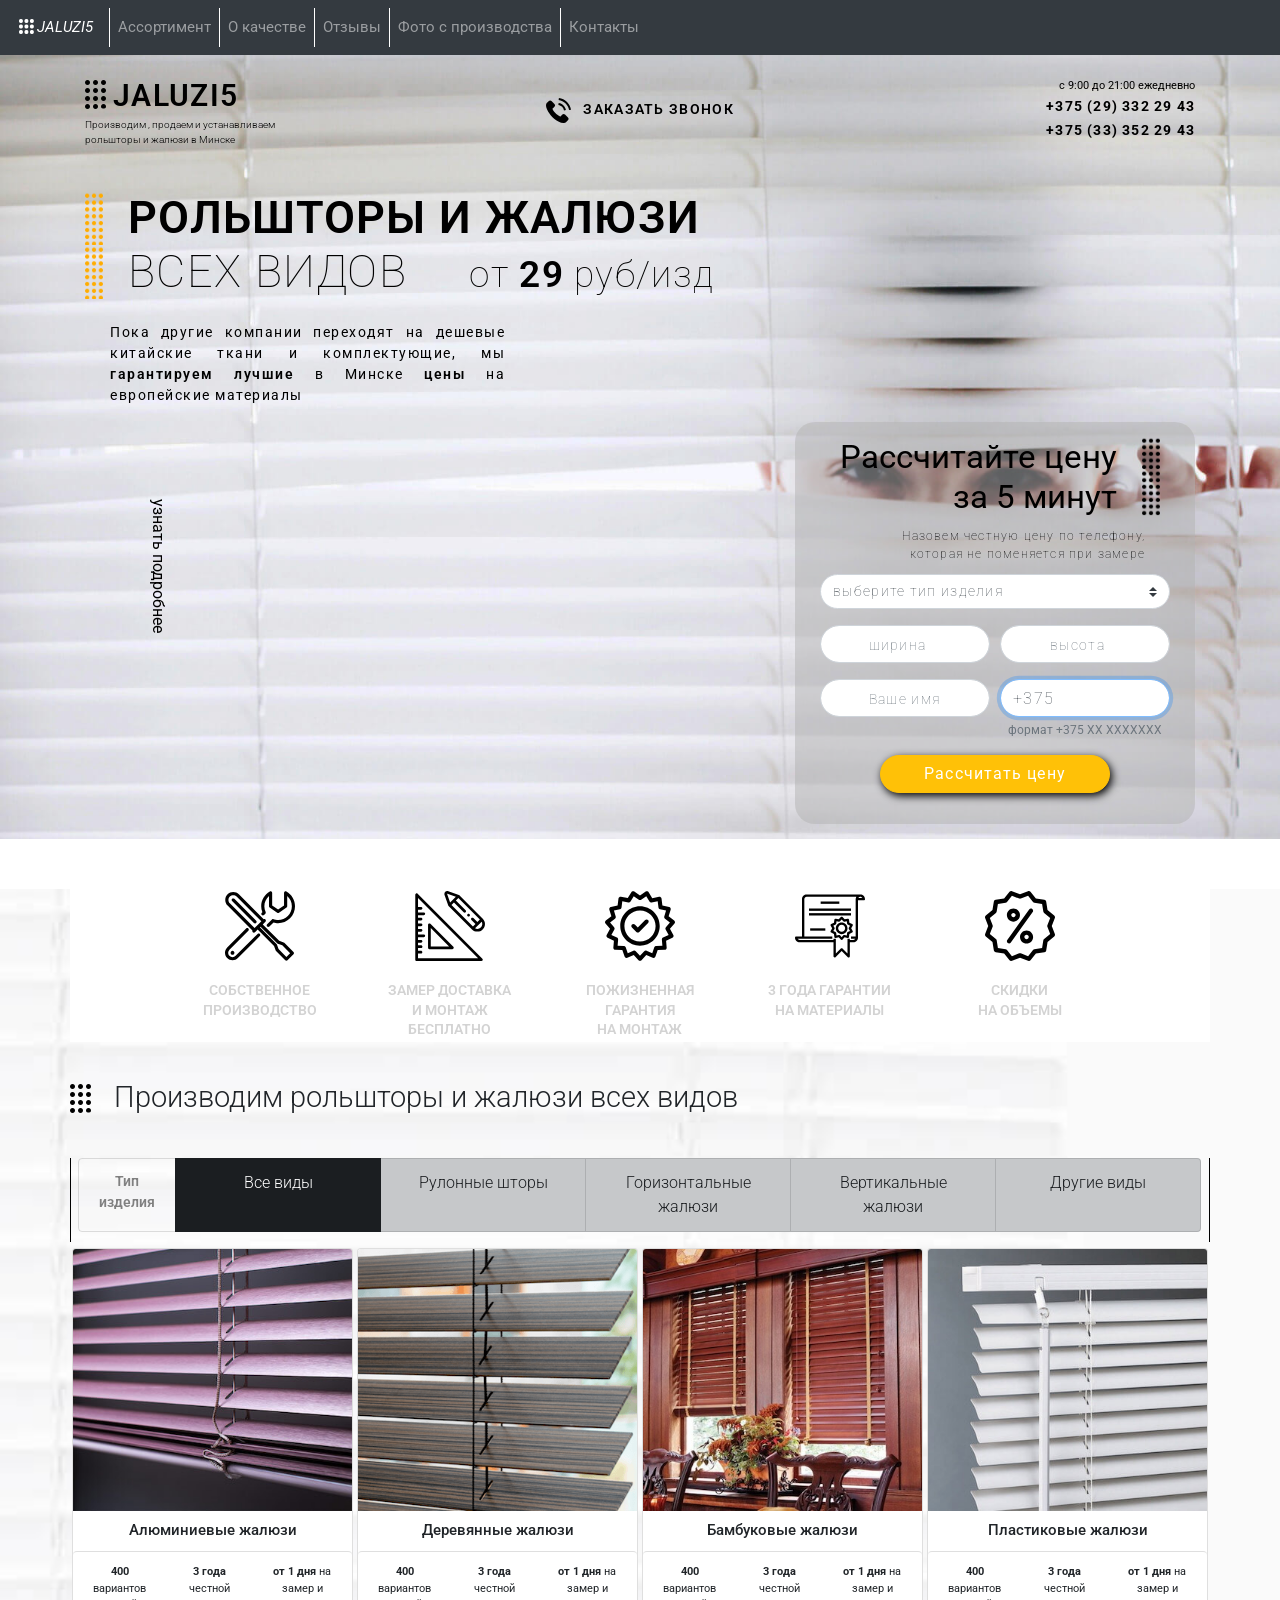
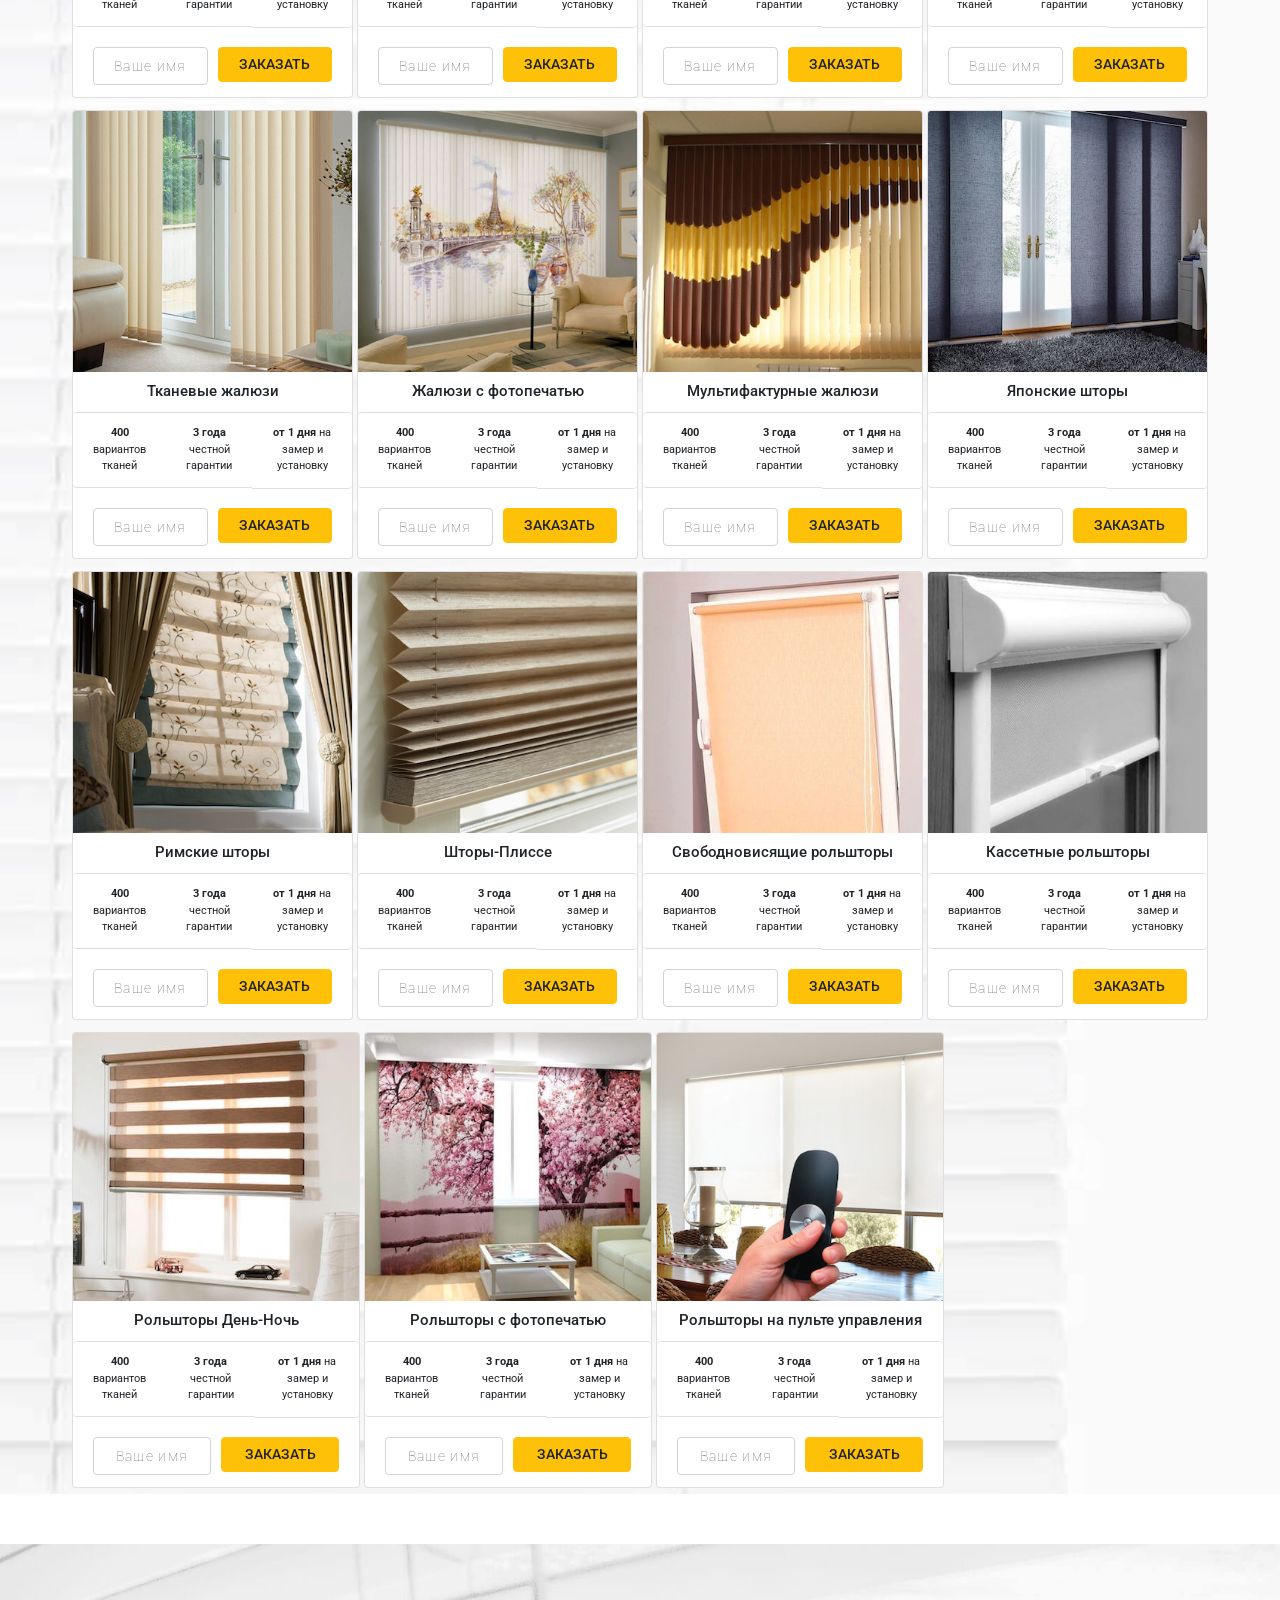
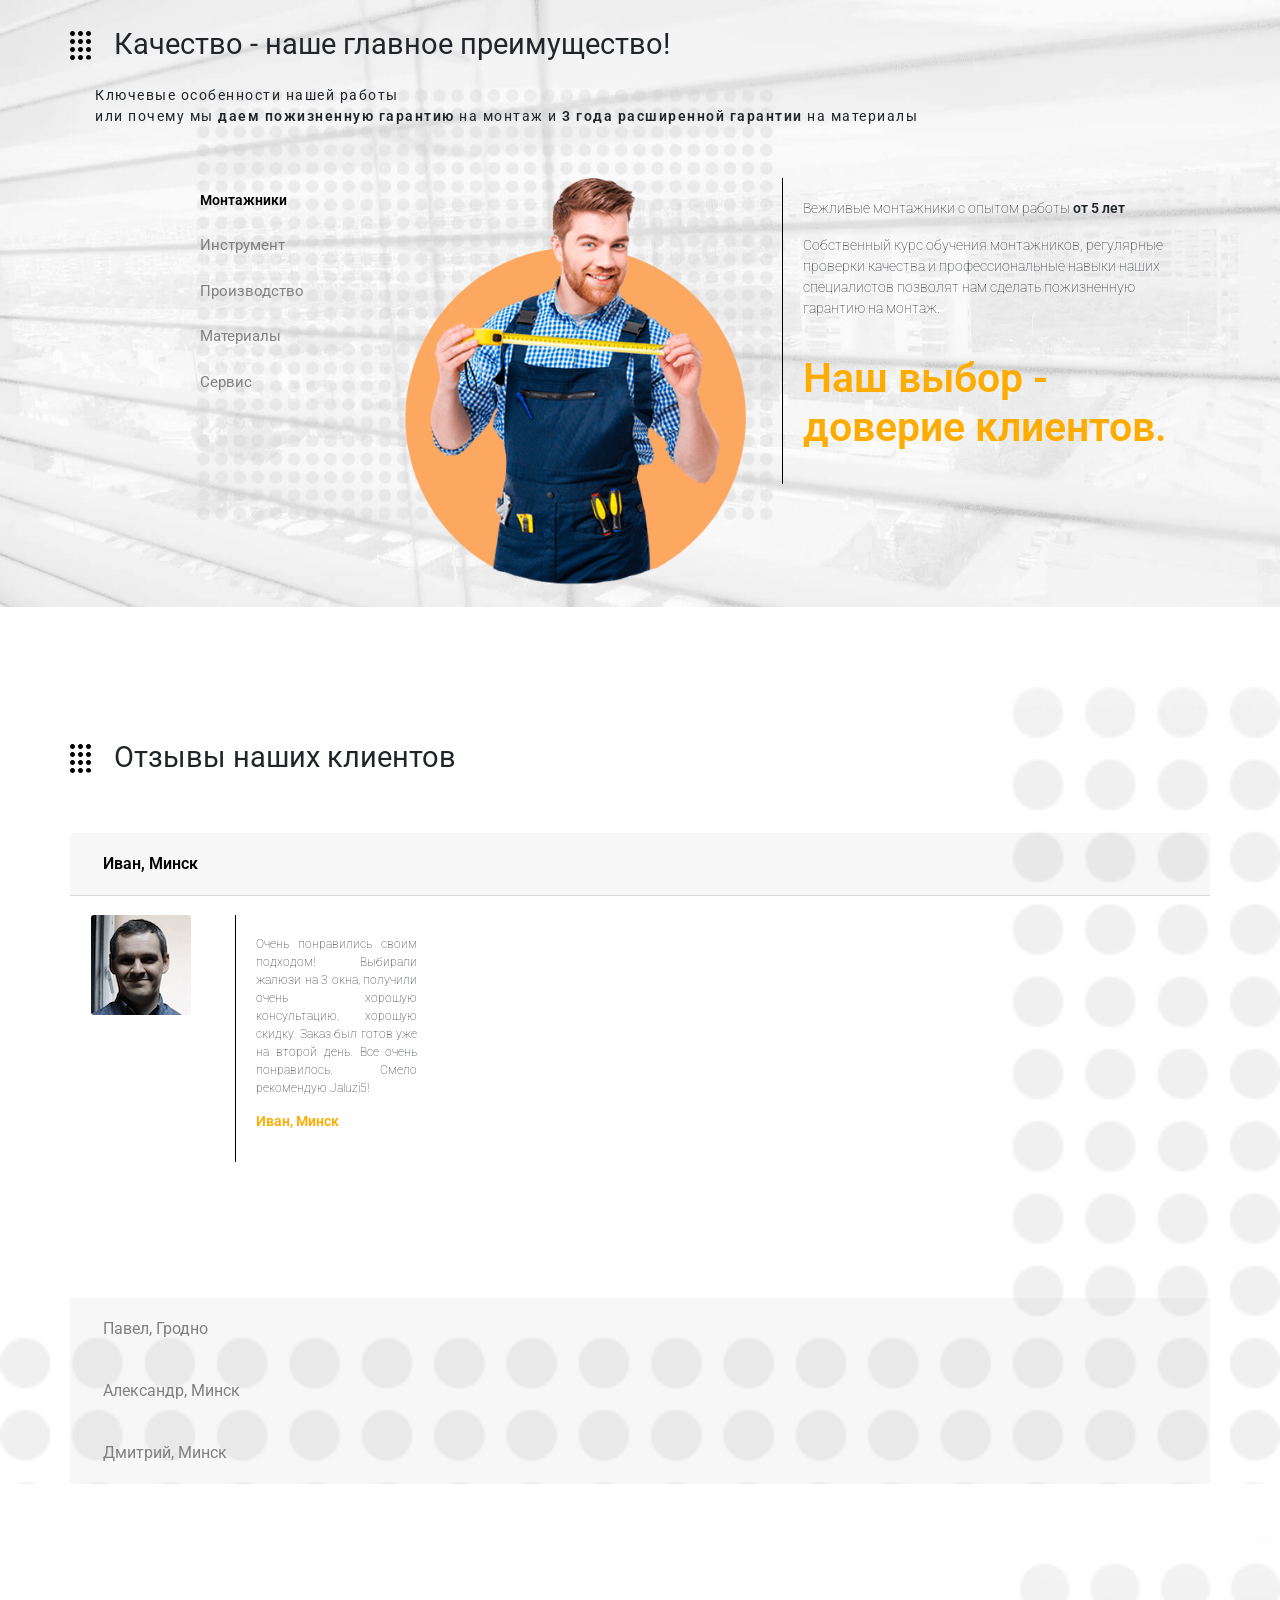
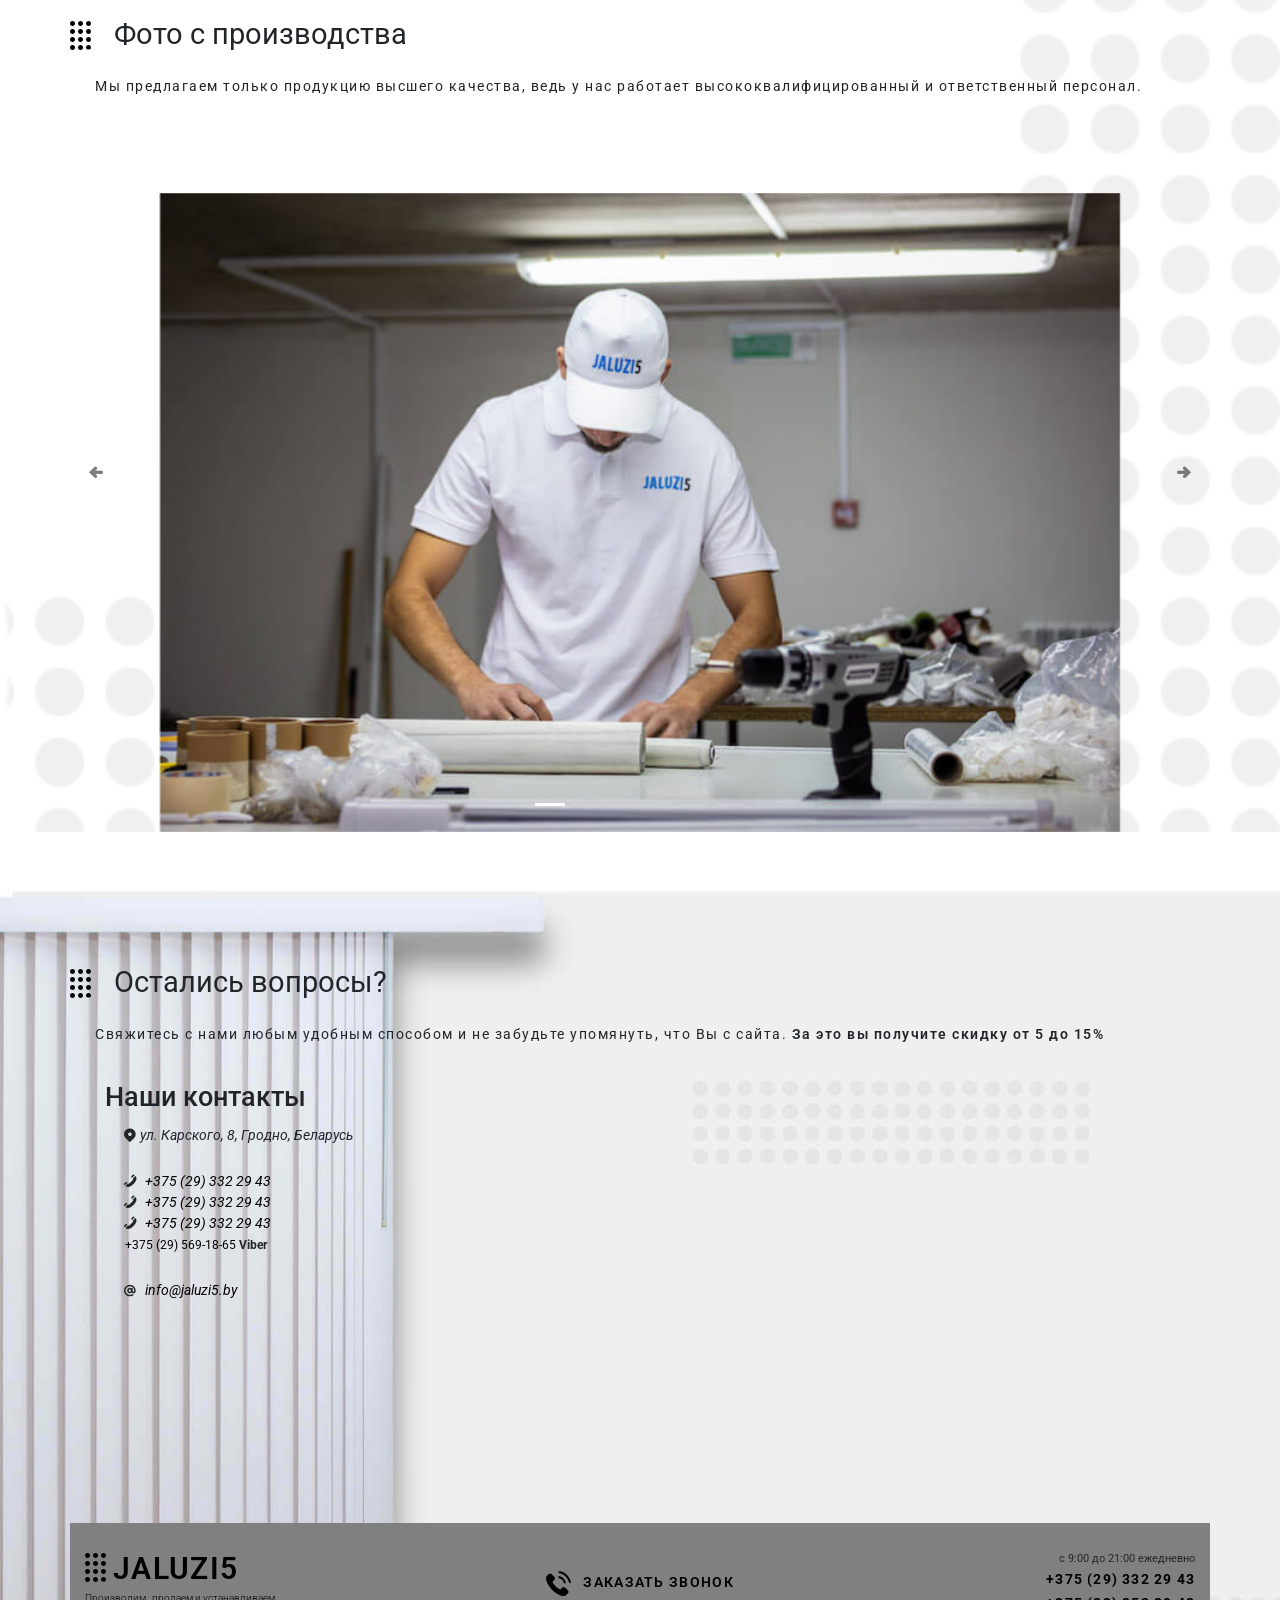
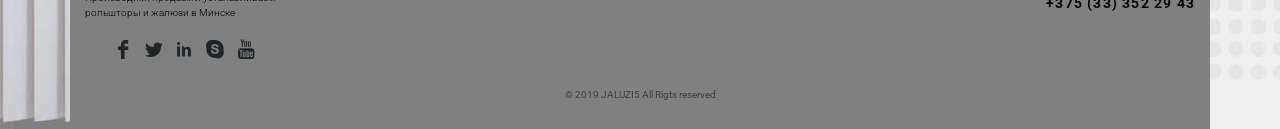
<file: index.html>
<!DOCTYPE html>
<html lang="en">
<head>
  <meta charset="UTF-8">
  <title>РОЛЬШТОРЫ И ЖАЛЮЗИ ВСЕХ ВИДОВ</title>
  <link rel="icon" href="img/favicon.ico">
  <meta name="description" content="Project by Salimau Siarhei // Jaluzi5"/>
  <meta name="author" content="Sergey Salimov"/>
  <meta name="keywords" content="рольшторы, жалюзи, jaluzi"/>
  <meta name="viewport" content="width=device-width, initial-scale=1, shrink-to-fit=no">
  <!--[if lt IE 9]>
  <script src="https://oss.maxcdn.com/libs/html5shiv/3.7.0/html5shiv.js"></script>
  <![endif]-->

  <link rel="stylesheet" href="font/fontello/css/fontello.css">
  <link rel="stylesheet" href="font/fontello/css/animation.css">

  <link type="text/css" rel="stylesheet" href="dist/styles.css"/>

</head>
<body>
<!--<nav class="navbar navbar-toggleable-md navbar-light bg-faded">-->
  <!--<button class="navbar-toggler navbar-toggler-right" type="button" data-toggle="collapse" data-target="#navbarNavAltMarkup" aria-controls="navbarNavAltMarkup" aria-expanded="false" aria-label="Toggle navigation">-->
    <!--<span class="navbar-toggler-icon"></span>-->
  <!--</button>-->
  <!--<div class="d-md-flex d-block flex-row mx-md-auto mx-0">-->
    <!--<a class="navbar-brand" href="#">Navbar</a>-->
    <!--<div class="collapse navbar-collapse mr-auto" id="navbarNavAltMarkup">-->
      <!--<div class="navbar-nav">-->
        <!--<a class="nav-item nav-link active" href="#">Home <span class="sr-only">(current)</span></a>-->
        <!--<a class="nav-item nav-link" href="#">Features</a>-->
        <!--<a class="nav-item nav-link" href="#">Pricing</a>-->
        <!--<a class="nav-item nav-link disabled" href="#">Disabled</a>-->
      <!--</div>-->
    <!--</div>-->
  <!--</div>-->
<!--</nav>-->
<nav class="navbar navbar-expand-md navbar-dark bg-dark mx-auto sticky-top flex-fill" id="mainNavbar">


  <button class="navbar-toggler"
          type="button"
          data-toggle="collapse"
          data-target="#navbarSupportedContent"
          aria-controls="navbarSupportedContent"
          aria-expanded="false"
          aria-label="Toggle navigation">
    <span class="navbar-toggler-icon"></span>
  </button>

  <div id="nav-bar-logo">
    <a class="navbar-brand" href="#"><i class="icon-th">JALUZI5</i></a>
  </div>


  <div class="collapse navbar-collapse" id="navbarSupportedContent">

    <ul class="nav navbar-nav navbar-center">

      <li class="nav-item">
        <a class="nav-link" id="first-nav-element" href="#second">Ассортимент</a>
      </li>

      <li class="nav-item">
        <a class="nav-link" href="#quality-section">О качестве</a>
      </li>

      <li class="nav-item">
        <a class="nav-link" href="#reviews-section">Отзывы</a>
      </li>

      <li class="nav-item">
        <a class="nav-link" href="#production-photo-section">Фото с производства</a>
      </li>

      <li class="nav-item">
        <a class="nav-link" href="#contact-section">Контакты</a>
      </li>

      <!--<li class="nav-item">-->
      <!--<a class="nav-link" href="#">Link</a>-->
      <!--</li>-->


      <!--<li class="nav-item dropdown">-->
      <!--<a class="nav-link dropdown-toggle" href="#" id="navbarDropdown" role="button"-->
      <!--data-toggle="dropdown"-->
      <!--aria-haspopup="true" aria-expanded="false">-->
      <!--Dropdown-->
      <!--</a>-->
      <!--<div class="dropdown-menu" aria-labelledby="navbarDropdown">-->
      <!--<a class="dropdown-item" href="#">Action</a>-->
      <!--<a class="dropdown-item" href="#">Another action</a>-->
      <!--<div class="dropdown-divider"></div>-->
      <!--<a class="dropdown-item" href="#">Something else here</a>-->
      <!--</div>-->
      <!--</li>-->

      <!--<li class="nav-item">-->
      <!--<a class="nav-link disabled" href="#">Disabled</a>-->
      <!--</li>-->


      <!--<form class="form-inline my-2 my-lg-0">-->
      <!--<input class="form-control mr-sm-2" type="search" placeholder="Search" aria-label="Search">-->
      <!--<button class="btn btn-outline-info my-2 my-sm-0" type="submit">Search</button>-->

      <!--</form>-->
    </ul>
  </div>

</nav>
<section class="first-section" id="first">
  <header>

    <div class="header-bottom">
      <div class="container mx-auto">
        <div class="row">
          <div class="col-xs-12 col-sm-4">
            <div class="logo">
              <a href="/">
                <img src="img/logo.png" alt="logo">
                <span>JALUZI5</span>
                <p>
                  Производим , продаем и устанавливаем <br/>
                  рольшторы и жалюзи в Минске
                </p>
              </a>
            </div>
          </div>
          <div class="col-xs-12 col-sm-4">
            <div class="get-a-call">
              <a href="#">
                <!--<object type="image/svg+xml" data="img/svg/telephone.svg" id="header-phone"></object>-->
                <svg x="0px" y="0px" viewBox="0 0 512 512">
                  <path d="M389.3,338.7c-16.7-16.5-37.6-16.5-54.2,0c-12.7,12.6-25.4,25.1-37.8,37.9c-3.4,3.5-6.3,4.3-10.4,1.9
			c-8.2-4.5-16.9-8.1-24.8-13c-36.8-23.1-67.5-52.8-94.8-86.3c-13.5-16.6-25.6-34.4-34-54.4c-1.7-4-1.4-6.7,1.9-10
			c12.7-12.3,25-24.8,37.5-37.4c17.4-17.5,17.4-37.9-0.1-55.5c-9.9-10-19.8-19.8-29.7-29.8c-10.2-10.2-20.3-20.6-30.7-30.7
			c-16.7-16.3-37.6-16.3-54.2,0.1C45,74,32.8,86.9,19.8,99.3C7.7,110.7,1.7,124.7,0.4,141c-2,26.5,4.5,51.6,13.6,76
			c18.8,50.5,47.3,95.4,81.9,136.5C142.7,409,198.5,453,263.9,484.8c29.4,14.3,59.9,25.3,93,27.1c22.8,1.3,42.6-4.5,58.5-22.3
			c10.9-12.1,23.1-23.2,34.6-34.8c17-17.3,17.2-38.1,0.2-55.2C430,379.2,409.6,358.9,389.3,338.7z"/>
                  <path d="M368.9,253.8l39.3-6.7c-6.2-36.1-23.2-68.8-49.1-94.8c-27.4-27.4-62-44.6-100.1-50l-5.5,39.5
			c29.5,4.2,56.4,17.5,77.6,38.7C351,200.5,364.1,225.9,368.9,253.8z"/>
                  <path d="M430.4,82.9C385,37.5,327.6,8.8,264.2,0l-5.5,39.5C313.4,47.2,363,72,402.3,111.1c37.2,37.2,61.6,84.2,70.4,135.8
			l39.3-6.7C501.7,180.4,473.4,126,430.4,82.9z"/>
                </svg>
                <span>заказать звонок</span>
              </a>
            </div>
          </div>
          <div class="col-xs-12 col-sm-4">
            <div class="contact-information">
              <p>с 9:00 до 21:00 ежедневно</p>
              <a href="tel:+375293322943">+375 (29) 332 29 43</a><br/>
              <a href="tel:+375333522943">+375 (33) 352 29 43</a>
            </div>
          </div>
        </div>
      </div>
    </div>
  </header>
  <main>
    <div class="container">
      <div class="row">
        <div class="col-xs-12 col-sm-12">

        </div>
        <div class="col-xs-12 col-sm-12">
          <h1>
            <b>РОЛЬШТОРЫ И ЖАЛЮЗИ</b><br/>
            ВСЕХ ВИДОВ <span>от <b>29</b> руб/изд</span>
          </h1>
        </div>
        <div class="col-xs-12 col-sm-7 col-md-5">
          <p>
            Пока другие компании переходят на дешевые китайские ткани и комплектующие, мы <b>гарантируем
            лучшие</b> в
            Минске <b>цены</b> на европейские материалы
          </p>
        </div>
      </div>
    </div>
    <div class="container">
      <div class="row">
        <div class="col-md-3 header-link-bottom">
          <span>узнать подробнее</span>
        </div>
        <div class="col-xs-12 col-md-9">
          <div class="header-section-form float-sm-right">
            <h3>Рассчитайте цену<br/>за 5 минут</h3>
            <h5>Назовем честную цену по телефону, которая не поменяется при замере</h5>
            <form action="#" id="calculate-price">
              <div class="form-row text-center">
                <div class="form-group col-12">
                  <select class="custom-select mr-sm-2">
                    <option selected disabled>выберите тип изделия</option>
                    <option value="1">Свободновисящие рольшторы</option>
                    <option value="2">Кассетные рольшторы</option>
                    <option value="3">Рольшторы День-Ночь</option>
                    <option value="4">Рольшторы с фотопечатью</option>
                    <option value="5">Рольшторы на пульте управления</option>
                    <option value="6">Алюминиевые жалюзи</option>
                    <option value="7">Бамбуковые жалюзи</option>
                    <option value="8">Пластиковые жалюзи</option>
                    <option value="9">Вертикальные жалюзи</option>
                    <option value="10">Тканевые жалюзи</option>
                    <option value="11">Жалюзи с фотопечатью</option>
                    <option value="12">Мультифактурные жалюзи</option>
                    <option value="13">Японские шторы</option>
                    <option value="14">Римские шторы</option>
                    <option value="15">Шторы-Плиссе</option>
                  </select>
                </div>
                <div class="form-group col-6">
                  <input type="number"
                         class="form-control"
                         title="Введите ширину изделия"
                         name="jaluzi-width"
                         placeholder="ширина">
                </div>
                <div class="form-group col-6">
                  <input type="number"
                         class="form-control"
                         title="Введите высоту изделия"
                         name="jaluzi-height"
                         placeholder="высота">
                </div>
                <div class="form-group col-6">
                  <input type="text"
                         class="form-control"
                         title="Введите ваше имя"
                         size="20"
                         placeholder="Ваше имя"
                         autocomplete="on">
                </div>
                <div class="form-group col-6">
                  <input type="phone"
                         class="form-control"
                         title="Введите ваш телефон, формат +375 XX XXXXXXX"
                         size="30"
                         name="phone"

                         placeholder="ваш телефон"
                         autocomplete="on"
                         autofocus
                         value="+375 "
                         pattern="\+[0-9]{3} [0-9]{2} [0-9]{7}"
                         aria-describedby="phoneHelp"/>
                  <small id="phoneHelp" class="form-text text-muted">формат +375 XX XXXXXXX</small>
                </div>
                <div class="form-group offset-2 col-8 offset-2">
                  <button type="submit" class="btn btn-warning btn-block">Рассчитать цену</button>
                </div>


              </div>
            </form>


          </div>
        </div>
      </div>
    </div>

  </main>
</section>

<section class="second-section" id="second">
  <div class="container">
    <div class="row second-section-header">

      <div class="offset-1 col-2">
        <svg x="0px" y="0px" viewBox="0 0 512 512">
          <g>
            <path d="M269.1,159.9c-4.5,4.5-4.5,11.9,0,16.4c4.5,4.5,11.9,4.5,16.4,0l9.6-9.6c3.4-3.4,4.4-8.7,2.3-13.1
		c-6.4-13.7-9.6-27.9-9.6-42.2c0-29.1,12.6-56.4,34-75.3l0,75.8c0,3.8,1.9,7.4,5,9.5l55,38.1c4,2.7,9.2,2.7,13.2,0l55-38
		c3.1-2.2,5-5.7,5-9.5l0-75.8c21.3,18.9,34,46.2,34,75.3c0,26.9-10.5,52.1-29.5,71.1c-19,19-44.2,29.4-71,29.4c0,0-0.1,0-0.1,0
		c-9.2,0-27.4-4.5-33.6-6.2c-4-1.1-8.3,0-11.3,3l-35.2,35.2c-4.5,4.5-4.5,11.9,0,16.4c2.3,2.3,5.2,3.4,8.2,3.4s5.9-1.1,8.2-3.4
		l30.5-30.5c8.5,2.1,23.1,5.3,33.1,5.3c0,0,0.1,0,0.1,0c33,0,64.1-12.9,87.4-36.2c23.4-23.4,36.2-54.4,36.2-87.5
		c0-44.5-24.2-85.8-63-107.7c-3.6-2-8-2-11.5,0.1c-3.6,2.1-5.7,5.9-5.7,10l0,92.2l-43.4,30l-43.4-30l0-92.2c0-4.1-2.2-7.9-5.7-10
		c-3.6-2.1-7.9-2.1-11.5-0.1c-38.9,22-63,63.3-63,107.8c0,15,2.9,29.9,8.6,44.4L269.1,159.9z"/>
            <path d="M238.4,313.7L77.7,474.4c-6,6-14.1,9.4-22.6,9.4c0,0,0,0,0,0c-8.5,0-16.6-3.3-22.6-9.4c-6-6-9.4-14.1-9.3-22.6
		c0-8.5,3.3-16.5,9.4-22.6L170.8,291c4.5-4.5,4.5-11.9,0-16.4c-4.5-4.5-11.9-4.5-16.4,0L16.2,412.8C5.8,423.2,0,437,0,451.7
		c0,14.7,5.7,28.6,16.1,39c10.4,10.4,24.3,16.2,39,16.2c0,0,0,0,0,0c14.7,0,28.6-5.8,39-16.2l160.7-160.7c4.5-4.5,4.5-11.9,0-16.4
		C250.3,309.2,242.9,309.2,238.4,313.7z"/>
            <path d="M54.9,437.7c-3.8,0-7.4,1.5-10,4.2c-5.6,5.5-5.6,14.6-0.1,20.2c0,0,0,0,0,0c2.8,2.8,6.4,4.2,10.1,4.2
		c3.7,0,7.3-1.4,10.1-4.2c5.5-5.6,5.5-14.6,0-20.1C62.4,439.2,58.8,437.7,54.9,437.7C55,437.7,55,437.7,54.9,437.7z"/>
            <path d="M433.7,379c-1.2-1.2-2.6-2.1-4.2-2.7l-33.2-12l-120-120l19.4-19.4c4.5-4.5,4.5-11.9,0-16.4c-3.4-3.4-8.5-4.3-12.7-2.5
		L101.4,24.5c-11-11-25.6-17.1-41.2-17.1c0,0,0,0-0.1,0C44.6,7.4,30,13.4,19,24.4C8,35.5,1.9,50.1,1.9,65.7
		C1.9,81.3,8,95.9,19,106.9l181.5,181.5c-1.8,4.2-0.9,9.3,2.5,12.7c4.5,4.5,11.9,4.5,16.4,0l19.4-19.4l120,120l12,33.2
		c0.6,1.6,1.5,3,2.7,4.2l67.3,67.3c2.3,2.3,5.2,3.4,8.2,3.4s5.9-1.1,8.2-3.4l43.8-43.8c2.2-2.2,3.4-5.1,3.4-8.2c0-3.1-1.2-6-3.4-8.2
		L433.7,379z M251.6,236C251.6,236.1,251.6,236.1,251.6,236l-35.4,35.4L35.4,90.5c-6.6-6.6-10.3-15.5-10.3-24.8
		c0-9.4,3.7-18.2,10.3-24.9c6.6-6.6,15.4-10.3,24.8-10.3c0,0,0,0,0,0c9.4,0,18.2,3.7,24.8,10.3l180.9,180.9L251.6,236
		C251.7,236,251.7,236,251.6,236z M449,481.9l-57.3-57.3l-12-33.2c-0.6-1.6-1.5-3-2.7-4.2L255.1,265.3l4.7-4.7l121.8,121.8
		c1.2,1.2,2.6,2.1,4.2,2.7l33.2,12l57.3,57.3L449,481.9z"/>
            <path d="M68.3,57.4c-4.5-4.5-11.9-4.5-16.4,0c-4.5,4.5-4.5,11.9,0,16.4l159.8,159.8c2.3,2.3,5.2,3.4,8.2,3.4s5.9-1.1,8.2-3.4
		c4.5-4.5,4.5-11.9,0-16.4L68.3,57.4z"/>
          </g>
        </svg>
        <span>собственное<br/>производство</span>
      </div>
      <div class="col-2">
        <svg x="0px" y="0px" viewBox="0 0 512 512">
          <path d="M19.1,20.3c-2.9-2.9-7.2-3.7-10.9-2.2C4.4,19.6,2,23.3,2,27.4V502c0,5.5,4.5,10,10,10h473.8c4.1,0,7.7-2.4,9.3-6.2
	s0.7-8.1-2.2-10.9L19.1,20.3z M22.1,491.9v-34.1h21.4c5.5,0,10-4.5,10-10c0-5.5-4.5-10-10-10H22.1v-20.1h22.1c5.5,0,10-4.5,10-10
	c0-5.5-4.5-10-10-10H22.1v-20.1h22.1c5.5,0,10-4.5,10-10c0-5.5-4.5-10-10-10H22.1v-20.1h42.1c5.5,0,10-4.5,10-10c0-5.5-4.5-10-10-10
	H22.1v-20.1h22.1c5.5,0,10-4.5,10-10c0-5.5-4.5-10-10-10H22.1v-20.1h22.1c5.5,0,10-4.5,10-10s-4.5-10-10-10H22.1v-22.1h22.1
	c5.5,0,10-4.5,10-10s-4.5-10-10-10H22.1v-18h42.1c5.5,0,10-4.5,10-10c0-5.5-4.5-10-10-10H22.1V137h22.1c5.5,0,10-4.5,10-10
	c0-5.5-4.5-10-10-10H22.1V51.6l439.6,440.3H22.1z"/>
          <path d="M105.4,425.7h168.1c4.1,0,7.7-2.4,9.3-6.2c1.6-3.7,0.7-8.1-2.2-10.9L112.5,240.2c-2.9-2.9-7.2-3.7-10.9-2.2
	c-3.7,1.6-6.2,5.2-6.2,9.3v168.4C95.4,421.2,99.9,425.7,105.4,425.7z M115.4,271.5l133.9,134.1H115.4V271.5z"/>
          <path d="M243.2,105.8c0,0.1,0,0.1,0.1,0.2c0.1,0.2,0.2,0.5,0.3,0.7c0,0.1,0.1,0.2,0.1,0.3c0.1,0.2,0.3,0.5,0.4,0.7
	c0,0.1,0.1,0.2,0.1,0.2c0.2,0.2,0.3,0.5,0.5,0.7c0,0.1,0.1,0.1,0.1,0.2c0.2,0.3,0.5,0.6,0.7,0.8L417,281c0,0,0,0,0,0
	c10.4,10.4,24.2,16.1,38.9,16.1c14.7,0,28.6-5.7,39-16.1l0.8-0.8c10.4-10.4,16.1-24.3,16.1-39s-5.7-28.6-16.1-39c0,0,0,0-0.1-0.1
	L324.3,30.8c0,0,0,0,0,0c-0.2-0.2-0.5-0.5-0.8-0.7c-0.1-0.1-0.1-0.1-0.2-0.2c-0.2-0.2-0.4-0.3-0.7-0.5c-0.1-0.1-0.2-0.1-0.2-0.1
	c-0.2-0.1-0.5-0.3-0.7-0.4c-0.1,0-0.2-0.1-0.3-0.1c-0.2-0.1-0.5-0.2-0.7-0.3c-0.1,0-0.1,0-0.1-0.1L243.8,1.2
	c-7.8-2.8-16.7-0.8-22.6,5.1c-5.9,5.9-7.9,14.7-5.1,22.6L243.2,105.8z M481.6,266l-0.8,0.8c-6.6,6.6-15.4,10.3-24.8,10.3
	c-5.9,0-11.6-1.5-16.7-4.2l24.1-24.1c0,0,0,0,0.1-0.1c0,0,0,0,0.1-0.1l24.2-24.2c2.7,5.1,4.2,10.8,4.2,16.7
	C491.9,250.6,488.2,259.4,481.6,266z M456.3,227.5L427,198.2c-3.9-3.9-10.3-3.9-14.2,0c-3.9,3.9-3.9,10.3,0,14.2l29.3,29.3
	L424,259.8L266.8,102.5l18.1-18.1l71.2,71.2c2,2,4.5,2.9,7.1,2.9s5.1-1,7.1-2.9c3.9-3.9,3.9-10.3,0-14.2L299,70.3l18.2-18.2
	l157.2,157.2L456.3,227.5z M235.4,20.5c0.4-0.4,1.1-0.6,1.7-0.4L298.9,42l-42.1,42.1L235,22.2C234.8,21.6,234.9,21,235.4,20.5z"/>
          <path d="M382.4,180.6c0.3,0.6,0.6,1.2,0.9,1.7c0.4,0.6,0.8,1.1,1.3,1.5s1,0.9,1.5,1.2c0.5,0.4,1.1,0.7,1.7,0.9
	c0.6,0.3,1.2,0.4,1.9,0.6c0.6,0.1,1.3,0.2,2,0.2s1.3-0.1,2-0.2c0.6-0.1,1.3-0.3,1.9-0.6c0.6-0.3,1.2-0.6,1.7-0.9
	c0.6-0.4,1.1-0.8,1.5-1.2s0.9-1,1.2-1.5c0.4-0.5,0.7-1.1,0.9-1.7c0.3-0.6,0.4-1.2,0.6-1.9c0.1-0.6,0.2-1.3,0.2-2
	c0-0.7-0.1-1.3-0.2-2c-0.1-0.6-0.3-1.3-0.6-1.9c-0.3-0.6-0.6-1.2-0.9-1.7c-0.4-0.6-0.8-1.1-1.2-1.5c-0.5-0.5-1-0.9-1.5-1.2
	c-0.5-0.4-1.1-0.7-1.7-0.9c-0.6-0.3-1.2-0.4-1.9-0.6c-1.3-0.3-2.6-0.3-3.9,0c-0.6,0.1-1.3,0.3-1.9,0.6c-0.6,0.3-1.2,0.6-1.7,0.9
	c-0.6,0.4-1.1,0.8-1.5,1.2c-0.5,0.5-0.9,1-1.3,1.5c-0.4,0.5-0.7,1.1-0.9,1.7c-0.3,0.6-0.5,1.2-0.6,1.9c-0.1,0.7-0.2,1.3-0.2,2
	c0,0.6,0.1,1.3,0.2,2C381.9,179.4,382.1,180,382.4,180.6z"/>
        </svg>
        <span>замер доставка<br/> и монтаж<br/>бесплатно</span>
      </div>
      <div class="col-2">
        <svg x="0px" y="0px" viewBox="0 0 512 512">
          <g>
            <g>
              <path d="M511.9,226.5c-0.4-4.1-2.6-7.9-5.9-10.4l-40.6-30.7l14.8-48.7c1.2-4,0.7-8.3-1.4-11.9c-2.1-3.6-5.6-6.2-9.6-7.1L419.7,106
			l-6.3-50.5c-0.5-4.1-2.7-7.9-6.1-10.3c-3.4-2.5-7.6-3.4-11.7-2.6l-50,9.6L319.3,8.6c-2.2-3.6-5.7-6.1-9.8-6.9
			c-4.1-0.9-8.3,0-11.8,2.4L256,33.1L214.3,4c-3.4-2.4-7.7-3.2-11.8-2.4s-7.6,3.4-9.8,7l-26.3,43.5l-50-9.6
			c-4.1-0.8-8.3,0.2-11.7,2.6c-3.4,2.5-5.6,6.2-6.1,10.3L92.3,106l-49.5,11.6c-4.1,0.9-7.5,3.5-9.6,7.1c-2.1,3.6-2.6,7.9-1.4,11.9
			l14.8,48.7L6,216c-3.3,2.5-5.5,6.3-5.9,10.4c-0.4,4.1,0.9,8.3,3.6,11.4L37,276.4l-24.6,44.6c-2,3.7-2.4,8-1.1,11.9
			c1.3,4,4.2,7.2,7.9,9l46.1,21.6l-4.3,50.7c-0.4,4.2,1,8.3,3.8,11.4c2.8,3.1,6.7,4.9,10.9,5l50.9,1l16.7,48.1
			c1.4,3.9,4.3,7.1,8.1,8.8c3.8,1.7,8.1,1.7,12,0.1l46.9-19.8l34.8,37.1c2.9,3,6.8,4.8,11,4.8s8.2-1.7,11-4.8l34.8-37.1l46.9,19.8
			c3.8,1.6,8.2,1.6,12-0.1c3.8-1.7,6.7-4.9,8.1-8.8l16.7-48.1l50.9-1c4.2-0.1,8.1-1.9,10.9-5s4.2-7.2,3.8-11.4l-4.3-50.7l46.1-21.6
			c3.8-1.8,6.6-5,7.9-9c1.3-4,0.9-8.3-1.1-11.9L475,276.4l33.3-38.5C511.1,234.7,512.4,230.6,511.9,226.5z M443.6,281.7l21.9,39.7
			l-41,19.2c-5.7,2.7-9.2,8.6-8.6,14.9l3.8,45.1l-45.3,0.9c-6.3,0.1-11.9,4.2-13.9,10.1l-14.9,42.8l-41.7-17.6
			c-5.8-2.5-12.5-1-16.9,3.6l-31,33l-31-33c-2.9-3.1-6.9-4.8-11-4.8c-2,0-4,0.4-5.9,1.2l-41.7,17.6l-14.9-42.8
			c-2.1-6-7.6-10-13.9-10.1l-45.3-0.9l3.8-45.1c0.5-6.3-2.9-12.2-8.6-14.9l-41-19.2l21.9-39.7c3-5.5,2.3-12.4-1.8-17.1L37,230.3
			L73.1,203c5-3.8,7.2-10.4,5.3-16.4l-13.1-43.3l44.1-10.3c6.1-1.4,10.7-6.5,11.5-12.8l5.6-44.9l44.5,8.5c6.2,1.2,12.5-1.6,15.7-7
			L210.2,38l37.2,25.9c5.2,3.6,12.1,3.6,17.2,0L301.8,38l23.4,38.8c3.3,5.4,9.5,8.2,15.7,7l44.5-8.5l5.6,44.9
			c0.8,6.3,5.4,11.4,11.5,12.8l44.1,10.3l-13.1,43.3c-1.8,6,0.3,12.6,5.3,16.4l36.1,27.3l-29.6,34.3
			C441.2,269.4,440.5,276.2,443.6,281.7z"/>
            </g>
          </g>
          <g>
            <g>
              <path d="M256,111.7c-79.6,0-144.3,64.7-144.3,144.3S176.4,400.3,256,400.3S400.3,335.6,400.3,256S335.6,111.7,256,111.7z
			 M256,370.1c-62.9,0-114.1-51.2-114.1-114.1S193.1,141.9,256,141.9S370.1,193.1,370.1,256S318.9,370.1,256,370.1z"/>
            </g>
          </g>
          <g>
            <g>
              <path d="M315.1,213c-5.9-5.9-15.4-5.9-21.3,0L239.9,267l-21.6-21.6c-5.9-5.9-15.4-5.9-21.3,0c-5.9,5.9-5.9,15.4,0,21.3l32.3,32.3
			c2.9,2.9,6.8,4.4,10.7,4.4c3.9,0,7.7-1.5,10.7-4.4l64.6-64.6C321,228.5,321,218.9,315.1,213z"/>
            </g>
          </g>
        </svg>
        <span>пожизненная<br/>гарантия<br/>на монтаж</span>
      </div>
      <div class="col-2">
        <svg x="0px" y="0px" viewBox="0 0 512 512">
          <g>
            <g>
              <path d="M477.9,25.6H85.3c-18.9,0-34.1,15.3-34.1,34.1v273.1H8.5c-4.7,0-8.5,3.8-8.5,8.5c0,18.9,15.3,34.1,34.1,34.1h247.5v102.4
			c0,4.7,3.8,8.5,8.5,8.5c2.3,0,4.4-0.9,6-2.5l45.2-45.2l45.2,45.2c1.6,1.6,3.8,2.5,6,2.5c1.1,0,2.2-0.2,3.3-0.6
			c3.2-1.3,5.3-4.4,5.3-7.9V375.5h25.6c18.9,0,34.1-15.3,34.1-34.1V68.3h42.7c4.7,0,8.5-3.8,8.5-8.5C512,40.9,496.7,25.6,477.9,25.6
			z M443.7,59.7v273.1h-34.1v17.1h31.8c-3,5.3-8.7,8.5-14.8,8.5h-25.6v-8.5H384v107.4l-36.6-36.6c-3.3-3.3-8.7-3.3-12.1,0
			l-36.6,36.6V349.9h-17.1v8.5H34.1c-6.1,0-11.7-3.3-14.8-8.5h40.4h213.3v-17.1H68.3V59.7c0-9.4,7.6-17.1,17.1-17.1h363.1
			C445.4,47.8,443.8,53.7,443.7,59.7z M463.1,51.2c4.7-8.2,15.2-10.9,23.3-6.2c2.6,1.5,4.7,3.6,6.2,6.2H463.1z"/>
            </g>
          </g>
          <g>
            <g>
              <path d="M421.8,292.7l-10.9-19.6l11-19.6c2.3-4.1,0.9-9.3-3.2-11.6c-0.2-0.1-0.4-0.2-0.6-0.3l-20.4-9.3l-2.6-22.3
			c-0.6-4.7-4.8-8-9.5-7.5c-0.2,0-0.4,0.1-0.6,0.1l-22,4.4l-15.2-16.5c-3.4-3.5-9-3.5-12.4-0.1c0,0-0.1,0.1-0.1,0.1L319.9,207
			l-22-4.4c-4.6-0.9-9.1,2.1-10,6.7c0,0.2-0.1,0.4-0.1,0.6l-2.6,22.3l-20.4,9.3c-4.3,2-6.2,7-4.2,11.3c0.1,0.2,0.2,0.4,0.3,0.6
			l11,19.5l-11,19.6c-2.3,4.1-0.9,9.3,3.2,11.6c0.2,0.1,0.4,0.2,0.6,0.3l20.4,9.3l2.6,22.3c0.6,4.7,4.8,8,9.5,7.5
			c0.2,0,0.4-0.1,0.6-0.1l22-4.4l15.2,16.5c3.2,3.5,8.6,3.7,12.1,0.5c0.2-0.2,0.3-0.3,0.5-0.5l15.2-16.5l22,4.4
			c2.3,0.5,4.8-0.1,6.7-1.5c1.9-1.4,3.1-3.5,3.4-5.9l2.6-22.3l20.4-9.3c4.3-2,6.2-7,4.2-11.3C422,293.1,421.9,292.9,421.8,292.7z
			 M393.6,277.2l8.8,15.7l-16.3,7.5c-2.7,1.2-4.6,3.8-4.9,6.8l-2.1,17.9l-17.6-3.5c-2.9-0.6-5.9,0.4-7.9,2.6l-12.2,13.2l-12.2-13.2
			c-1.6-1.7-3.9-2.7-6.3-2.7c-0.6,0-1.1,0.1-1.7,0.2l-17.6,3.5l-2.1-17.9c-0.3-3-2.2-5.5-4.9-6.8l-16.3-7.5l8.8-15.7
			c1.5-2.6,1.5-5.8,0-8.3v0l-8.8-15.7l16.3-7.5c2.7-1.2,4.6-3.8,4.9-6.8l2.1-17.9l17.6,3.5c2.9,0.6,5.9-0.4,7.9-2.6l12.2-13.2
			l12.2,13.2c2,2.2,5,3.2,7.9,2.6l17.6-3.5l2.1,17.9c0.3,3,2.2,5.5,4.9,6.8l16.3,7.5l-8.8,15.7C392.2,271.5,392.2,274.6,393.6,277.2
			z"/>
            </g>
          </g>
          <g>
            <g>
              <path d="M341.3,230.4c-23.6,0-42.7,19.1-42.7,42.7c0,23.6,19.1,42.6,42.7,42.7c23.6,0,42.7-19.1,42.7-42.7
			S364.9,230.4,341.3,230.4z M341.3,298.7c-14.1,0-25.6-11.5-25.6-25.6s11.5-25.6,25.6-25.6s25.6,11.5,25.6,25.6
			S355.5,298.7,341.3,298.7z"/>
            </g>
          </g>
          <g>
            <g>
              <rect x="187.7" y="76.8" width="136.5" height="17.1"/>
            </g>
          </g>
          <g>
            <g>
              <rect x="102.4" y="128" width="307.2" height="17.1"/>
            </g>
          </g>
          <g>
            <g>
              <rect x="102.4" y="162.1" width="307.2" height="17.1"/>
            </g>
          </g>
          <g>
            <g>
              <rect x="110.9" y="273.1" width="110.9" height="17.1"/>
            </g>
          </g>
        </svg>
        <span>3 года гарантии<br/>на материалы</span>
      </div>
      <div class="col-2">
        <svg x="0px" y="0px" viewBox="0 0 512 512">
          <g>
            <g>
              <path d="M510.9,314.6L488.4,256l22.5-58.6c2.5-6.5,0.5-13.8-4.9-18.2l-48.7-39.5l-9.9-62c-1.1-6.8-6.5-12.2-13.3-13.3l-62-9.9
			L332.7,5.9c-4.4-5.4-11.7-7.3-18.2-4.9L256,23.5L197.4,1.1c-6.5-2.5-13.8-0.5-18.1,4.9l-39.5,48.7l-62,9.9
			C71,65.6,65.6,71,64.5,77.8l-9.9,62L5.9,179.3c-5.4,4.4-7.3,11.7-4.9,18.1L23.5,256L1.1,314.6c-2.5,6.5-0.5,13.8,4.9,18.1
			l48.7,39.5l9.9,62c1.1,6.8,6.5,12.2,13.3,13.3l62,9.9l39.5,48.7c4.4,5.4,11.7,7.4,18.2,4.9l58.6-22.5l58.6,22.5
			c1.9,0.7,3.8,1.1,5.7,1.1c4.7,0,9.3-2.1,12.4-5.9l39.5-48.7l62-9.9c6.8-1.1,12.2-6.5,13.3-13.3l9.9-62l48.7-39.5
			C511.4,328.4,513.4,321,510.9,314.6z M456.3,261.7l20.5,53.4l-44.5,36c-3.1,2.5-5.1,6-5.7,9.9l-9,56.5l-56.5,9
			c-3.9,0.6-7.4,2.7-9.9,5.7l-36,44.5l-53.4-20.5c-1.9-0.7-3.8-1.1-5.8-1.1c-2,0-3.9,0.4-5.7,1.1l-53.4,20.5l-36-44.5
			c-2.5-3.1-6-5.1-9.9-5.7l-56.5-9l-9-56.5c-0.6-3.9-2.7-7.4-5.7-9.9l-44.5-36l20.5-53.4c1.4-3.7,1.4-7.8,0-11.5l-20.5-53.5l44.5-36
			c3.1-2.5,5.1-6,5.7-9.9l9-56.5l56.5-9c3.9-0.6,7.4-2.7,9.9-5.7l36-44.5l53.4,20.5c3.7,1.4,7.8,1.4,11.5,0l53.4-20.5l36,44.5
			c2.5,3.1,6,5.1,9.9,5.7l56.5,9l9,56.5c0.6,3.9,2.7,7.4,5.7,9.9l44.5,36l-20.5,53.4C454.9,254,454.9,258,456.3,261.7z"/>
            </g>
          </g>
          <g>
            <g>
              <path d="M208,128c-26.5,0-48,21.5-48,48s21.5,48,48,48s48-21.5,48-48S234.5,128,208,128z M208,192c-8.8,0-16-7.2-16-16
			s7.2-16,16-16c8.8,0,16,7.2,16,16S216.8,192,208,192z"/>
            </g>
          </g>
          <g>
            <g>
              <path d="M304,288c-26.5,0-48,21.5-48,48c0,26.5,21.5,48,48,48c26.5,0,48-21.5,48-48C352,309.5,330.4,288,304,288z M304,352
			c-8.8,0-16-7.2-16-16c0-8.8,7.2-16,16-16c8.8,0,16,7.2,16,16C320,344.8,312.8,352,304,352z"/>
            </g>
          </g>
          <g>
            <g>
              <path d="M345.3,131c-7.2-5.1-17.2-3.5-22.3,3.7l-160,224c-5.2,7.2-3.5,17.2,3.7,22.3c2.8,2,6.1,3,9.3,3c5,0,9.9-2.3,13-6.7
			l160-224C354.1,146.1,352.5,136.1,345.3,131z"/>
            </g>
          </g>
        </svg>
        <span>скидки<br/>на объемы</span>
      </div>
    </div>
  </div>

  <div class="container second-section-main">
    <div class="row">
      <div class="col-xs-12 second-section-h2">
        <h2>
          <img src="img/logo.png" alt="logo">
          <span>Производим рольшторы и жалюзи всех видов</span>
        </h2>
      </div>
    </div>


    <div class="row second-section-navigation">

      <!-- List group -->
      <div class="list-group list-group-horizontal-md col-xs-12 col-sm-6 col-md-12"
           id="myList" role="tablist">
        <li class="list-group-item">Тип изделия</li>
        <a class="list-group-item list-group-item-dark list-group-item-action active"
           data-toggle="list"
           href="#all-curtain-and-jaluzi"
           role="tab">Все виды</a>
        <a class="list-group-item list-group-item-dark list-group-item-action"
           data-toggle="list"
           href="#rulon-curtain"
           role="tab">Рулонные шторы</a>
        <a class="list-group-item list-group-item-dark list-group-item-action"
           data-toggle="list"
           href="#horizontal-jaluzi"
           role="tab">Горизонтальные жалюзи</a>
        <a class="list-group-item list-group-item-dark list-group-item-action"
           data-toggle="list"
           href="#vertical-jaluzi"
           role="tab">Вертикальные жалюзи</a>
        <a class="list-group-item list-group-item-dark list-group-item-action"
           data-toggle="list"
           href="#other-jaluzi"
           role="tab">Другие виды</a>
      </div>
    </div>

    <!-- Tab panes -->
    <div class="tab-content second-section-carts">

      <div class="tab-pane fade show active justify-content-center" id="all-curtain-and-jaluzi" role="tabpanel">
        <!--ALL-->
        <div class="card-deck">
          <!--1-->
          <div class="card">
            <img src="img/cards-img/aluminzhaluzi.jpg" class="card-img-top" alt="Алюминиевые жалюзи">
            <div class="card-body text-center">
              <h5 class="card-title">Алюминиевые жалюзи</h5>
            </div>
            <ul class="list-group list-group-horizontal-md list-group-flush text-center">
              <li class="list-group-item"><b>400</b> вариантов тканей</li>
              <li class="list-group-item"><b>3 года</b> честной гарантии</li>
              <li class="list-group-item"><b>от 1 дня</b> на замер и установку</li>
            </ul>
            <div class="card-body form-row text-center">
              <div class="form-group col-6">
                <input type="text"
                       class="form-control"
                       title="Введите ваше имя"
                       size="20"
                       placeholder="Ваше имя"
                       autocomplete="on">
              </div>
              <div class="form-group col-6">
                <button type="button" class="btn btn-warning btn-block">заказать</button>
              </div>
            </div>
          </div>
          <!--2-->
          <div class="card">
            <img src="img/cards-img/derzhaluzi.png" class="card-img-top" alt="Деревянные жалюзи">
            <div class="card-body text-center">
              <h5 class="card-title">Деревянные жалюзи</h5>
            </div>
            <ul class="list-group list-group-horizontal-md list-group-flush text-center">
              <li class="list-group-item"><b>400</b> вариантов тканей</li>
              <li class="list-group-item"><b>3 года</b> честной гарантии</li>
              <li class="list-group-item"><b>от 1 дня</b> на замер и установку</li>
            </ul>
            <div class="card-body form-row text-center">
              <div class="form-group col-6">
                <input type="text"
                       class="form-control"
                       title="Введите ваше имя"
                       size="20"
                       placeholder="Ваше имя"
                       autocomplete="on">
              </div>
              <div class="form-group col-6">
                <button type="button" class="btn btn-warning btn-block">заказать</button>
              </div>
            </div>
          </div>
          <!--3-->
          <div class="card">
            <img src="img/cards-img/bambukzhaluzi.jpg" class="card-img-top" alt="Бамбуковые жалюзи">
            <div class="card-body text-center">
              <h5 class="card-title">Бамбуковые жалюзи</h5>
            </div>
            <ul class="list-group list-group-horizontal-md list-group-flush text-center">
              <li class="list-group-item"><b>400</b> вариантов тканей</li>
              <li class="list-group-item"><b>3 года</b> честной гарантии</li>
              <li class="list-group-item"><b>от 1 дня</b> на замер и установку</li>
            </ul>
            <div class="card-body form-row text-center">
              <div class="form-group col-6">
                <input type="text"
                       class="form-control"
                       title="Введите ваше имя"
                       size="20"
                       placeholder="Ваше имя"
                       autocomplete="on">
              </div>
              <div class="form-group col-6">
                <button type="button" class="btn btn-warning btn-block">заказать</button>
              </div>
            </div>
          </div>
          <!--4-->
          <div class="card">
            <img src="img/cards-img/plastikzhaluzi.jpg" class="card-img-top" alt="Пластиковые жалюзи">
            <div class="card-body text-center">
              <h5 class="card-title">Пластиковые жалюзи</h5>
            </div>
            <ul class="list-group list-group-horizontal-md list-group-flush text-center">
              <li class="list-group-item"><b>400</b> вариантов тканей</li>
              <li class="list-group-item"><b>3 года</b> честной гарантии</li>
              <li class="list-group-item"><b>от 1 дня</b> на замер и установку</li>
            </ul>
            <div class="card-body form-row text-center">
              <div class="form-group col-6">
                <input type="text"
                       class="form-control"
                       title="Введите ваше имя"
                       size="20"
                       placeholder="Ваше имя"
                       autocomplete="on">
              </div>
              <div class="form-group col-6">
                <button type="button" class="btn btn-warning btn-block">заказать</button>
              </div>
            </div>
          </div>
          <!--5-->
          <div class="card">
            <img src="img/cards-img/tkanevyezhaluzi.jpg" class="card-img-top" alt="Тканевые жалюзи">
            <div class="card-body text-center">
              <h5 class="card-title">Тканевые жалюзи</h5>
            </div>
            <ul class="list-group list-group-horizontal-md list-group-flush text-center">
              <li class="list-group-item"><b>400</b> вариантов тканей</li>
              <li class="list-group-item"><b>3 года</b> честной гарантии</li>
              <li class="list-group-item"><b>от 1 дня</b> на замер и установку</li>
            </ul>
            <div class="card-body form-row text-center">
              <div class="form-group col-6">
                <input type="text"
                       class="form-control"
                       title="Введите ваше имя"
                       size="20"
                       placeholder="Ваше имя"
                       autocomplete="on">
              </div>
              <div class="form-group col-6">
                <button type="button" class="btn btn-warning btn-block">заказать</button>
              </div>
            </div>
          </div>
          <!--6-->
          <div class="card">
            <img src="img/cards-img/zhaluzisfotopechatju.jpg" class="card-img-top" alt="Жалюзи с фотопечатью">
            <div class="card-body text-center">
              <h5 class="card-title">Жалюзи с фотопечатью</h5>
            </div>
            <ul class="list-group list-group-horizontal-md list-group-flush text-center">
              <li class="list-group-item"><b>400</b> вариантов тканей</li>
              <li class="list-group-item"><b>3 года</b> честной гарантии</li>
              <li class="list-group-item"><b>от 1 дня</b> на замер и установку</li>
            </ul>
            <div class="card-body form-row text-center">
              <div class="form-group col-6">
                <input type="text"
                       class="form-control"
                       title="Введите ваше имя"
                       size="20"
                       placeholder="Ваше имя"
                       autocomplete="on">
              </div>
              <div class="form-group col-6">
                <button type="button" class="btn btn-warning btn-block">заказать</button>
              </div>
            </div>
          </div>
          <!--7-->
          <div class="card">
            <img src="img/cards-img/multifakturnye.jpg" class="card-img-top" alt="Мультифактурные жалюзи">
            <div class="card-body text-center">
              <h5 class="card-title">Мультифактурные жалюзи</h5>
            </div>
            <ul class="list-group list-group-horizontal-md list-group-flush text-center">
              <li class="list-group-item"><b>400</b> вариантов тканей</li>
              <li class="list-group-item"><b>3 года</b> честной гарантии</li>
              <li class="list-group-item"><b>от 1 дня</b> на замер и установку</li>
            </ul>
            <div class="card-body form-row text-center">
              <div class="form-group col-6">
                <input type="text"
                       class="form-control"
                       title="Введите ваше имя"
                       size="20"
                       placeholder="Ваше имя"
                       autocomplete="on">
              </div>
              <div class="form-group col-6">
                <button type="button" class="btn btn-warning btn-block">заказать</button>
              </div>
            </div>
          </div>
          <!--8-->
          <div class="card">
            <img src="img/cards-img/japonskieshtory.jpeg" class="card-img-top" alt="Японские шторы">
            <div class="card-body text-center">
              <h5 class="card-title">Японские шторы</h5>
            </div>
            <ul class="list-group list-group-horizontal-md list-group-flush text-center">
              <li class="list-group-item"><b>400</b> вариантов тканей</li>
              <li class="list-group-item"><b>3 года</b> честной гарантии</li>
              <li class="list-group-item"><b>от 1 дня</b> на замер и установку</li>
            </ul>
            <div class="card-body form-row text-center">
              <div class="form-group col-6">
                <input type="text"
                       class="form-control"
                       title="Введите ваше имя"
                       size="20"
                       placeholder="Ваше имя"
                       autocomplete="on">
              </div>
              <div class="form-group col-6">
                <button type="button" class="btn btn-warning btn-block">заказать</button>
              </div>
            </div>
          </div>
          <!--9-->
          <div class="card">
            <img src="img/cards-img/rimskieshtory.jpg" class="card-img-top" alt="Римские шторы">
            <div class="card-body text-center">
              <h5 class="card-title">Римские шторы</h5>
            </div>
            <ul class="list-group list-group-horizontal-md list-group-flush text-center">
              <li class="list-group-item"><b>400</b> вариантов тканей</li>
              <li class="list-group-item"><b>3 года</b> честной гарантии</li>
              <li class="list-group-item"><b>от 1 дня</b> на замер и установку</li>
            </ul>
            <div class="card-body form-row text-center">
              <div class="form-group col-6">
                <input type="text"
                       class="form-control"
                       title="Введите ваше имя"
                       size="20"
                       placeholder="Ваше имя"
                       autocomplete="on">
              </div>
              <div class="form-group col-6">
                <button type="button" class="btn btn-warning btn-block">заказать</button>
              </div>
            </div>
          </div>
          <!--10-->
          <div class="card">
            <img src="img/cards-img/plisse.jpg" class="card-img-top" alt="Шторы-Плиссе">
            <div class="card-body text-center">
              <h5 class="card-title">Шторы-Плиссе</h5>
            </div>
            <ul class="list-group list-group-horizontal-md list-group-flush text-center">
              <li class="list-group-item"><b>400</b> вариантов тканей</li>
              <li class="list-group-item"><b>3 года</b> честной гарантии</li>
              <li class="list-group-item"><b>от 1 дня</b> на замер и установку</li>
            </ul>
            <div class="card-body form-row text-center">
              <div class="form-group col-6">
                <input type="text"
                       class="form-control"
                       title="Введите ваше имя"
                       size="20"
                       placeholder="Ваше имя"
                       autocomplete="on">
              </div>
              <div class="form-group col-6">
                <button type="button" class="btn btn-warning btn-block">заказать</button>
              </div>
            </div>
          </div>
          <!--11-->
          <div class="card">
            <img src="img/cards-img/svobodnovisjashhierolshtory.jpg" class="card-img-top"
                 alt="Свободновисящие рольшторы">
            <div class="card-body text-center">
              <h5 class="card-title">Свободновисящие рольшторы</h5>
            </div>
            <ul class="list-group list-group-horizontal-md list-group-flush text-center">
              <li class="list-group-item"><b>400</b> вариантов тканей</li>
              <li class="list-group-item"><b>3 года</b> честной гарантии</li>
              <li class="list-group-item"><b>от 1 дня</b> на замер и установку</li>
            </ul>
            <div class="card-body form-row text-center">
              <div class="form-group col-6">
                <input type="text"
                       class="form-control"
                       title="Введите ваше имя"
                       size="20"
                       placeholder="Ваше имя"
                       autocomplete="on">
              </div>
              <div class="form-group col-6">
                <button type="button" class="btn btn-warning btn-block">заказать</button>
              </div>
            </div>
          </div>
          <!--12-->
          <div class="card">
            <img src="img/cards-img/rolshtorykasset.jpg" class="card-img-top" alt="Кассетные рольшторы">
            <div class="card-body text-center">
              <h5 class="card-title">Кассетные рольшторы</h5>
            </div>
            <ul class="list-group list-group-horizontal-md list-group-flush text-center">
              <li class="list-group-item"><b>400</b> вариантов тканей</li>
              <li class="list-group-item"><b>3 года</b> честной гарантии</li>
              <li class="list-group-item"><b>от 1 дня</b> на замер и установку</li>
            </ul>
            <div class="card-body form-row text-center">
              <div class="form-group col-6">
                <input type="text"
                       class="form-control"
                       title="Введите ваше имя"
                       size="20"
                       placeholder="Ваше имя"
                       autocomplete="on">
              </div>
              <div class="form-group col-6">
                <button type="button" class="btn btn-warning btn-block">заказать</button>
              </div>
            </div>
          </div>
          <!--13-->
          <div class="card">
            <img src="img/cards-img/dennoch.jpg" class="card-img-top" alt="Рольшторы День-Ночь">
            <div class="card-body text-center">
              <h5 class="card-title">Рольшторы День-Ночь</h5>
            </div>
            <ul class="list-group list-group-horizontal-md list-group-flush text-center">
              <li class="list-group-item"><b>400</b> вариантов тканей</li>
              <li class="list-group-item"><b>3 года</b> честной гарантии</li>
              <li class="list-group-item"><b>от 1 дня</b> на замер и установку</li>
            </ul>
            <div class="card-body form-row text-center">
              <div class="form-group col-6">
                <input type="text"
                       class="form-control"
                       title="Введите ваше имя"
                       size="20"
                       placeholder="Ваше имя"
                       autocomplete="on">
              </div>
              <div class="form-group col-6">
                <button type="button" class="btn btn-warning btn-block">заказать</button>
              </div>
            </div>
          </div>
          <!--14-->
          <div class="card">
            <img src="img/cards-img/fotopechat.jpg" class="card-img-top" alt="Рольшторы с фотопечатью">
            <div class="card-body text-center">
              <h5 class="card-title">Рольшторы с фотопечатью</h5>
            </div>
            <ul class="list-group list-group-horizontal-md list-group-flush text-center">
              <li class="list-group-item"><b>400</b> вариантов тканей</li>
              <li class="list-group-item"><b>3 года</b> честной гарантии</li>
              <li class="list-group-item"><b>от 1 дня</b> на замер и установку</li>
            </ul>
            <div class="card-body form-row text-center">
              <div class="form-group col-6">
                <input type="text"
                       class="form-control"
                       title="Введите ваше имя"
                       size="20"
                       placeholder="Ваше имя"
                       autocomplete="on">
              </div>
              <div class="form-group col-6">
                <button type="button" class="btn btn-warning btn-block">заказать</button>
              </div>
            </div>
          </div>
          <!--15-->
          <div class="card">
            <img src="img/cards-img/pult.jpg" class="card-img-top" alt="Рольшторы на пульте управления">
            <div class="card-body text-center">
              <h5 class="card-title">Рольшторы на пульте управления</h5>
            </div>
            <ul class="list-group list-group-horizontal-md list-group-flush text-center">
              <li class="list-group-item"><b>400</b> вариантов тканей</li>
              <li class="list-group-item"><b>3 года</b> честной гарантии</li>
              <li class="list-group-item"><b>от 1 дня</b> на замер и установку</li>
            </ul>
            <div class="card-body form-row text-center">
              <div class="form-group col-6">
                <input type="text"
                       class="form-control"
                       title="Введите ваше имя"
                       size="20"
                       placeholder="Ваше имя"
                       autocomplete="on">
              </div>
              <div class="form-group col-6">
                <button type="button" class="btn btn-warning btn-block">заказать</button>
              </div>
            </div>
          </div>

        </div>

      </div>

      <div class="tab-pane fade4" id="rulon-curtain" role="tabpanel">
        <!--Рулонные шторы-->
        <div class="card-deck">

          <div class="card">
            <img src="img/cards-img/svobodnovisjashhierolshtory.jpg" class="card-img-top"
                 alt="Свободновисящие рольшторы">
            <div class="card-body text-center">
              <h5 class="card-title">Свободновисящие рольшторы</h5>
            </div>
            <ul class="list-group list-group-horizontal-md list-group-flush text-center">
              <li class="list-group-item"><b>400</b> вариантов тканей</li>
              <li class="list-group-item"><b>3 года</b> честной гарантии</li>
              <li class="list-group-item"><b>от 1 дня</b> на замер и установку</li>
            </ul>
            <div class="card-body form-row text-center">
              <div class="form-group col-6">
                <input type="text"
                       class="form-control"
                       title="Введите ваше имя"
                       size="20"
                       placeholder="Ваше имя"
                       autocomplete="on">
              </div>
              <div class="form-group col-6">
                <button type="button" class="btn btn-warning btn-block">заказать</button>
              </div>
            </div>
          </div>

          <div class="card">
            <img src="img/cards-img/rolshtorykasset.jpg" class="card-img-top" alt="Кассетные рольшторы">
            <div class="card-body text-center">
              <h5 class="card-title">Кассетные рольшторы</h5>
            </div>
            <ul class="list-group list-group-horizontal-md list-group-flush text-center">
              <li class="list-group-item"><b>400</b> вариантов тканей</li>
              <li class="list-group-item"><b>3 года</b> честной гарантии</li>
              <li class="list-group-item"><b>от 1 дня</b> на замер и установку</li>
            </ul>
            <div class="card-body form-row text-center">
              <div class="form-group col-6">
                <input type="text"
                       class="form-control"
                       title="Введите ваше имя"
                       size="20"
                       placeholder="Ваше имя"
                       autocomplete="on">
              </div>
              <div class="form-group col-6">
                <button type="button" class="btn btn-warning btn-block">заказать</button>
              </div>
            </div>
          </div>

          <div class="card">
            <img src="img/cards-img/dennoch.jpg" class="card-img-top" alt="Рольшторы День-Ночь">
            <div class="card-body text-center">
              <h5 class="card-title">Рольшторы День-Ночь</h5>
            </div>
            <ul class="list-group list-group-horizontal-md list-group-flush text-center">
              <li class="list-group-item"><b>400</b> вариантов тканей</li>
              <li class="list-group-item"><b>3 года</b> честной гарантии</li>
              <li class="list-group-item"><b>от 1 дня</b> на замер и установку</li>
            </ul>
            <div class="card-body form-row text-center">
              <div class="form-group col-6">
                <input type="text"
                       class="form-control"
                       title="Введите ваше имя"
                       size="20"
                       placeholder="Ваше имя"
                       autocomplete="on">
              </div>
              <div class="form-group col-6">
                <button type="button" class="btn btn-warning btn-block">заказать</button>
              </div>
            </div>
          </div>

          <div class="card">
            <img src="img/cards-img/fotopechat.jpg" class="card-img-top" alt="Рольшторы с фотопечатью">
            <div class="card-body text-center">
              <h5 class="card-title">Рольшторы с фотопечатью</h5>
            </div>
            <ul class="list-group list-group-horizontal-md list-group-flush text-center">
              <li class="list-group-item"><b>400</b> вариантов тканей</li>
              <li class="list-group-item"><b>3 года</b> честной гарантии</li>
              <li class="list-group-item"><b>от 1 дня</b> на замер и установку</li>
            </ul>
            <div class="card-body form-row text-center">
              <div class="form-group col-6">
                <input type="text"
                       class="form-control"
                       title="Введите ваше имя"
                       size="20"
                       placeholder="Ваше имя"
                       autocomplete="on">
              </div>
              <div class="form-group col-6">
                <button type="button" class="btn btn-warning btn-block">заказать</button>
              </div>
            </div>
          </div>

          <div class="card">
            <img src="img/cards-img/pult.jpg" class="card-img-top" alt="Рольшторы на пульте управления">
            <div class="card-body text-center">
              <h5 class="card-title">Рольшторы на пульте управления</h5>
            </div>
            <ul class="list-group list-group-horizontal-md list-group-flush text-center">
              <li class="list-group-item"><b>400</b> вариантов тканей</li>
              <li class="list-group-item"><b>3 года</b> честной гарантии</li>
              <li class="list-group-item"><b>от 1 дня</b> на замер и установку</li>
            </ul>
            <div class="card-body form-row text-center">
              <div class="form-group col-6">
                <input type="text"
                       class="form-control"
                       title="Введите ваше имя"
                       size="20"
                       placeholder="Ваше имя"
                       autocomplete="on">
              </div>
              <div class="form-group col-6">
                <button type="button" class="btn btn-warning btn-block">заказать</button>
              </div>
            </div>
          </div>

        </div>

      </div>

      <div class="tab-pane fade" id="horizontal-jaluzi" role="tabpanel">

        <div class="card-deck">

          <div class="card">
            <img src="img/cards-img/aluminzhaluzi.jpg" class="card-img-top" alt="Алюминиевые жалюзи">
            <div class="card-body text-center">
              <h5 class="card-title">Алюминиевые жалюзи</h5>
            </div>
            <ul class="list-group list-group-horizontal-md list-group-flush text-center">
              <li class="list-group-item"><b>400</b> вариантов тканей</li>
              <li class="list-group-item"><b>3 года</b> честной гарантии</li>
              <li class="list-group-item"><b>от 1 дня</b> на замер и установку</li>
            </ul>
            <div class="card-body form-row text-center">
              <div class="form-group col-6">
                <input type="text"
                       class="form-control"
                       title="Введите ваше имя"
                       size="20"
                       placeholder="Ваше имя"
                       autocomplete="on">
              </div>
              <div class="form-group col-6">
                <button type="button" class="btn btn-warning btn-block">заказать</button>
              </div>
            </div>
          </div>

          <div class="card">
            <img src="img/cards-img/derzhaluzi.png" class="card-img-top" alt="Деревянные жалюзи">
            <div class="card-body text-center">
              <h5 class="card-title">Деревянные жалюзи</h5>
            </div>
            <ul class="list-group list-group-horizontal-md list-group-flush text-center">
              <li class="list-group-item"><b>400</b> вариантов тканей</li>
              <li class="list-group-item"><b>3 года</b> честной гарантии</li>
              <li class="list-group-item"><b>от 1 дня</b> на замер и установку</li>
            </ul>
            <div class="card-body form-row text-center">
              <div class="form-group col-6">
                <input type="text"
                       class="form-control"
                       title="Введите ваше имя"
                       size="20"
                       placeholder="Ваше имя"
                       autocomplete="on">
              </div>
              <div class="form-group col-6">
                <button type="button" class="btn btn-warning btn-block">заказать</button>
              </div>
            </div>
          </div>

          <div class="card">
            <img src="img/cards-img/bambukzhaluzi.jpg" class="card-img-top" alt="Бамбуковые жалюзи">
            <div class="card-body text-center">
              <h5 class="card-title">Бамбуковые жалюзи</h5>
            </div>
            <ul class="list-group list-group-horizontal-md list-group-flush text-center">
              <li class="list-group-item"><b>400</b> вариантов тканей</li>
              <li class="list-group-item"><b>3 года</b> честной гарантии</li>
              <li class="list-group-item"><b>от 1 дня</b> на замер и установку</li>
            </ul>
            <div class="card-body form-row text-center">
              <div class="form-group col-6">
                <input type="text"
                       class="form-control"
                       title="Введите ваше имя"
                       size="20"
                       placeholder="Ваше имя"
                       autocomplete="on">
              </div>
              <div class="form-group col-6">
                <button type="button" class="btn btn-warning btn-block">заказать</button>
              </div>
            </div>
          </div>

          <div class="card">
            <img src="img/cards-img/plastikzhaluzi.jpg" class="card-img-top" alt="Пластиковые жалюзи">
            <div class="card-body text-center">
              <h5 class="card-title">Пластиковые жалюзи</h5>
            </div>
            <ul class="list-group list-group-horizontal-md list-group-flush text-center">
              <li class="list-group-item"><b>400</b> вариантов тканей</li>
              <li class="list-group-item"><b>3 года</b> честной гарантии</li>
              <li class="list-group-item"><b>от 1 дня</b> на замер и установку</li>
            </ul>
            <div class="card-body form-row text-center">
              <div class="form-group col-6">
                <input type="text"
                       class="form-control"
                       title="Введите ваше имя"
                       size="20"
                       placeholder="Ваше имя"
                       autocomplete="on">
              </div>
              <div class="form-group col-6">
                <button type="button" class="btn btn-warning btn-block">заказать</button>
              </div>
            </div>
          </div>

        </div>

      </div>

      <div class="tab-pane fade" id="vertical-jaluzi" role="tabpanel">

        <div class="card-deck">

          <div class="card">
            <img src="img/cards-img/tkanevyezhaluzi.jpg" class="card-img-top" alt="Тканевые жалюзи">
            <div class="card-body text-center">
              <h5 class="card-title">Тканевые жалюзи</h5>
            </div>
            <ul class="list-group list-group-horizontal-md list-group-flush text-center">
              <li class="list-group-item"><b>400</b> вариантов тканей</li>
              <li class="list-group-item"><b>3 года</b> честной гарантии</li>
              <li class="list-group-item"><b>от 1 дня</b> на замер и установку</li>
            </ul>
            <div class="card-body form-row text-center">
              <div class="form-group col-6">
                <input type="text"
                       class="form-control"
                       title="Введите ваше имя"
                       size="20"
                       placeholder="Ваше имя"
                       autocomplete="on">
              </div>
              <div class="form-group col-6">
                <button type="button" class="btn btn-warning btn-block">заказать</button>
              </div>
            </div>
          </div>

          <div class="card">
            <img src="img/cards-img/zhaluzisfotopechatju.jpg" class="card-img-top" alt="Жалюзи с фотопечатью">
            <div class="card-body text-center">
              <h5 class="card-title">Жалюзи с фотопечатью</h5>
            </div>
            <ul class="list-group list-group-horizontal-md list-group-flush text-center">
              <li class="list-group-item"><b>400</b> вариантов тканей</li>
              <li class="list-group-item"><b>3 года</b> честной гарантии</li>
              <li class="list-group-item"><b>от 1 дня</b> на замер и установку</li>
            </ul>
            <div class="card-body form-row text-center">
              <div class="form-group col-6">
                <input type="text"
                       class="form-control"
                       title="Введите ваше имя"
                       size="20"
                       placeholder="Ваше имя"
                       autocomplete="on">
              </div>
              <div class="form-group col-6">
                <button type="button" class="btn btn-warning btn-block">заказать</button>
              </div>
            </div>
          </div>

          <div class="card">
            <img src="img/cards-img/multifakturnye.jpg" class="card-img-top" alt="Мультифактурные жалюзи">
            <div class="card-body text-center">
              <h5 class="card-title">Мультифактурные жалюзи</h5>
            </div>
            <ul class="list-group list-group-horizontal-md list-group-flush text-center">
              <li class="list-group-item"><b>400</b> вариантов тканей</li>
              <li class="list-group-item"><b>3 года</b> честной гарантии</li>
              <li class="list-group-item"><b>от 1 дня</b> на замер и установку</li>
            </ul>
            <div class="card-body form-row text-center">
              <div class="form-group col-6">
                <input type="text"
                       class="form-control"
                       title="Введите ваше имя"
                       size="20"
                       placeholder="Ваше имя"
                       autocomplete="on">
              </div>
              <div class="form-group col-6">
                <button type="button" class="btn btn-warning btn-block">заказать</button>
              </div>
            </div>
          </div>

        </div>

      </div>

      <div class="tab-pane fade" id="other-jaluzi" role="tabpanel">

        <div class="card-deck">

          <div class="card">
            <img src="img/cards-img/japonskieshtory.jpeg" class="card-img-top" alt="Японские шторы">
            <div class="card-body text-center">
              <h5 class="card-title">Японские шторы</h5>
            </div>
            <ul class="list-group list-group-horizontal-md list-group-flush text-center">
              <li class="list-group-item"><b>400</b> вариантов тканей</li>
              <li class="list-group-item"><b>3 года</b> честной гарантии</li>
              <li class="list-group-item"><b>от 1 дня</b> на замер и установку</li>
            </ul>
            <div class="card-body form-row text-center">
              <div class="form-group col-6">
                <input type="text"
                       class="form-control"
                       title="Введите ваше имя"
                       size="20"
                       placeholder="Ваше имя"
                       autocomplete="on">
              </div>
              <div class="form-group col-6">
                <button type="button" class="btn btn-warning btn-block">заказать</button>
              </div>
            </div>
          </div>

          <div class="card">
            <img src="img/cards-img/rimskieshtory.jpg" class="card-img-top" alt="Римские шторы">
            <div class="card-body text-center">
              <h5 class="card-title">Римские шторы</h5>
            </div>
            <ul class="list-group list-group-horizontal-md list-group-flush text-center">
              <li class="list-group-item"><b>400</b> вариантов тканей</li>
              <li class="list-group-item"><b>3 года</b> честной гарантии</li>
              <li class="list-group-item"><b>от 1 дня</b> на замер и установку</li>
            </ul>
            <div class="card-body form-row text-center">
              <div class="form-group col-6">
                <input type="text"
                       class="form-control"
                       title="Введите ваше имя"
                       size="20"
                       placeholder="Ваше имя"
                       autocomplete="on">
              </div>
              <div class="form-group col-6">
                <button type="button" class="btn btn-warning btn-block">заказать</button>
              </div>
            </div>
          </div>

          <div class="card">
            <img src="img/cards-img/plisse.jpg" class="card-img-top" alt="Шторы-Плиссе">
            <div class="card-body text-center">
              <h5 class="card-title">Шторы-Плиссе</h5>
            </div>
            <ul class="list-group list-group-horizontal-md list-group-flush text-center">
              <li class="list-group-item"><b>400</b> вариантов тканей</li>
              <li class="list-group-item"><b>3 года</b> честной гарантии</li>
              <li class="list-group-item"><b>от 1 дня</b> на замер и установку</li>
            </ul>
            <div class="card-body form-row text-center">
              <div class="form-group col-6">
                <input type="text"
                       class="form-control"
                       title="Введите ваше имя"
                       size="20"
                       placeholder="Ваше имя"
                       autocomplete="on">
              </div>
              <div class="form-group col-6">
                <button type="button" class="btn btn-warning btn-block">заказать</button>
              </div>
            </div>
          </div>

        </div>

      </div>

    </div>


  </div>

</section>

<section id="quality-section">

  <div class="container quality-section-main">
    <div class="row">
      <div class="col-xs-12">
        <h2>
          <img src="img/logo.png" alt="logo">
          <span>Качество - наше главное преимущество!</span>
        </h2>

        <p>
          Ключевые особенности нашей работы <br/>
          или почему мы <b>даем пожизненную гарантию </b>на монтаж и <b>3 года расширенной гарантии</b> на материалы
        </p>
      </div>
    </div>
  </div>

  <div class="container">
    <div class="row quality-section-navigation">

      <div class="col-4 offset-md-1 col-md-2">
        <div class="list-group justify-content-end" id="list-tab" role="tablist">
          <a class="list-group-item list-group-item-action active"
             id="list-montagniki-list"
             data-toggle="list"
             href="#list-montagniki"
             role="tab">Монтажники</a>
          <a class="list-group-item list-group-item-action"
             id="list-instrument-list"
             data-toggle="list"
             href="#list-instrument"
             role="tab">Инструмент</a>
          <a class="list-group-item list-group-item-action"
             id="list-production-list"
             data-toggle="list"
             href="#list-production"
             role="tab">Производство</a>
          <a class="list-group-item list-group-item-action"
             id="list-materials-list"
             data-toggle="list"
             href="#list-materials"
             role="tab">Материалы</a>
          <a class="list-group-item list-group-item-action"
             id="list-service-list"
             data-toggle="list"
             href="#list-service"
             role="tab">Сервис</a>
        </div>
      </div>
      <div class="col-8 col-md-9">
        <div class="tab-content" id="nav-tabContent">

          <div class="tab-pane fade show active"
               id="list-montagniki"
               role="tabpanel"
               aria-labelledby="list-montagniki-list">

            <div class="card mb-3">
              <div class="row no-gutters">
                <div class="col-sm-6">
                  <img src="img/plus1.png" class="card-img" alt="montagniki">
                </div>
                <div class="col-sm-6">
                  <div class="card-body">
                    <p class="card-text">Вежливые монтажники с опытом работы <b>от 5 лет</b><br/></p>
                    <p class="card-text">Собственный курс обучения монтажников, регулярные проверки качества и
                      профессиональные навыки наших специалистов позволят нам сделать пожизненную гарантию на
                      монтаж.</p>
                    <h5 class="card-title">Наш выбор - доверие клиентов.</h5>
                    <!--<p class="card-text"><small class="text-muted">Last updated 3 mins ago</small></p>-->
                  </div>
                </div>
              </div>
            </div>

          </div>

          <div class="tab-pane fade"
               id="list-instrument"
               role="tabpanel"
               aria-labelledby="list-instrument-list">

            <div class="card mb-3">
              <div class="row no-gutters">
                <div class="col-sm-6">
                  <img src="img/plus2.png" class="card-img" alt="instrument">
                </div>
                <div class="col-sm-6">
                  <div class="card-body">
                    <p class="card-text"><b>Профессиональный инструмент</b><br/></p>
                    <p class="card-text">В своей работе мы используем только качественный инструмент от лучшего
                      строительного бренда Bosch</p>
                    <h5 class="card-title">Наш выбор - профессионализм.</h5>
                    <!--<p class="card-text"><small class="text-muted">Last updated 3 mins ago</small></p>-->
                  </div>
                </div>
              </div>
            </div>

          </div>

          <div class="tab-pane fade"
               id="list-production"
               role="tabpanel"
               aria-labelledby="list-production-list">

            <div class="card mb-3">
              <div class="row no-gutters">
                <div class="col-sm-6">
                  <img src="img/plus3.png" class="card-img" alt="production">
                </div>
                <div class="col-sm-6">
                  <div class="card-body">
                    <p class="card-text"><b>Собственное производство</b> с европейским оборудованием<br/></p>
                    <p class="card-text">Мы не перепродаем рольшторы и жалюзи. Благодаря собственному производству, мы
                      предлагаем вам цену ниже на 20% средней по рынку.</p>
                    <h5 class="card-title">Наш выбор - честные цены.</h5>
                    <!--<p class="card-text"><small class="text-muted">Last updated 3 mins ago</small></p>-->
                  </div>
                </div>
              </div>
            </div>

          </div>

          <div class="tab-pane fade"
               id="list-materials"
               role="tabpanel"
               aria-labelledby="list-materials-list">

            <div class="card mb-3">
              <div class="row no-gutters">
                <div class="col-sm-6">
                  <img src="img/plus4.png" class="card-img" alt="materials">
                </div>
                <div class="col-sm-6">
                  <div class="card-body">
                    <p class="card-text"><b>Экологичные материалы</b> от топовых европейских производителей<br/></p>
                    <p class="card-text">Мы закупаем материалы только у проверенных производителей из Германии, Италии,
                      Польши и России. Мы намеренно отказываемся от дешевых и некачественных материалов из Китая,
                      которые
                      заполонили белорусский рынок.</p>
                    <h5 class="card-title">Наш выбор - качество.</h5>
                    <!--<p class="card-text"><small class="text-muted">Last updated 3 mins ago</small></p>-->
                  </div>
                </div>
              </div>
            </div>

          </div>

          <div class="tab-pane fade"
               id="list-service"
               role="tabpanel"
               aria-labelledby="list-service-list">

            <div class="card mb-3">
              <div class="row no-gutters">
                <div class="col-sm-6">
                  <img src="img/plus5.png" class="card-img" alt="materials">
                </div>
                <div class="col-sm-6">
                  <div class="card-body">
                    <p class="card-text"><b>Сервис высшего уровня</b><br/></p>
                    <p class="card-text">Мы бесплатно приезжаем на замер с каталогами и образцами к вам на объект,
                      бесплатно делаем замеры и предлагаем решение в нескольких ценовых категориях. После этого
                      производим
                      ваши шторы и бесплатно устанавливаем. Вы платите только за производство.</p>
                    <h5 class="card-title">Наш выбор - идеальный сервис без переплат.</h5>
                    <!--<p class="card-text"><small class="text-muted">Last updated 3 mins ago</small></p>-->
                  </div>
                </div>
              </div>
            </div>

          </div>
        </div>

      </div>
    </div>
  </div>
</section>

<section id="reviews-section">

  <div class="container reviews-section-main">

    <div class="row">
      <div class="col-xs-12">
        <h2>
          <img src="img/logo.png" alt="logo">
          <span>Отзывы наших клиентов</span>
        </h2>
      </div>
    </div>

    <div class="row reviews-section-navigation">

      <div class="col-xs-12">

        <div class="accordion" id="reviews-accordion">
          <!--Иван, Минск-->
          <div class="card">
            <div class="card-header" id="headingOne">

              <h5 class="mb-0">
                <button class="btn btn-link btn-block text-left"
                        type="button"
                        data-toggle="collapse"
                        data-target="#collapseOne"
                        aria-expanded="true"
                        aria-controls="collapseOne">
                  Иван, Минск
                </button>
              </h5>

            </div>
            <!--Иван, Минск date-->
            <div id="collapseOne"
                 class="collapse show"
                 aria-labelledby="headingOne"
                 data-parent="#reviews-accordion">
              <div class="card-body row">

                <div class="col-sm-12 col-md-4">

                  <div class="card mb-3">
                    <div class="row no-gutters">
                      <div class="col-lg-5">
                        <img src="img/avatar1.jpg" class="card-img" alt="Ivan-Minsk">
                      </div>
                      <div class="col-lg-7">
                        <div class="card-body">
                          <p class="card-text">Очень понравились своим подходом! Выбирали жалюзи на 3 окна, получили
                            очень хорошую консультацию, хорошую скидку. Заказ был готов уже на второй день. Все очень
                            понравилось. Смело рекомендую Jaluzi5!</p>
                          <h5 class="card-title">Иван, Минск</h5>
                        </div>
                      </div>
                    </div>
                  </div>

                </div>
                <div class="col-sm-12 col-md-8">
                  <div class="video" align="center">
                    <iframe src="https://www.youtube.com/embed/--GnK8XkrSE"
                            frameborder="0"
                            allow="accelerometer; autoplay; encrypted-media; gyroscope; picture-in-picture"
                            allowfullscreen>
                    </iframe>
                  </div>
                </div>

              </div>

            </div>
          </div>
          <!--Павел, Гродно-->
          <div class="card">
            <div class="card-header" id="headingTwo">
              <h5 class="mb-0">
                <button class="btn btn-link btn-block text-left collapsed"
                        type="button"
                        data-toggle="collapse"
                        data-target="#collapseTwo"
                        aria-expanded="false"
                        aria-controls="collapseTwo">
                  Павел, Гродно
                </button>
              </h5>
            </div>
            <!--Павел, Гродно, date-->
            <div id="collapseTwo"
                 class="collapse"
                 aria-labelledby="headingTwo"
                 data-parent="#reviews-accordion">
              <div class="card-body row">

                <div class="col-sm-12 col-md-4">

                  <div class="card mb-3">
                    <div class="row no-gutters">
                      <div class="col-lg-5">
                        <img src="img/avatar2.jpg" class="card-img" alt="Pavel-Grodno">
                      </div>
                      <div class="col-lg-7">
                        <div class="card-body">
                          <p class="card-text">Ребята предложили мне на балкон шторы День-Ночь и подобрали цвет под
                            стены балкона. Очень мне пришлись по нраву. Приятно наблюдать, как это все выглядит теперь.
                            Спасибо!</p>
                          <h5 class="card-title">Павел, Гродно</h5>
                        </div>
                      </div>
                    </div>
                  </div>

                </div>
                <div class="col-sm-12 col-md-8">
                  <div class="video" align="center">
                    <iframe src="https://www.youtube.com/embed/zfs0iGhMDF4"
                            frameborder="0"
                            allow="accelerometer; autoplay; encrypted-media; gyroscope; picture-in-picture"
                            allowfullscreen>
                    </iframe>
                  </div>
                </div>

              </div>

            </div>
          </div>
          <!--Александр, Минск-->
          <div class="card">
            <div class="card-header" id="headingThree">
              <h5 class="mb-0">
                <button class="btn btn-link btn-block text-left collapsed"
                        type="button"
                        data-toggle="collapse"
                        data-target="#collapseThree"
                        aria-expanded="false"
                        aria-controls="collapseThree">
                  Александр, Минск
                </button>
              </h5>
            </div>
            <!--Александр, Минск, date-->
            <div id="collapseThree"
                 class="collapse"
                 aria-labelledby="headingThree"
                 data-parent="#reviews-accordion">
              <div class="card-body row">

                <div class="col-sm-12 col-md-4">

                  <div class="card mb-3">
                    <div class="row no-gutters">
                      <div class="col-lg-5">
                        <img src="img/avatar3.jpg" class="card-img" alt="Alexandr-Minsk">
                      </div>
                      <div class="col-lg-7">
                        <div class="card-body">
                          <p class="card-text">Просто потрясающе, очень доволен ребятами! Было очень сложно найти
                            компанию, которая сможет взяться за мой заказ из-за выступающей балки. Ребята без проблем
                            взялись за заказ. В оговоренное время приехали, померяли все. Сделали все за пару дней,
                            привезли и установили. Буду всем вас рекомендовать!</p>
                          <h5 class="card-title">Александр, Минск</h5>
                        </div>
                      </div>
                    </div>
                  </div>

                </div>
                <div class="col-sm-12 col-md-8">
                  <div class="video" align="center">
                    <iframe src="https://www.youtube.com/embed/BPG41fJCbOg"
                            frameborder="0"
                            allow="accelerometer; autoplay; encrypted-media; gyroscope; picture-in-picture"
                            allowfullscreen>
                    </iframe>
                  </div>
                </div>

              </div>

            </div>
          </div>
          <!--Дмитрий, Минск-->
          <div class="card">
            <div class="card-header" id="headingFour">
              <h5 class="mb-0">
                <button class="btn btn-link btn-block text-left collapsed"
                        type="button"
                        data-toggle="collapse"
                        data-target="#collapseFour"
                        aria-expanded="false"
                        aria-controls="collapseFour">
                  Дмитрий, Минск
                </button>
              </h5>
            </div>
            <!--Дмитрий, Минск, date-->
            <div id="collapseFour"
                 class="collapse"
                 aria-labelledby="headingFour"
                 data-parent="#reviews-accordion">
              <div class="card-body row">

                <div class="col-sm-12 col-md-4">

                  <div class="card mb-3">
                    <div class="row no-gutters">
                      <div class="col-lg-5">
                        <img src="img/avatar4.jpg" class="card-img" alt="Dmitrij-Minsk">
                      </div>
                      <div class="col-lg-7">
                        <div class="card-body">
                          <p class="card-text">Обращаюсь не в первый раз. Год назад заказывал рольшторы домой. Теперь
                            понадобились вертикальные жалюзи в офис. От оформления заказа до монтажа - все сделали очень
                            оперативно. Спасибо монтажнику Илье, который все сделал очень аккуратно и без мусора.
                            Спасибо!</p>
                          <h5 class="card-title">Дмитрий, Минск</h5>
                        </div>
                      </div>
                    </div>
                  </div>

                </div>
                <div class="col-sm-12 col-md-8">
                  <div class="video" align="center">
                    <iframe src="https://www.youtube.com/embed/YbomHa9wVFQ"
                            frameborder="0"
                            allow="accelerometer; autoplay; encrypted-media; gyroscope; picture-in-picture"
                            allowfullscreen>

                    </iframe>
                  </div>
                </div>

              </div>

            </div>
          </div>

        </div>
      </div>

    </div>
  </div>


</section>

<section id="production-photo-section">

  <div class="container production-section-main">
    <div class="row">
      <div class="col-xs-12">
        <h2>
          <img src="img/logo.png" alt="logo">
          <span>Фото с производства</span>
        </h2>

        <p>
          Мы предлагаем только продукцию высшего качества, ведь у нас работает высококвалифицированный и ответственный
          персонал.
        </p>
      </div>
    </div>
  </div>


  <div id="production-carousel" class="carousel slide" data-ride="carousel">
    <ol class="carousel-indicators">
      <li data-target="#carouselExampleIndicators" data-slide-to="0" class="active"></li>
      <li data-target="#carouselExampleIndicators" data-slide-to="1"></li>
      <li data-target="#carouselExampleIndicators" data-slide-to="2"></li>
      <li data-target="#carouselExampleIndicators" data-slide-to="3"></li>
      <li data-target="#carouselExampleIndicators" data-slide-to="4"></li>
      <li data-target="#carouselExampleIndicators" data-slide-to="5"></li>
    </ol>
    <div class="carousel-inner">
      <div class="carousel-item active" align="center">
        <img src="img/production1.jpg" class="d-block mx-auto w-75" alt="Production-photo-1">
      </div>
      <div class="carousel-item">
        <img src="img/production2.jpg" class="d-block mx-auto w-75" alt="Production-photo-2">
      </div>
      <div class="carousel-item">
        <img src="img/production3.jpg" class="d-block mx-auto w-75" alt="Production-photo-3">
      </div>
      <div class="carousel-item">
        <img src="img/production4.jpg" class="d-block mx-auto w-75" alt="Production-photo-4">
      </div>
      <div class="carousel-item">
        <img src="img/production5.jpg" class="d-block mx-auto w-75" alt="Production-photo-5">
      </div>
      <div class="carousel-item">
        <img src="img/production6.jpg" class="d-block mx-auto w-75" alt="Production-photo-6">
      </div>
    </div>
    <a class="carousel-control-prev" href="#production-carousel" role="button" data-slide="prev">
      <span class="icon-left" aria-hidden="true"></span>
      <span class="sr-only">Previous</span>
    </a>
    <a class="carousel-control-next" href="#production-carousel" role="button" data-slide="next">
      <span class="icon-right" aria-hidden="true"></span>
      <span class="sr-only">Next</span>
    </a>
  </div>


</section>

<section id="contact-section">

  <div class="container">

    <div class="row contact-section-header">
      <div class="col-xs-12">
        <h2>
          <img src="img/logo.png" alt="logo">
          <span>Остались вопросы?</span>
        </h2>
        <p>
          Свяжитесь с нами любым удобным способом и не забудьте упомянуть, что Вы с сайта. <b>За это вы получите скидку
          от 5 до 15%</b>
        </p>
      </div>
    </div>

    <div class="row contact-section-main">
      <div class="col-sm-6 col-lg-4">
        <div class="card">
          <div class="card-body">
            <h5 class="card-title">Наши контакты</h5>
            <ul>
              <li><i class="icon-location">ул. Карского, 8, Гродно, Беларусь</i></li>
              <li><i class="icon-phone"><a href="tel:+375293322943">+375 (29) 332 29 43</a></i></li>
              <li><i class="icon-phone"><a href="tel:+375293322943">+375 (29) 332 29 43</a></i></li>
              <li><i class="icon-phone"><a href="tel:+375293322943">+375 (29) 332 29 43</a></i></li>
              <li><i class="fab fa-viber"></i><a href="viber://add?number=375295691865">+375 (29) 569-18-65 </a>
                <b> Viber</b>
              </li>
              <li><i class="icon-at"><a href="mailto:info@jaluzi5.by">info@jaluzi5.by</a></i></li>
            </ul>
          </div>
        </div>
      </div>
      <div class="col-sm-6 col-lg-8">

        <div class="map" align="center">
          <iframe
              src="https://yandex.ru/map-widget/v1/?um=constructor%3Ad943cfca8ac49cf2f5db591cf239cc0f600ab413b3c4abf4da09ea77a5874798&amp;source=constructor"
              frameborder="0">

          </iframe>
        </div>

      </div>
    </div>

    <div class="row contact-section-footer">

      <div class="col-xs-12 col-sm-4">
        <div class="logo">
          <a href="#first">
            <img src="img/logo.png" alt="logo">
            <span>JALUZI5</span>
            <p>
              Производим , продаем и устанавливаем <br/>
              рольшторы и жалюзи в Минске
            </p>
          </a>
        </div>
      </div>

      <div class="col-xs-12 col-sm-4">
        <div class="get-a-call">
          <a href="#contact-section">
            <!--<object type="image/svg+xml" data="img/svg/telephone.svg" id="header-phone"></object>-->
            <svg x="0px" y="0px" viewBox="0 0 512 512">
              <path d="M389.3,338.7c-16.7-16.5-37.6-16.5-54.2,0c-12.7,12.6-25.4,25.1-37.8,37.9c-3.4,3.5-6.3,4.3-10.4,1.9
			c-8.2-4.5-16.9-8.1-24.8-13c-36.8-23.1-67.5-52.8-94.8-86.3c-13.5-16.6-25.6-34.4-34-54.4c-1.7-4-1.4-6.7,1.9-10
			c12.7-12.3,25-24.8,37.5-37.4c17.4-17.5,17.4-37.9-0.1-55.5c-9.9-10-19.8-19.8-29.7-29.8c-10.2-10.2-20.3-20.6-30.7-30.7
			c-16.7-16.3-37.6-16.3-54.2,0.1C45,74,32.8,86.9,19.8,99.3C7.7,110.7,1.7,124.7,0.4,141c-2,26.5,4.5,51.6,13.6,76
			c18.8,50.5,47.3,95.4,81.9,136.5C142.7,409,198.5,453,263.9,484.8c29.4,14.3,59.9,25.3,93,27.1c22.8,1.3,42.6-4.5,58.5-22.3
			c10.9-12.1,23.1-23.2,34.6-34.8c17-17.3,17.2-38.1,0.2-55.2C430,379.2,409.6,358.9,389.3,338.7z"/>
              <path d="M368.9,253.8l39.3-6.7c-6.2-36.1-23.2-68.8-49.1-94.8c-27.4-27.4-62-44.6-100.1-50l-5.5,39.5
			c29.5,4.2,56.4,17.5,77.6,38.7C351,200.5,364.1,225.9,368.9,253.8z"/>
              <path d="M430.4,82.9C385,37.5,327.6,8.8,264.2,0l-5.5,39.5C313.4,47.2,363,72,402.3,111.1c37.2,37.2,61.6,84.2,70.4,135.8
			l39.3-6.7C501.7,180.4,473.4,126,430.4,82.9z"/>
            </svg>
            <span>заказать звонок</span>
          </a>
        </div>
      </div>

      <div class="col-xs-12 col-sm-4">
        <div class="contact-information">
          <p>с 9:00 до 21:00 ежедневно</p>
          <a href="tel:+375293322943">+375 (29) 332 29 43</a><br/>
          <a href="tel:+375333522943">+375 (33) 352 29 43</a>
        </div>
      </div>

      <div class="col-xs-12 text-right social-block">
        <ul>
          <li><i class="icon-facebook-1"></i></li>
          <li><i class="icon-twitter"></i></li>
          <li><i class="icon-linkedin"></i></li>
          <li><i class="icon-skype"></i></li>
          <li><i class="icon-youtube"></i></li>
        </ul>
      </div>

      <div class="col-12 text-center">
        <span class="rights-reserved">&copy; 2019 JALUZI5 All Rigts reserved</span><br/>
        <br/>
      </div>
    </div>
  </div>

</section>

<div class="" id="button-up">
  <i class="icon-angle-double-up"></i>
</div>

<script src="https://code.jquery.com/jquery-3.3.1.slim.min.js"
        integrity="sha384-q8i/X+965DzO0rT7abK41JStQIAqVgRVzpbzo5smXKp4YfRvH+8abtTE1Pi6jizo"
        crossorigin="anonymous"></script>
<script src="https://cdnjs.cloudflare.com/ajax/libs/popper.js/1.14.7/umd/popper.min.js"
        integrity="sha384-UO2eT0CpHqdSJQ6hJty5KVphtPhzWj9WO1clHTMGa3JDZwrnQq4sF86dIHNDz0W1"
        crossorigin="anonymous"></script>
<script src="https://stackpath.bootstrapcdn.com/bootstrap/4.3.1/js/bootstrap.min.js"
        integrity="sha384-JjSmVgyd0p3pXB1rRibZUAYoIIy6OrQ6VrjIEaFf/nJGzIxFDsf4x0xIM+B07jRM"
        crossorigin="anonymous"></script>
<script src="js/form-script.js"></script>
<script src="js/buton-up.js"></script>

</body>

</html>
</file>
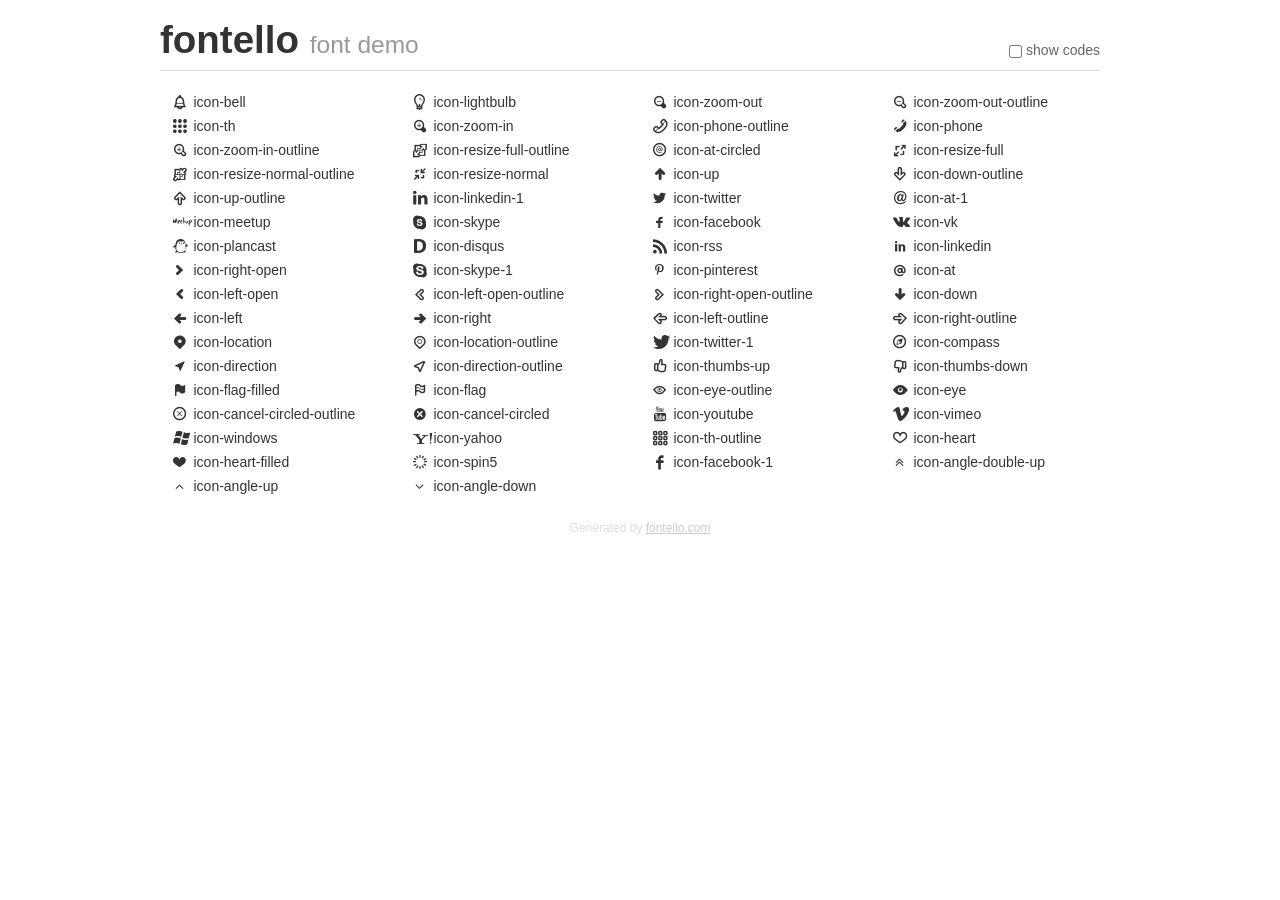
<file: font/fontello/demo.html>
<!DOCTYPE html>
<html>
  <head><!--[if lt IE 9]><script language="javascript" type="text/javascript" src="//html5shim.googlecode.com/svn/trunk/html5.js"></script><![endif]-->
    <meta charset="UTF-8"><style>/*
 * Bootstrap v2.2.1
 *
 * Copyright 2012 Twitter, Inc
 * Licensed under the Apache License v2.0
 * http://www.apache.org/licenses/LICENSE-2.0
 *
 * Designed and built with all the love in the world @twitter by @mdo and @fat.
 */
.clearfix {
  *zoom: 1;
}
.clearfix:before,
.clearfix:after {
  display: table;
  content: "";
  line-height: 0;
}
.clearfix:after {
  clear: both;
}
html {
  font-size: 100%;
  -webkit-text-size-adjust: 100%;
  -ms-text-size-adjust: 100%;
}
a:focus {
  outline: thin dotted #333;
  outline: 5px auto -webkit-focus-ring-color;
  outline-offset: -2px;
}
a:hover,
a:active {
  outline: 0;
}
button,
input,
select,
textarea {
  margin: 0;
  font-size: 100%;
  vertical-align: middle;
}
button,
input {
  *overflow: visible;
  line-height: normal;
}
button::-moz-focus-inner,
input::-moz-focus-inner {
  padding: 0;
  border: 0;
}
body {
  margin: 0;
  font-family: "Helvetica Neue", Helvetica, Arial, sans-serif;
  font-size: 14px;
  line-height: 20px;
  color: #333;
  background-color: #fff;
}
a {
  color: #08c;
  text-decoration: none;
}
a:hover {
  color: #005580;
  text-decoration: underline;
}
.row {
  margin-left: -20px;
  *zoom: 1;
}
.row:before,
.row:after {
  display: table;
  content: "";
  line-height: 0;
}
.row:after {
  clear: both;
}
[class*="span"] {
  float: left;
  min-height: 1px;
  margin-left: 20px;
}
.container,
.navbar-static-top .container,
.navbar-fixed-top .container,
.navbar-fixed-bottom .container {
  width: 940px;
}
.span12 {
  width: 940px;
}
.span11 {
  width: 860px;
}
.span10 {
  width: 780px;
}
.span9 {
  width: 700px;
}
.span8 {
  width: 620px;
}
.span7 {
  width: 540px;
}
.span6 {
  width: 460px;
}
.span5 {
  width: 380px;
}
.span4 {
  width: 300px;
}
.span3 {
  width: 220px;
}
.span2 {
  width: 140px;
}
.span1 {
  width: 60px;
}
[class*="span"].pull-right,
.row-fluid [class*="span"].pull-right {
  float: right;
}
.container {
  margin-right: auto;
  margin-left: auto;
  *zoom: 1;
}
.container:before,
.container:after {
  display: table;
  content: "";
  line-height: 0;
}
.container:after {
  clear: both;
}
p {
  margin: 0 0 10px;
}
.lead {
  margin-bottom: 20px;
  font-size: 21px;
  font-weight: 200;
  line-height: 30px;
}
small {
  font-size: 85%;
}
h1 {
  margin: 10px 0;
  font-family: inherit;
  font-weight: bold;
  line-height: 20px;
  color: inherit;
  text-rendering: optimizelegibility;
}
h1 small {
  font-weight: normal;
  line-height: 1;
  color: #999;
}
h1 {
  line-height: 40px;
}
h1 {
  font-size: 38.5px;
}
h1 small {
  font-size: 24.5px;
}
body {
  margin-top: 90px;
}
.header {
  position: fixed;
  top: 0;
  left: 50%;
  margin-left: -480px;
  background-color: #fff;
  border-bottom: 1px solid #ddd;
  padding-top: 10px;
  z-index: 10;
}
.footer {
  color: #ddd;
  font-size: 12px;
  text-align: center;
  margin-top: 20px;
}
.footer a {
  color: #ccc;
  text-decoration: underline;
}
.the-icons {
  font-size: 14px;
  line-height: 24px;
}
.switch {
  position: absolute;
  right: 0;
  bottom: 10px;
  color: #666;
}
.switch input {
  margin-right: 0.3em;
}
.codesOn .i-name {
  display: none;
}
.codesOn .i-code {
  display: inline;
}
.i-code {
  display: none;
}
@font-face {
      font-family: 'fontello';
      src: url('./font/fontello.eot?82887251');
      src: url('./font/fontello.eot?82887251#iefix') format('embedded-opentype'),
           url('./font/fontello.woff?82887251') format('woff'),
           url('./font/fontello.ttf?82887251') format('truetype'),
           url('./font/fontello.svg?82887251#fontello') format('svg');
      font-weight: normal;
      font-style: normal;
    }
     
     
    .demo-icon
    {
      font-family: "fontello";
      font-style: normal;
      font-weight: normal;
      speak: none;
     
      display: inline-block;
      text-decoration: inherit;
      width: 1em;
      margin-right: .2em;
      text-align: center;
      /* opacity: .8; */
     
      /* For safety - reset parent styles, that can break glyph codes*/
      font-variant: normal;
      text-transform: none;
     
      /* fix buttons height, for twitter bootstrap */
      line-height: 1em;
     
      /* Animation center compensation - margins should be symmetric */
      /* remove if not needed */
      margin-left: .2em;
     
      /* You can be more comfortable with increased icons size */
      /* font-size: 120%; */
     
      /* Font smoothing. That was taken from TWBS */
      -webkit-font-smoothing: antialiased;
      -moz-osx-font-smoothing: grayscale;
     
      /* Uncomment for 3D effect */
      /* text-shadow: 1px 1px 1px rgba(127, 127, 127, 0.3); */
    }
     </style>
    <link rel="stylesheet" href="css/animation.css"><!--[if IE 7]><link rel="stylesheet" href="css/" + font.fontname + "-ie7.css"><![endif]-->
    <script>
      function toggleCodes(on) {
        var obj = document.getElementById('icons');
      
        if (on) {
          obj.className += ' codesOn';
        } else {
          obj.className = obj.className.replace(' codesOn', '');
        }
      }
      
    </script>
  </head>
  <body>
    <div class="container header">
      <h1>fontello <small>font demo</small></h1>
      <label class="switch">
        <input type="checkbox" onclick="toggleCodes(this.checked)">show codes
      </label>
    </div>
    <div class="container" id="icons">
      <div class="row">
        <div class="the-icons span3" title="Code: 0xe800"><i class="demo-icon icon-bell">&#xe800;</i> <span class="i-name">icon-bell</span><span class="i-code">0xe800</span></div>
        <div class="the-icons span3" title="Code: 0xe801"><i class="demo-icon icon-lightbulb">&#xe801;</i> <span class="i-name">icon-lightbulb</span><span class="i-code">0xe801</span></div>
        <div class="the-icons span3" title="Code: 0xe802"><i class="demo-icon icon-zoom-out">&#xe802;</i> <span class="i-name">icon-zoom-out</span><span class="i-code">0xe802</span></div>
        <div class="the-icons span3" title="Code: 0xe803"><i class="demo-icon icon-zoom-out-outline">&#xe803;</i> <span class="i-name">icon-zoom-out-outline</span><span class="i-code">0xe803</span></div>
      </div>
      <div class="row">
        <div class="the-icons span3" title="Code: 0xe804"><i class="demo-icon icon-th">&#xe804;</i> <span class="i-name">icon-th</span><span class="i-code">0xe804</span></div>
        <div class="the-icons span3" title="Code: 0xe805"><i class="demo-icon icon-zoom-in">&#xe805;</i> <span class="i-name">icon-zoom-in</span><span class="i-code">0xe805</span></div>
        <div class="the-icons span3" title="Code: 0xe806"><i class="demo-icon icon-phone-outline">&#xe806;</i> <span class="i-name">icon-phone-outline</span><span class="i-code">0xe806</span></div>
        <div class="the-icons span3" title="Code: 0xe807"><i class="demo-icon icon-phone">&#xe807;</i> <span class="i-name">icon-phone</span><span class="i-code">0xe807</span></div>
      </div>
      <div class="row">
        <div class="the-icons span3" title="Code: 0xe808"><i class="demo-icon icon-zoom-in-outline">&#xe808;</i> <span class="i-name">icon-zoom-in-outline</span><span class="i-code">0xe808</span></div>
        <div class="the-icons span3" title="Code: 0xe809"><i class="demo-icon icon-resize-full-outline">&#xe809;</i> <span class="i-name">icon-resize-full-outline</span><span class="i-code">0xe809</span></div>
        <div class="the-icons span3" title="Code: 0xe80a"><i class="demo-icon icon-at-circled">&#xe80a;</i> <span class="i-name">icon-at-circled</span><span class="i-code">0xe80a</span></div>
        <div class="the-icons span3" title="Code: 0xe80b"><i class="demo-icon icon-resize-full">&#xe80b;</i> <span class="i-name">icon-resize-full</span><span class="i-code">0xe80b</span></div>
      </div>
      <div class="row">
        <div class="the-icons span3" title="Code: 0xe80c"><i class="demo-icon icon-resize-normal-outline">&#xe80c;</i> <span class="i-name">icon-resize-normal-outline</span><span class="i-code">0xe80c</span></div>
        <div class="the-icons span3" title="Code: 0xe80d"><i class="demo-icon icon-resize-normal">&#xe80d;</i> <span class="i-name">icon-resize-normal</span><span class="i-code">0xe80d</span></div>
        <div class="the-icons span3" title="Code: 0xe80e"><i class="demo-icon icon-up">&#xe80e;</i> <span class="i-name">icon-up</span><span class="i-code">0xe80e</span></div>
        <div class="the-icons span3" title="Code: 0xe80f"><i class="demo-icon icon-down-outline">&#xe80f;</i> <span class="i-name">icon-down-outline</span><span class="i-code">0xe80f</span></div>
      </div>
      <div class="row">
        <div class="the-icons span3" title="Code: 0xe810"><i class="demo-icon icon-up-outline">&#xe810;</i> <span class="i-name">icon-up-outline</span><span class="i-code">0xe810</span></div>
        <div class="the-icons span3" title="Code: 0xe811"><i class="demo-icon icon-linkedin-1">&#xe811;</i> <span class="i-name">icon-linkedin-1</span><span class="i-code">0xe811</span></div>
        <div class="the-icons span3" title="Code: 0xe812"><i class="demo-icon icon-twitter">&#xe812;</i> <span class="i-name">icon-twitter</span><span class="i-code">0xe812</span></div>
        <div class="the-icons span3" title="Code: 0xe813"><i class="demo-icon icon-at-1">&#xe813;</i> <span class="i-name">icon-at-1</span><span class="i-code">0xe813</span></div>
      </div>
      <div class="row">
        <div class="the-icons span3" title="Code: 0xe814"><i class="demo-icon icon-meetup">&#xe814;</i> <span class="i-name">icon-meetup</span><span class="i-code">0xe814</span></div>
        <div class="the-icons span3" title="Code: 0xe815"><i class="demo-icon icon-skype">&#xe815;</i> <span class="i-name">icon-skype</span><span class="i-code">0xe815</span></div>
        <div class="the-icons span3" title="Code: 0xe816"><i class="demo-icon icon-facebook">&#xe816;</i> <span class="i-name">icon-facebook</span><span class="i-code">0xe816</span></div>
        <div class="the-icons span3" title="Code: 0xe817"><i class="demo-icon icon-vk">&#xe817;</i> <span class="i-name">icon-vk</span><span class="i-code">0xe817</span></div>
      </div>
      <div class="row">
        <div class="the-icons span3" title="Code: 0xe818"><i class="demo-icon icon-plancast">&#xe818;</i> <span class="i-name">icon-plancast</span><span class="i-code">0xe818</span></div>
        <div class="the-icons span3" title="Code: 0xe819"><i class="demo-icon icon-disqus">&#xe819;</i> <span class="i-name">icon-disqus</span><span class="i-code">0xe819</span></div>
        <div class="the-icons span3" title="Code: 0xe81a"><i class="demo-icon icon-rss">&#xe81a;</i> <span class="i-name">icon-rss</span><span class="i-code">0xe81a</span></div>
        <div class="the-icons span3" title="Code: 0xe81b"><i class="demo-icon icon-linkedin">&#xe81b;</i> <span class="i-name">icon-linkedin</span><span class="i-code">0xe81b</span></div>
      </div>
      <div class="row">
        <div class="the-icons span3" title="Code: 0xe81c"><i class="demo-icon icon-right-open">&#xe81c;</i> <span class="i-name">icon-right-open</span><span class="i-code">0xe81c</span></div>
        <div class="the-icons span3" title="Code: 0xe81d"><i class="demo-icon icon-skype-1">&#xe81d;</i> <span class="i-name">icon-skype-1</span><span class="i-code">0xe81d</span></div>
        <div class="the-icons span3" title="Code: 0xe81e"><i class="demo-icon icon-pinterest">&#xe81e;</i> <span class="i-name">icon-pinterest</span><span class="i-code">0xe81e</span></div>
        <div class="the-icons span3" title="Code: 0xe81f"><i class="demo-icon icon-at">&#xe81f;</i> <span class="i-name">icon-at</span><span class="i-code">0xe81f</span></div>
      </div>
      <div class="row">
        <div class="the-icons span3" title="Code: 0xe820"><i class="demo-icon icon-left-open">&#xe820;</i> <span class="i-name">icon-left-open</span><span class="i-code">0xe820</span></div>
        <div class="the-icons span3" title="Code: 0xe821"><i class="demo-icon icon-left-open-outline">&#xe821;</i> <span class="i-name">icon-left-open-outline</span><span class="i-code">0xe821</span></div>
        <div class="the-icons span3" title="Code: 0xe822"><i class="demo-icon icon-right-open-outline">&#xe822;</i> <span class="i-name">icon-right-open-outline</span><span class="i-code">0xe822</span></div>
        <div class="the-icons span3" title="Code: 0xe823"><i class="demo-icon icon-down">&#xe823;</i> <span class="i-name">icon-down</span><span class="i-code">0xe823</span></div>
      </div>
      <div class="row">
        <div class="the-icons span3" title="Code: 0xe824"><i class="demo-icon icon-left">&#xe824;</i> <span class="i-name">icon-left</span><span class="i-code">0xe824</span></div>
        <div class="the-icons span3" title="Code: 0xe825"><i class="demo-icon icon-right">&#xe825;</i> <span class="i-name">icon-right</span><span class="i-code">0xe825</span></div>
        <div class="the-icons span3" title="Code: 0xe826"><i class="demo-icon icon-left-outline">&#xe826;</i> <span class="i-name">icon-left-outline</span><span class="i-code">0xe826</span></div>
        <div class="the-icons span3" title="Code: 0xe827"><i class="demo-icon icon-right-outline">&#xe827;</i> <span class="i-name">icon-right-outline</span><span class="i-code">0xe827</span></div>
      </div>
      <div class="row">
        <div class="the-icons span3" title="Code: 0xe828"><i class="demo-icon icon-location">&#xe828;</i> <span class="i-name">icon-location</span><span class="i-code">0xe828</span></div>
        <div class="the-icons span3" title="Code: 0xe829"><i class="demo-icon icon-location-outline">&#xe829;</i> <span class="i-name">icon-location-outline</span><span class="i-code">0xe829</span></div>
        <div class="the-icons span3" title="Code: 0xe82a"><i class="demo-icon icon-twitter-1">&#xe82a;</i> <span class="i-name">icon-twitter-1</span><span class="i-code">0xe82a</span></div>
        <div class="the-icons span3" title="Code: 0xe82b"><i class="demo-icon icon-compass">&#xe82b;</i> <span class="i-name">icon-compass</span><span class="i-code">0xe82b</span></div>
      </div>
      <div class="row">
        <div class="the-icons span3" title="Code: 0xe82c"><i class="demo-icon icon-direction">&#xe82c;</i> <span class="i-name">icon-direction</span><span class="i-code">0xe82c</span></div>
        <div class="the-icons span3" title="Code: 0xe82d"><i class="demo-icon icon-direction-outline">&#xe82d;</i> <span class="i-name">icon-direction-outline</span><span class="i-code">0xe82d</span></div>
        <div class="the-icons span3" title="Code: 0xe82e"><i class="demo-icon icon-thumbs-up">&#xe82e;</i> <span class="i-name">icon-thumbs-up</span><span class="i-code">0xe82e</span></div>
        <div class="the-icons span3" title="Code: 0xe82f"><i class="demo-icon icon-thumbs-down">&#xe82f;</i> <span class="i-name">icon-thumbs-down</span><span class="i-code">0xe82f</span></div>
      </div>
      <div class="row">
        <div class="the-icons span3" title="Code: 0xe830"><i class="demo-icon icon-flag-filled">&#xe830;</i> <span class="i-name">icon-flag-filled</span><span class="i-code">0xe830</span></div>
        <div class="the-icons span3" title="Code: 0xe831"><i class="demo-icon icon-flag">&#xe831;</i> <span class="i-name">icon-flag</span><span class="i-code">0xe831</span></div>
        <div class="the-icons span3" title="Code: 0xe832"><i class="demo-icon icon-eye-outline">&#xe832;</i> <span class="i-name">icon-eye-outline</span><span class="i-code">0xe832</span></div>
        <div class="the-icons span3" title="Code: 0xe833"><i class="demo-icon icon-eye">&#xe833;</i> <span class="i-name">icon-eye</span><span class="i-code">0xe833</span></div>
      </div>
      <div class="row">
        <div class="the-icons span3" title="Code: 0xe834"><i class="demo-icon icon-cancel-circled-outline">&#xe834;</i> <span class="i-name">icon-cancel-circled-outline</span><span class="i-code">0xe834</span></div>
        <div class="the-icons span3" title="Code: 0xe835"><i class="demo-icon icon-cancel-circled">&#xe835;</i> <span class="i-name">icon-cancel-circled</span><span class="i-code">0xe835</span></div>
        <div class="the-icons span3" title="Code: 0xe836"><i class="demo-icon icon-youtube">&#xe836;</i> <span class="i-name">icon-youtube</span><span class="i-code">0xe836</span></div>
        <div class="the-icons span3" title="Code: 0xe837"><i class="demo-icon icon-vimeo">&#xe837;</i> <span class="i-name">icon-vimeo</span><span class="i-code">0xe837</span></div>
      </div>
      <div class="row">
        <div class="the-icons span3" title="Code: 0xe838"><i class="demo-icon icon-windows">&#xe838;</i> <span class="i-name">icon-windows</span><span class="i-code">0xe838</span></div>
        <div class="the-icons span3" title="Code: 0xe839"><i class="demo-icon icon-yahoo">&#xe839;</i> <span class="i-name">icon-yahoo</span><span class="i-code">0xe839</span></div>
        <div class="the-icons span3" title="Code: 0xe83a"><i class="demo-icon icon-th-outline">&#xe83a;</i> <span class="i-name">icon-th-outline</span><span class="i-code">0xe83a</span></div>
        <div class="the-icons span3" title="Code: 0xe83b"><i class="demo-icon icon-heart">&#xe83b;</i> <span class="i-name">icon-heart</span><span class="i-code">0xe83b</span></div>
      </div>
      <div class="row">
        <div class="the-icons span3" title="Code: 0xe83c"><i class="demo-icon icon-heart-filled">&#xe83c;</i> <span class="i-name">icon-heart-filled</span><span class="i-code">0xe83c</span></div>
        <div class="the-icons span3" title="Code: 0xe83d"><i class="demo-icon icon-spin5 animate-spin">&#xe83d;</i> <span class="i-name">icon-spin5</span><span class="i-code">0xe83d</span></div>
        <div class="the-icons span3" title="Code: 0xe83e"><i class="demo-icon icon-facebook-1">&#xe83e;</i> <span class="i-name">icon-facebook-1</span><span class="i-code">0xe83e</span></div>
        <div class="the-icons span3" title="Code: 0xf102"><i class="demo-icon icon-angle-double-up">&#xf102;</i> <span class="i-name">icon-angle-double-up</span><span class="i-code">0xf102</span></div>
      </div>
      <div class="row">
        <div class="the-icons span3" title="Code: 0xf106"><i class="demo-icon icon-angle-up">&#xf106;</i> <span class="i-name">icon-angle-up</span><span class="i-code">0xf106</span></div>
        <div class="the-icons span3" title="Code: 0xf107"><i class="demo-icon icon-angle-down">&#xf107;</i> <span class="i-name">icon-angle-down</span><span class="i-code">0xf107</span></div>
      </div>
    </div>
    <div class="container footer">Generated by <a href="http://fontello.com">fontello.com</a></div>
  </body>
</html>
</file>
<file: font/fontello/css/fontello.css>
@font-face {
  font-family: 'fontello';
  src: url('../font/fontello.eot?84224879');
  src: url('../font/fontello.eot?84224879#iefix') format('embedded-opentype'),
       url('../font/fontello.woff2?84224879') format('woff2'),
       url('../font/fontello.woff?84224879') format('woff'),
       url('../font/fontello.ttf?84224879') format('truetype'),
       url('../font/fontello.svg?84224879#fontello') format('svg');
  font-weight: normal;
  font-style: normal;
}
/* Chrome hack: SVG is rendered more smooth in Windozze. 100% magic, uncomment if you need it. */
/* Note, that will break hinting! In other OS-es font will be not as sharp as it could be */
/*
@media screen and (-webkit-min-device-pixel-ratio:0) {
  @font-face {
    font-family: 'fontello';
    src: url('../font/fontello.svg?84224879#fontello') format('svg');
  }
}
*/
 
 [class^="icon-"]:before, [class*=" icon-"]:before {
  font-family: "fontello";
  font-style: normal;
  font-weight: normal;
  speak: none;
 
  display: inline-block;
  text-decoration: inherit;
  width: 1em;
  margin-right: .2em;
  text-align: center;
  /* opacity: .8; */
 
  /* For safety - reset parent styles, that can break glyph codes*/
  font-variant: normal;
  text-transform: none;
 
  /* fix buttons height, for twitter bootstrap */
  line-height: 1em;
 
  /* Animation center compensation - margins should be symmetric */
  /* remove if not needed */
  margin-left: .2em;
 
  /* you can be more comfortable with increased icons size */
  /* font-size: 120%; */
 
  /* Font smoothing. That was taken from TWBS */
  -webkit-font-smoothing: antialiased;
  -moz-osx-font-smoothing: grayscale;
 
  /* Uncomment for 3D effect */
  /* text-shadow: 1px 1px 1px rgba(127, 127, 127, 0.3); */
}
 
.icon-bell:before { content: '\e800'; } /* '' */
.icon-lightbulb:before { content: '\e801'; } /* '' */
.icon-zoom-out:before { content: '\e802'; } /* '' */
.icon-zoom-out-outline:before { content: '\e803'; } /* '' */
.icon-th:before { content: '\e804'; } /* '' */
.icon-zoom-in:before { content: '\e805'; } /* '' */
.icon-phone-outline:before { content: '\e806'; } /* '' */
.icon-phone:before { content: '\e807'; } /* '' */
.icon-zoom-in-outline:before { content: '\e808'; } /* '' */
.icon-resize-full-outline:before { content: '\e809'; } /* '' */
.icon-at-circled:before { content: '\e80a'; } /* '' */
.icon-resize-full:before { content: '\e80b'; } /* '' */
.icon-resize-normal-outline:before { content: '\e80c'; } /* '' */
.icon-resize-normal:before { content: '\e80d'; } /* '' */
.icon-up:before { content: '\e80e'; } /* '' */
.icon-down-outline:before { content: '\e80f'; } /* '' */
.icon-up-outline:before { content: '\e810'; } /* '' */
.icon-linkedin-1:before { content: '\e811'; } /* '' */
.icon-twitter:before { content: '\e812'; } /* '' */
.icon-at-1:before { content: '\e813'; } /* '' */
.icon-meetup:before { content: '\e814'; } /* '' */
.icon-skype:before { content: '\e815'; } /* '' */
.icon-facebook:before { content: '\e816'; } /* '' */
.icon-vk:before { content: '\e817'; } /* '' */
.icon-plancast:before { content: '\e818'; } /* '' */
.icon-disqus:before { content: '\e819'; } /* '' */
.icon-rss:before { content: '\e81a'; } /* '' */
.icon-linkedin:before { content: '\e81b'; } /* '' */
.icon-right-open:before { content: '\e81c'; } /* '' */
.icon-skype-1:before { content: '\e81d'; } /* '' */
.icon-pinterest:before { content: '\e81e'; } /* '' */
.icon-at:before { content: '\e81f'; } /* '' */
.icon-left-open:before { content: '\e820'; } /* '' */
.icon-left-open-outline:before { content: '\e821'; } /* '' */
.icon-right-open-outline:before { content: '\e822'; } /* '' */
.icon-down:before { content: '\e823'; } /* '' */
.icon-left:before { content: '\e824'; } /* '' */
.icon-right:before { content: '\e825'; } /* '' */
.icon-left-outline:before { content: '\e826'; } /* '' */
.icon-right-outline:before { content: '\e827'; } /* '' */
.icon-location:before { content: '\e828'; } /* '' */
.icon-location-outline:before { content: '\e829'; } /* '' */
.icon-twitter-1:before { content: '\e82a'; } /* '' */
.icon-compass:before { content: '\e82b'; } /* '' */
.icon-direction:before { content: '\e82c'; } /* '' */
.icon-direction-outline:before { content: '\e82d'; } /* '' */
.icon-thumbs-up:before { content: '\e82e'; } /* '' */
.icon-thumbs-down:before { content: '\e82f'; } /* '' */
.icon-flag-filled:before { content: '\e830'; } /* '' */
.icon-flag:before { content: '\e831'; } /* '' */
.icon-eye-outline:before { content: '\e832'; } /* '' */
.icon-eye:before { content: '\e833'; } /* '' */
.icon-cancel-circled-outline:before { content: '\e834'; } /* '' */
.icon-cancel-circled:before { content: '\e835'; } /* '' */
.icon-youtube:before { content: '\e836'; } /* '' */
.icon-vimeo:before { content: '\e837'; } /* '' */
.icon-windows:before { content: '\e838'; } /* '' */
.icon-yahoo:before { content: '\e839'; } /* '' */
.icon-th-outline:before { content: '\e83a'; } /* '' */
.icon-heart:before { content: '\e83b'; } /* '' */
.icon-heart-filled:before { content: '\e83c'; } /* '' */
.icon-spin5:before { content: '\e83d'; } /* '' */
.icon-facebook-1:before { content: '\e83e'; } /* '' */
.icon-angle-double-up:before { content: '\f102'; } /* '' */
.icon-angle-up:before { content: '\f106'; } /* '' */
.icon-angle-down:before { content: '\f107'; } /* '' */
</file>
<file: font/fontello/css/animation.css>
/*
   Animation example, for spinners
*/
.animate-spin {
  -moz-animation: spin 2s infinite linear;
  -o-animation: spin 2s infinite linear;
  -webkit-animation: spin 2s infinite linear;
  animation: spin 2s infinite linear;
  display: inline-block;
}
@-moz-keyframes spin {
  0% {
    -moz-transform: rotate(0deg);
    -o-transform: rotate(0deg);
    -webkit-transform: rotate(0deg);
    transform: rotate(0deg);
  }

  100% {
    -moz-transform: rotate(359deg);
    -o-transform: rotate(359deg);
    -webkit-transform: rotate(359deg);
    transform: rotate(359deg);
  }
}
@-webkit-keyframes spin {
  0% {
    -moz-transform: rotate(0deg);
    -o-transform: rotate(0deg);
    -webkit-transform: rotate(0deg);
    transform: rotate(0deg);
  }

  100% {
    -moz-transform: rotate(359deg);
    -o-transform: rotate(359deg);
    -webkit-transform: rotate(359deg);
    transform: rotate(359deg);
  }
}
@-o-keyframes spin {
  0% {
    -moz-transform: rotate(0deg);
    -o-transform: rotate(0deg);
    -webkit-transform: rotate(0deg);
    transform: rotate(0deg);
  }

  100% {
    -moz-transform: rotate(359deg);
    -o-transform: rotate(359deg);
    -webkit-transform: rotate(359deg);
    transform: rotate(359deg);
  }
}
@-ms-keyframes spin {
  0% {
    -moz-transform: rotate(0deg);
    -o-transform: rotate(0deg);
    -webkit-transform: rotate(0deg);
    transform: rotate(0deg);
  }

  100% {
    -moz-transform: rotate(359deg);
    -o-transform: rotate(359deg);
    -webkit-transform: rotate(359deg);
    transform: rotate(359deg);
  }
}
@keyframes spin {
  0% {
    -moz-transform: rotate(0deg);
    -o-transform: rotate(0deg);
    -webkit-transform: rotate(0deg);
    transform: rotate(0deg);
  }

  100% {
    -moz-transform: rotate(359deg);
    -o-transform: rotate(359deg);
    -webkit-transform: rotate(359deg);
    transform: rotate(359deg);
  }
}
</file>
<file: dist/styles.css>
@import url("https://fonts.googleapis.com/css?family=Roboto:300,400&display=swap");/*!
 * Bootstrap v4.3.1 (https://getbootstrap.com/)
 * Copyright 2011-2019 The Bootstrap Authors
 * Copyright 2011-2019 Twitter, Inc.
 * Licensed under MIT (https://github.com/twbs/bootstrap/blob/master/LICENSE)
 */:root{--blue: #007bff;--indigo: #6610f2;--purple: #6f42c1;--pink: #e83e8c;--red: #dc3545;--orange: #fd7e14;--yellow: #ffc107;--green: #28a745;--teal: #20c997;--cyan: #17a2b8;--white: #fff;--gray: #6c757d;--gray-dark: #343a40;--primary: #007bff;--secondary: #6c757d;--success: #28a745;--info: #17a2b8;--warning: #ffc107;--danger: #dc3545;--light: #f8f9fa;--dark: #343a40;--breakpoint-xs: 0;--breakpoint-sm: 576px;--breakpoint-md: 768px;--breakpoint-lg: 992px;--breakpoint-xl: 1200px;--font-family-sans-serif: -apple-system, BlinkMacSystemFont, "Segoe UI", Roboto, "Helvetica Neue", Arial, "Noto Sans", sans-serif, "Apple Color Emoji", "Segoe UI Emoji", "Segoe UI Symbol", "Noto Color Emoji";--font-family-monospace: SFMono-Regular, Menlo, Monaco, Consolas, "Liberation Mono", "Courier New", monospace}*,*::before,*::after{box-sizing:border-box}html{font-family:sans-serif;line-height:1.15;-webkit-text-size-adjust:100%;-webkit-tap-highlight-color:rgba(0,0,0,0)}article,aside,figcaption,figure,footer,header,hgroup,main,nav,section{display:block}body{margin:0;font-family:-apple-system,BlinkMacSystemFont,"Segoe UI",Roboto,"Helvetica Neue",Arial,"Noto Sans",sans-serif,"Apple Color Emoji","Segoe UI Emoji","Segoe UI Symbol","Noto Color Emoji";font-size:1rem;font-weight:400;line-height:1.5;color:#212529;text-align:left;background-color:#fff}[tabindex="-1"]:focus{outline:0 !important}hr{box-sizing:content-box;height:0;overflow:visible}h1,h2,h3,h4,h5,h6{margin-top:0;margin-bottom:.5rem}p{margin-top:0;margin-bottom:1rem}abbr[title],abbr[data-original-title]{text-decoration:underline;text-decoration:underline dotted;cursor:help;border-bottom:0;text-decoration-skip-ink:none}address{margin-bottom:1rem;font-style:normal;line-height:inherit}ol,ul,dl{margin-top:0;margin-bottom:1rem}ol ol,ul ul,ol ul,ul ol{margin-bottom:0}dt{font-weight:700}dd{margin-bottom:.5rem;margin-left:0}blockquote{margin:0 0 1rem}b,strong{font-weight:bolder}small{font-size:80%}sub,sup{position:relative;font-size:75%;line-height:0;vertical-align:baseline}sub{bottom:-.25em}sup{top:-.5em}a{color:#007bff;text-decoration:none;background-color:transparent}a:hover{color:#0056b3;text-decoration:underline}a:not([href]):not([tabindex]){color:inherit;text-decoration:none}a:not([href]):not([tabindex]):hover,a:not([href]):not([tabindex]):focus{color:inherit;text-decoration:none}a:not([href]):not([tabindex]):focus{outline:0}pre,code,kbd,samp{font-family:SFMono-Regular,Menlo,Monaco,Consolas,"Liberation Mono","Courier New",monospace;font-size:1em}pre{margin-top:0;margin-bottom:1rem;overflow:auto}figure{margin:0 0 1rem}img{vertical-align:middle;border-style:none}svg{overflow:hidden;vertical-align:middle}table{border-collapse:collapse}caption{padding-top:.75rem;padding-bottom:.75rem;color:#6c757d;text-align:left;caption-side:bottom}th{text-align:inherit}label{display:inline-block;margin-bottom:.5rem}button{border-radius:0}button:focus{outline:1px dotted;outline:5px auto -webkit-focus-ring-color}input,button,select,optgroup,textarea{margin:0;font-family:inherit;font-size:inherit;line-height:inherit}button,input{overflow:visible}button,select{text-transform:none}select{word-wrap:normal}button,[type="button"],[type="reset"],[type="submit"]{-webkit-appearance:button}button:not(:disabled),[type="button"]:not(:disabled),[type="reset"]:not(:disabled),[type="submit"]:not(:disabled){cursor:pointer}button::-moz-focus-inner,[type="button"]::-moz-focus-inner,[type="reset"]::-moz-focus-inner,[type="submit"]::-moz-focus-inner{padding:0;border-style:none}input[type="radio"],input[type="checkbox"]{box-sizing:border-box;padding:0}input[type="date"],input[type="time"],input[type="datetime-local"],input[type="month"]{-webkit-appearance:listbox}textarea{overflow:auto;resize:vertical}fieldset{min-width:0;padding:0;margin:0;border:0}legend{display:block;width:100%;max-width:100%;padding:0;margin-bottom:.5rem;font-size:1.5rem;line-height:inherit;color:inherit;white-space:normal}progress{vertical-align:baseline}[type="number"]::-webkit-inner-spin-button,[type="number"]::-webkit-outer-spin-button{height:auto}[type="search"]{outline-offset:-2px;-webkit-appearance:none}[type="search"]::-webkit-search-decoration{-webkit-appearance:none}::-webkit-file-upload-button{font:inherit;-webkit-appearance:button}output{display:inline-block}summary{display:list-item;cursor:pointer}template{display:none}[hidden]{display:none !important}h1,h2,h3,h4,h5,h6,.h1,.h2,.h3,.h4,.h5,.h6{margin-bottom:.5rem;font-weight:500;line-height:1.2}h1,.h1{font-size:2.5rem}h2,.h2{font-size:2rem}h3,.h3{font-size:1.75rem}h4,.h4{font-size:1.5rem}h5,.h5{font-size:1.25rem}h6,.h6{font-size:1rem}.lead{font-size:1.25rem;font-weight:300}.display-1{font-size:6rem;font-weight:300;line-height:1.2}.display-2{font-size:5.5rem;font-weight:300;line-height:1.2}.display-3{font-size:4.5rem;font-weight:300;line-height:1.2}.display-4{font-size:3.5rem;font-weight:300;line-height:1.2}hr{margin-top:1rem;margin-bottom:1rem;border:0;border-top:1px solid rgba(0,0,0,0.1)}small,.small{font-size:80%;font-weight:400}mark,.mark{padding:.2em;background-color:#fcf8e3}.list-unstyled{padding-left:0;list-style:none}.list-inline{padding-left:0;list-style:none}.list-inline-item{display:inline-block}.list-inline-item:not(:last-child){margin-right:.5rem}.initialism{font-size:90%;text-transform:uppercase}.blockquote{margin-bottom:1rem;font-size:1.25rem}.blockquote-footer{display:block;font-size:80%;color:#6c757d}.blockquote-footer::before{content:"\2014\00A0"}.img-fluid{max-width:100%;height:auto}.img-thumbnail{padding:.25rem;background-color:#fff;border:1px solid #dee2e6;border-radius:.25rem;max-width:100%;height:auto}.figure{display:inline-block}.figure-img{margin-bottom:.5rem;line-height:1}.figure-caption{font-size:90%;color:#6c757d}code{font-size:87.5%;color:#e83e8c;word-break:break-word}a>code{color:inherit}kbd{padding:.2rem .4rem;font-size:87.5%;color:#fff;background-color:#212529;border-radius:.2rem}kbd kbd{padding:0;font-size:100%;font-weight:700}pre{display:block;font-size:87.5%;color:#212529}pre code{font-size:inherit;color:inherit;word-break:normal}.pre-scrollable{max-height:340px;overflow-y:scroll}.container{width:100%;padding-right:15px;padding-left:15px;margin-right:auto;margin-left:auto}@media (min-width: 576px){.container{max-width:540px}}@media (min-width: 768px){.container{max-width:720px}}@media (min-width: 992px){.container{max-width:960px}}@media (min-width: 1200px){.container{max-width:1140px}}.container-fluid{width:100%;padding-right:15px;padding-left:15px;margin-right:auto;margin-left:auto}.row{display:flex;flex-wrap:wrap;margin-right:-15px;margin-left:-15px}.no-gutters{margin-right:0;margin-left:0}.no-gutters>.col,.no-gutters>[class*="col-"]{padding-right:0;padding-left:0}.col-1,.col-2,.col-3,.col-4,.col-5,.col-6,.col-7,.col-8,.col-9,.col-10,.col-11,.col-12,.col,.col-auto,.col-sm-1,.col-sm-2,.col-sm-3,.col-sm-4,.col-sm-5,.col-sm-6,.col-sm-7,.col-sm-8,.col-sm-9,.col-sm-10,.col-sm-11,.col-sm-12,.col-sm,.col-sm-auto,.col-md-1,.col-md-2,.col-md-3,.col-md-4,.col-md-5,.col-md-6,.col-md-7,.col-md-8,.col-md-9,.col-md-10,.col-md-11,.col-md-12,.col-md,.col-md-auto,.col-lg-1,.col-lg-2,.col-lg-3,.col-lg-4,.col-lg-5,.col-lg-6,.col-lg-7,.col-lg-8,.col-lg-9,.col-lg-10,.col-lg-11,.col-lg-12,.col-lg,.col-lg-auto,.col-xl-1,.col-xl-2,.col-xl-3,.col-xl-4,.col-xl-5,.col-xl-6,.col-xl-7,.col-xl-8,.col-xl-9,.col-xl-10,.col-xl-11,.col-xl-12,.col-xl,.col-xl-auto{position:relative;width:100%;padding-right:15px;padding-left:15px}.col{flex-basis:0;flex-grow:1;max-width:100%}.col-auto{flex:0 0 auto;width:auto;max-width:100%}.col-1{flex:0 0 8.33333%;max-width:8.33333%}.col-2{flex:0 0 16.66667%;max-width:16.66667%}.col-3{flex:0 0 25%;max-width:25%}.col-4{flex:0 0 33.33333%;max-width:33.33333%}.col-5{flex:0 0 41.66667%;max-width:41.66667%}.col-6{flex:0 0 50%;max-width:50%}.col-7{flex:0 0 58.33333%;max-width:58.33333%}.col-8{flex:0 0 66.66667%;max-width:66.66667%}.col-9{flex:0 0 75%;max-width:75%}.col-10{flex:0 0 83.33333%;max-width:83.33333%}.col-11{flex:0 0 91.66667%;max-width:91.66667%}.col-12{flex:0 0 100%;max-width:100%}.order-first{order:-1}.order-last{order:13}.order-0{order:0}.order-1{order:1}.order-2{order:2}.order-3{order:3}.order-4{order:4}.order-5{order:5}.order-6{order:6}.order-7{order:7}.order-8{order:8}.order-9{order:9}.order-10{order:10}.order-11{order:11}.order-12{order:12}.offset-1{margin-left:8.33333%}.offset-2{margin-left:16.66667%}.offset-3{margin-left:25%}.offset-4{margin-left:33.33333%}.offset-5{margin-left:41.66667%}.offset-6{margin-left:50%}.offset-7{margin-left:58.33333%}.offset-8{margin-left:66.66667%}.offset-9{margin-left:75%}.offset-10{margin-left:83.33333%}.offset-11{margin-left:91.66667%}@media (min-width: 576px){.col-sm{flex-basis:0;flex-grow:1;max-width:100%}.col-sm-auto{flex:0 0 auto;width:auto;max-width:100%}.col-sm-1{flex:0 0 8.33333%;max-width:8.33333%}.col-sm-2{flex:0 0 16.66667%;max-width:16.66667%}.col-sm-3{flex:0 0 25%;max-width:25%}.col-sm-4{flex:0 0 33.33333%;max-width:33.33333%}.col-sm-5{flex:0 0 41.66667%;max-width:41.66667%}.col-sm-6{flex:0 0 50%;max-width:50%}.col-sm-7{flex:0 0 58.33333%;max-width:58.33333%}.col-sm-8{flex:0 0 66.66667%;max-width:66.66667%}.col-sm-9{flex:0 0 75%;max-width:75%}.col-sm-10{flex:0 0 83.33333%;max-width:83.33333%}.col-sm-11{flex:0 0 91.66667%;max-width:91.66667%}.col-sm-12{flex:0 0 100%;max-width:100%}.order-sm-first{order:-1}.order-sm-last{order:13}.order-sm-0{order:0}.order-sm-1{order:1}.order-sm-2{order:2}.order-sm-3{order:3}.order-sm-4{order:4}.order-sm-5{order:5}.order-sm-6{order:6}.order-sm-7{order:7}.order-sm-8{order:8}.order-sm-9{order:9}.order-sm-10{order:10}.order-sm-11{order:11}.order-sm-12{order:12}.offset-sm-0{margin-left:0}.offset-sm-1{margin-left:8.33333%}.offset-sm-2{margin-left:16.66667%}.offset-sm-3{margin-left:25%}.offset-sm-4{margin-left:33.33333%}.offset-sm-5{margin-left:41.66667%}.offset-sm-6{margin-left:50%}.offset-sm-7{margin-left:58.33333%}.offset-sm-8{margin-left:66.66667%}.offset-sm-9{margin-left:75%}.offset-sm-10{margin-left:83.33333%}.offset-sm-11{margin-left:91.66667%}}@media (min-width: 768px){.col-md{flex-basis:0;flex-grow:1;max-width:100%}.col-md-auto{flex:0 0 auto;width:auto;max-width:100%}.col-md-1{flex:0 0 8.33333%;max-width:8.33333%}.col-md-2{flex:0 0 16.66667%;max-width:16.66667%}.col-md-3{flex:0 0 25%;max-width:25%}.col-md-4{flex:0 0 33.33333%;max-width:33.33333%}.col-md-5{flex:0 0 41.66667%;max-width:41.66667%}.col-md-6{flex:0 0 50%;max-width:50%}.col-md-7{flex:0 0 58.33333%;max-width:58.33333%}.col-md-8{flex:0 0 66.66667%;max-width:66.66667%}.col-md-9{flex:0 0 75%;max-width:75%}.col-md-10{flex:0 0 83.33333%;max-width:83.33333%}.col-md-11{flex:0 0 91.66667%;max-width:91.66667%}.col-md-12{flex:0 0 100%;max-width:100%}.order-md-first{order:-1}.order-md-last{order:13}.order-md-0{order:0}.order-md-1{order:1}.order-md-2{order:2}.order-md-3{order:3}.order-md-4{order:4}.order-md-5{order:5}.order-md-6{order:6}.order-md-7{order:7}.order-md-8{order:8}.order-md-9{order:9}.order-md-10{order:10}.order-md-11{order:11}.order-md-12{order:12}.offset-md-0{margin-left:0}.offset-md-1{margin-left:8.33333%}.offset-md-2{margin-left:16.66667%}.offset-md-3{margin-left:25%}.offset-md-4{margin-left:33.33333%}.offset-md-5{margin-left:41.66667%}.offset-md-6{margin-left:50%}.offset-md-7{margin-left:58.33333%}.offset-md-8{margin-left:66.66667%}.offset-md-9{margin-left:75%}.offset-md-10{margin-left:83.33333%}.offset-md-11{margin-left:91.66667%}}@media (min-width: 992px){.col-lg{flex-basis:0;flex-grow:1;max-width:100%}.col-lg-auto{flex:0 0 auto;width:auto;max-width:100%}.col-lg-1{flex:0 0 8.33333%;max-width:8.33333%}.col-lg-2{flex:0 0 16.66667%;max-width:16.66667%}.col-lg-3{flex:0 0 25%;max-width:25%}.col-lg-4{flex:0 0 33.33333%;max-width:33.33333%}.col-lg-5{flex:0 0 41.66667%;max-width:41.66667%}.col-lg-6{flex:0 0 50%;max-width:50%}.col-lg-7{flex:0 0 58.33333%;max-width:58.33333%}.col-lg-8{flex:0 0 66.66667%;max-width:66.66667%}.col-lg-9{flex:0 0 75%;max-width:75%}.col-lg-10{flex:0 0 83.33333%;max-width:83.33333%}.col-lg-11{flex:0 0 91.66667%;max-width:91.66667%}.col-lg-12{flex:0 0 100%;max-width:100%}.order-lg-first{order:-1}.order-lg-last{order:13}.order-lg-0{order:0}.order-lg-1{order:1}.order-lg-2{order:2}.order-lg-3{order:3}.order-lg-4{order:4}.order-lg-5{order:5}.order-lg-6{order:6}.order-lg-7{order:7}.order-lg-8{order:8}.order-lg-9{order:9}.order-lg-10{order:10}.order-lg-11{order:11}.order-lg-12{order:12}.offset-lg-0{margin-left:0}.offset-lg-1{margin-left:8.33333%}.offset-lg-2{margin-left:16.66667%}.offset-lg-3{margin-left:25%}.offset-lg-4{margin-left:33.33333%}.offset-lg-5{margin-left:41.66667%}.offset-lg-6{margin-left:50%}.offset-lg-7{margin-left:58.33333%}.offset-lg-8{margin-left:66.66667%}.offset-lg-9{margin-left:75%}.offset-lg-10{margin-left:83.33333%}.offset-lg-11{margin-left:91.66667%}}@media (min-width: 1200px){.col-xl{flex-basis:0;flex-grow:1;max-width:100%}.col-xl-auto{flex:0 0 auto;width:auto;max-width:100%}.col-xl-1{flex:0 0 8.33333%;max-width:8.33333%}.col-xl-2{flex:0 0 16.66667%;max-width:16.66667%}.col-xl-3{flex:0 0 25%;max-width:25%}.col-xl-4{flex:0 0 33.33333%;max-width:33.33333%}.col-xl-5{flex:0 0 41.66667%;max-width:41.66667%}.col-xl-6{flex:0 0 50%;max-width:50%}.col-xl-7{flex:0 0 58.33333%;max-width:58.33333%}.col-xl-8{flex:0 0 66.66667%;max-width:66.66667%}.col-xl-9{flex:0 0 75%;max-width:75%}.col-xl-10{flex:0 0 83.33333%;max-width:83.33333%}.col-xl-11{flex:0 0 91.66667%;max-width:91.66667%}.col-xl-12{flex:0 0 100%;max-width:100%}.order-xl-first{order:-1}.order-xl-last{order:13}.order-xl-0{order:0}.order-xl-1{order:1}.order-xl-2{order:2}.order-xl-3{order:3}.order-xl-4{order:4}.order-xl-5{order:5}.order-xl-6{order:6}.order-xl-7{order:7}.order-xl-8{order:8}.order-xl-9{order:9}.order-xl-10{order:10}.order-xl-11{order:11}.order-xl-12{order:12}.offset-xl-0{margin-left:0}.offset-xl-1{margin-left:8.33333%}.offset-xl-2{margin-left:16.66667%}.offset-xl-3{margin-left:25%}.offset-xl-4{margin-left:33.33333%}.offset-xl-5{margin-left:41.66667%}.offset-xl-6{margin-left:50%}.offset-xl-7{margin-left:58.33333%}.offset-xl-8{margin-left:66.66667%}.offset-xl-9{margin-left:75%}.offset-xl-10{margin-left:83.33333%}.offset-xl-11{margin-left:91.66667%}}.table{width:100%;margin-bottom:1rem;color:#212529}.table th,.table td{padding:.75rem;vertical-align:top;border-top:1px solid #dee2e6}.table thead th{vertical-align:bottom;border-bottom:2px solid #dee2e6}.table tbody+tbody{border-top:2px solid #dee2e6}.table-sm th,.table-sm td{padding:.3rem}.table-bordered{border:1px solid #dee2e6}.table-bordered th,.table-bordered td{border:1px solid #dee2e6}.table-bordered thead th,.table-bordered thead td{border-bottom-width:2px}.table-borderless th,.table-borderless td,.table-borderless thead th,.table-borderless tbody+tbody{border:0}.table-striped tbody tr:nth-of-type(odd){background-color:rgba(0,0,0,0.05)}.table-hover tbody tr:hover{color:#212529;background-color:rgba(0,0,0,0.075)}.table-primary,.table-primary>th,.table-primary>td{background-color:#b8daff}.table-primary th,.table-primary td,.table-primary thead th,.table-primary tbody+tbody{border-color:#7abaff}.table-hover .table-primary:hover{background-color:#9fcdff}.table-hover .table-primary:hover>td,.table-hover .table-primary:hover>th{background-color:#9fcdff}.table-secondary,.table-secondary>th,.table-secondary>td{background-color:#d6d8db}.table-secondary th,.table-secondary td,.table-secondary thead th,.table-secondary tbody+tbody{border-color:#b3b7bb}.table-hover .table-secondary:hover{background-color:#c8cbcf}.table-hover .table-secondary:hover>td,.table-hover .table-secondary:hover>th{background-color:#c8cbcf}.table-success,.table-success>th,.table-success>td{background-color:#c3e6cb}.table-success th,.table-success td,.table-success thead th,.table-success tbody+tbody{border-color:#8fd19e}.table-hover .table-success:hover{background-color:#b1dfbb}.table-hover .table-success:hover>td,.table-hover .table-success:hover>th{background-color:#b1dfbb}.table-info,.table-info>th,.table-info>td{background-color:#bee5eb}.table-info th,.table-info td,.table-info thead th,.table-info tbody+tbody{border-color:#86cfda}.table-hover .table-info:hover{background-color:#abdde5}.table-hover .table-info:hover>td,.table-hover .table-info:hover>th{background-color:#abdde5}.table-warning,.table-warning>th,.table-warning>td{background-color:#ffeeba}.table-warning th,.table-warning td,.table-warning thead th,.table-warning tbody+tbody{border-color:#ffdf7e}.table-hover .table-warning:hover{background-color:#ffe8a1}.table-hover .table-warning:hover>td,.table-hover .table-warning:hover>th{background-color:#ffe8a1}.table-danger,.table-danger>th,.table-danger>td{background-color:#f5c6cb}.table-danger th,.table-danger td,.table-danger thead th,.table-danger tbody+tbody{border-color:#ed969e}.table-hover .table-danger:hover{background-color:#f1b0b7}.table-hover .table-danger:hover>td,.table-hover .table-danger:hover>th{background-color:#f1b0b7}.table-light,.table-light>th,.table-light>td{background-color:#fdfdfe}.table-light th,.table-light td,.table-light thead th,.table-light tbody+tbody{border-color:#fbfcfc}.table-hover .table-light:hover{background-color:#ececf6}.table-hover .table-light:hover>td,.table-hover .table-light:hover>th{background-color:#ececf6}.table-dark,.table-dark>th,.table-dark>td{background-color:#c6c8ca}.table-dark th,.table-dark td,.table-dark thead th,.table-dark tbody+tbody{border-color:#95999c}.table-hover .table-dark:hover{background-color:#b9bbbe}.table-hover .table-dark:hover>td,.table-hover .table-dark:hover>th{background-color:#b9bbbe}.table-active,.table-active>th,.table-active>td{background-color:rgba(0,0,0,0.075)}.table-hover .table-active:hover{background-color:rgba(0,0,0,0.075)}.table-hover .table-active:hover>td,.table-hover .table-active:hover>th{background-color:rgba(0,0,0,0.075)}.table .thead-dark th{color:#fff;background-color:#343a40;border-color:#454d55}.table .thead-light th{color:#495057;background-color:#e9ecef;border-color:#dee2e6}.table-dark{color:#fff;background-color:#343a40}.table-dark th,.table-dark td,.table-dark thead th{border-color:#454d55}.table-dark.table-bordered{border:0}.table-dark.table-striped tbody tr:nth-of-type(odd){background-color:rgba(255,255,255,0.05)}.table-dark.table-hover tbody tr:hover{color:#fff;background-color:rgba(255,255,255,0.075)}@media (max-width: 575.98px){.table-responsive-sm{display:block;width:100%;overflow-x:auto;-webkit-overflow-scrolling:touch}.table-responsive-sm>.table-bordered{border:0}}@media (max-width: 767.98px){.table-responsive-md{display:block;width:100%;overflow-x:auto;-webkit-overflow-scrolling:touch}.table-responsive-md>.table-bordered{border:0}}@media (max-width: 991.98px){.table-responsive-lg{display:block;width:100%;overflow-x:auto;-webkit-overflow-scrolling:touch}.table-responsive-lg>.table-bordered{border:0}}@media (max-width: 1199.98px){.table-responsive-xl{display:block;width:100%;overflow-x:auto;-webkit-overflow-scrolling:touch}.table-responsive-xl>.table-bordered{border:0}}.table-responsive{display:block;width:100%;overflow-x:auto;-webkit-overflow-scrolling:touch}.table-responsive>.table-bordered{border:0}.form-control{display:block;width:100%;height:calc(1.5em + .75rem + 2px);padding:.375rem .75rem;font-size:1rem;font-weight:400;line-height:1.5;color:#495057;background-color:#fff;background-clip:padding-box;border:1px solid #ced4da;border-radius:.25rem;transition:border-color 0.15s ease-in-out,box-shadow 0.15s ease-in-out}@media (prefers-reduced-motion: reduce){.form-control{transition:none}}.form-control::-ms-expand{background-color:transparent;border:0}.form-control:focus{color:#495057;background-color:#fff;border-color:#80bdff;outline:0;box-shadow:0 0 0 .2rem rgba(0,123,255,0.25)}.form-control::placeholder{color:#6c757d;opacity:1}.form-control:disabled,.form-control[readonly]{background-color:#e9ecef;opacity:1}select.form-control:focus::-ms-value{color:#495057;background-color:#fff}.form-control-file,.form-control-range{display:block;width:100%}.col-form-label{padding-top:calc(.375rem + 1px);padding-bottom:calc(.375rem + 1px);margin-bottom:0;font-size:inherit;line-height:1.5}.col-form-label-lg{padding-top:calc(.5rem + 1px);padding-bottom:calc(.5rem + 1px);font-size:1.25rem;line-height:1.5}.col-form-label-sm{padding-top:calc(.25rem + 1px);padding-bottom:calc(.25rem + 1px);font-size:.875rem;line-height:1.5}.form-control-plaintext{display:block;width:100%;padding-top:.375rem;padding-bottom:.375rem;margin-bottom:0;line-height:1.5;color:#212529;background-color:transparent;border:solid transparent;border-width:1px 0}.form-control-plaintext.form-control-sm,.form-control-plaintext.form-control-lg{padding-right:0;padding-left:0}.form-control-sm{height:calc(1.5em + .5rem + 2px);padding:.25rem .5rem;font-size:.875rem;line-height:1.5;border-radius:.2rem}.form-control-lg{height:calc(1.5em + 1rem + 2px);padding:.5rem 1rem;font-size:1.25rem;line-height:1.5;border-radius:.3rem}select.form-control[size],select.form-control[multiple]{height:auto}textarea.form-control{height:auto}.form-group{margin-bottom:1rem}.form-text{display:block;margin-top:.25rem}.form-row{display:flex;flex-wrap:wrap;margin-right:-5px;margin-left:-5px}.form-row>.col,.form-row>[class*="col-"]{padding-right:5px;padding-left:5px}.form-check{position:relative;display:block;padding-left:1.25rem}.form-check-input{position:absolute;margin-top:.3rem;margin-left:-1.25rem}.form-check-input:disabled ~ .form-check-label{color:#6c757d}.form-check-label{margin-bottom:0}.form-check-inline{display:inline-flex;align-items:center;padding-left:0;margin-right:.75rem}.form-check-inline .form-check-input{position:static;margin-top:0;margin-right:.3125rem;margin-left:0}.valid-feedback{display:none;width:100%;margin-top:.25rem;font-size:80%;color:#28a745}.valid-tooltip{position:absolute;top:100%;z-index:5;display:none;max-width:100%;padding:.25rem .5rem;margin-top:.1rem;font-size:.875rem;line-height:1.5;color:#fff;background-color:rgba(40,167,69,0.9);border-radius:.25rem}.was-validated .form-control:valid,.form-control.is-valid{border-color:#28a745;padding-right:calc(1.5em + .75rem);background-image:url("data:image/svg+xml,%3csvg xmlns='http://www.w3.org/2000/svg' viewBox='0 0 8 8'%3e%3cpath fill='%2328a745' d='M2.3 6.73L.6 4.53c-.4-1.04.46-1.4 1.1-.8l1.1 1.4 3.4-3.8c.6-.63 1.6-.27 1.2.7l-4 4.6c-.43.5-.8.4-1.1.1z'/%3e%3c/svg%3e");background-repeat:no-repeat;background-position:center right calc(.375em + .1875rem);background-size:calc(.75em + .375rem) calc(.75em + .375rem)}.was-validated .form-control:valid:focus,.form-control.is-valid:focus{border-color:#28a745;box-shadow:0 0 0 .2rem rgba(40,167,69,0.25)}.was-validated .form-control:valid ~ .valid-feedback,.was-validated .form-control:valid ~ .valid-tooltip,.form-control.is-valid ~ .valid-feedback,.form-control.is-valid ~ .valid-tooltip{display:block}.was-validated textarea.form-control:valid,textarea.form-control.is-valid{padding-right:calc(1.5em + .75rem);background-position:top calc(.375em + .1875rem) right calc(.375em + .1875rem)}.was-validated .custom-select:valid,.custom-select.is-valid{border-color:#28a745;padding-right:calc((1em + .75rem) * 3 / 4 + 1.75rem);background:url("data:image/svg+xml,%3csvg xmlns='http://www.w3.org/2000/svg' viewBox='0 0 4 5'%3e%3cpath fill='%23343a40' d='M2 0L0 2h4zm0 5L0 3h4z'/%3e%3c/svg%3e") no-repeat right .75rem center/8px 10px,url("data:image/svg+xml,%3csvg xmlns='http://www.w3.org/2000/svg' viewBox='0 0 8 8'%3e%3cpath fill='%2328a745' d='M2.3 6.73L.6 4.53c-.4-1.04.46-1.4 1.1-.8l1.1 1.4 3.4-3.8c.6-.63 1.6-.27 1.2.7l-4 4.6c-.43.5-.8.4-1.1.1z'/%3e%3c/svg%3e") #fff no-repeat center right 1.75rem/calc(.75em + .375rem) calc(.75em + .375rem)}.was-validated .custom-select:valid:focus,.custom-select.is-valid:focus{border-color:#28a745;box-shadow:0 0 0 .2rem rgba(40,167,69,0.25)}.was-validated .custom-select:valid ~ .valid-feedback,.was-validated .custom-select:valid ~ .valid-tooltip,.custom-select.is-valid ~ .valid-feedback,.custom-select.is-valid ~ .valid-tooltip{display:block}.was-validated .form-control-file:valid ~ .valid-feedback,.was-validated .form-control-file:valid ~ .valid-tooltip,.form-control-file.is-valid ~ .valid-feedback,.form-control-file.is-valid ~ .valid-tooltip{display:block}.was-validated .form-check-input:valid ~ .form-check-label,.form-check-input.is-valid ~ .form-check-label{color:#28a745}.was-validated .form-check-input:valid ~ .valid-feedback,.was-validated .form-check-input:valid ~ .valid-tooltip,.form-check-input.is-valid ~ .valid-feedback,.form-check-input.is-valid ~ .valid-tooltip{display:block}.was-validated .custom-control-input:valid ~ .custom-control-label,.custom-control-input.is-valid ~ .custom-control-label{color:#28a745}.was-validated .custom-control-input:valid ~ .custom-control-label::before,.custom-control-input.is-valid ~ .custom-control-label::before{border-color:#28a745}.was-validated .custom-control-input:valid ~ .valid-feedback,.was-validated .custom-control-input:valid ~ .valid-tooltip,.custom-control-input.is-valid ~ .valid-feedback,.custom-control-input.is-valid ~ .valid-tooltip{display:block}.was-validated .custom-control-input:valid:checked ~ .custom-control-label::before,.custom-control-input.is-valid:checked ~ .custom-control-label::before{border-color:#34ce57;background-color:#34ce57}.was-validated .custom-control-input:valid:focus ~ .custom-control-label::before,.custom-control-input.is-valid:focus ~ .custom-control-label::before{box-shadow:0 0 0 .2rem rgba(40,167,69,0.25)}.was-validated .custom-control-input:valid:focus:not(:checked) ~ .custom-control-label::before,.custom-control-input.is-valid:focus:not(:checked) ~ .custom-control-label::before{border-color:#28a745}.was-validated .custom-file-input:valid ~ .custom-file-label,.custom-file-input.is-valid ~ .custom-file-label{border-color:#28a745}.was-validated .custom-file-input:valid ~ .valid-feedback,.was-validated .custom-file-input:valid ~ .valid-tooltip,.custom-file-input.is-valid ~ .valid-feedback,.custom-file-input.is-valid ~ .valid-tooltip{display:block}.was-validated .custom-file-input:valid:focus ~ .custom-file-label,.custom-file-input.is-valid:focus ~ .custom-file-label{border-color:#28a745;box-shadow:0 0 0 .2rem rgba(40,167,69,0.25)}.invalid-feedback{display:none;width:100%;margin-top:.25rem;font-size:80%;color:#dc3545}.invalid-tooltip{position:absolute;top:100%;z-index:5;display:none;max-width:100%;padding:.25rem .5rem;margin-top:.1rem;font-size:.875rem;line-height:1.5;color:#fff;background-color:rgba(220,53,69,0.9);border-radius:.25rem}.was-validated .form-control:invalid,.form-control.is-invalid{border-color:#dc3545;padding-right:calc(1.5em + .75rem);background-image:url("data:image/svg+xml,%3csvg xmlns='http://www.w3.org/2000/svg' fill='%23dc3545' viewBox='-2 -2 7 7'%3e%3cpath stroke='%23dc3545' d='M0 0l3 3m0-3L0 3'/%3e%3ccircle r='.5'/%3e%3ccircle cx='3' r='.5'/%3e%3ccircle cy='3' r='.5'/%3e%3ccircle cx='3' cy='3' r='.5'/%3e%3c/svg%3E");background-repeat:no-repeat;background-position:center right calc(.375em + .1875rem);background-size:calc(.75em + .375rem) calc(.75em + .375rem)}.was-validated .form-control:invalid:focus,.form-control.is-invalid:focus{border-color:#dc3545;box-shadow:0 0 0 .2rem rgba(220,53,69,0.25)}.was-validated .form-control:invalid ~ .invalid-feedback,.was-validated .form-control:invalid ~ .invalid-tooltip,.form-control.is-invalid ~ .invalid-feedback,.form-control.is-invalid ~ .invalid-tooltip{display:block}.was-validated textarea.form-control:invalid,textarea.form-control.is-invalid{padding-right:calc(1.5em + .75rem);background-position:top calc(.375em + .1875rem) right calc(.375em + .1875rem)}.was-validated .custom-select:invalid,.custom-select.is-invalid{border-color:#dc3545;padding-right:calc((1em + .75rem) * 3 / 4 + 1.75rem);background:url("data:image/svg+xml,%3csvg xmlns='http://www.w3.org/2000/svg' viewBox='0 0 4 5'%3e%3cpath fill='%23343a40' d='M2 0L0 2h4zm0 5L0 3h4z'/%3e%3c/svg%3e") no-repeat right .75rem center/8px 10px,url("data:image/svg+xml,%3csvg xmlns='http://www.w3.org/2000/svg' fill='%23dc3545' viewBox='-2 -2 7 7'%3e%3cpath stroke='%23dc3545' d='M0 0l3 3m0-3L0 3'/%3e%3ccircle r='.5'/%3e%3ccircle cx='3' r='.5'/%3e%3ccircle cy='3' r='.5'/%3e%3ccircle cx='3' cy='3' r='.5'/%3e%3c/svg%3E") #fff no-repeat center right 1.75rem/calc(.75em + .375rem) calc(.75em + .375rem)}.was-validated .custom-select:invalid:focus,.custom-select.is-invalid:focus{border-color:#dc3545;box-shadow:0 0 0 .2rem rgba(220,53,69,0.25)}.was-validated .custom-select:invalid ~ .invalid-feedback,.was-validated .custom-select:invalid ~ .invalid-tooltip,.custom-select.is-invalid ~ .invalid-feedback,.custom-select.is-invalid ~ .invalid-tooltip{display:block}.was-validated .form-control-file:invalid ~ .invalid-feedback,.was-validated .form-control-file:invalid ~ .invalid-tooltip,.form-control-file.is-invalid ~ .invalid-feedback,.form-control-file.is-invalid ~ .invalid-tooltip{display:block}.was-validated .form-check-input:invalid ~ .form-check-label,.form-check-input.is-invalid ~ .form-check-label{color:#dc3545}.was-validated .form-check-input:invalid ~ .invalid-feedback,.was-validated .form-check-input:invalid ~ .invalid-tooltip,.form-check-input.is-invalid ~ .invalid-feedback,.form-check-input.is-invalid ~ .invalid-tooltip{display:block}.was-validated .custom-control-input:invalid ~ .custom-control-label,.custom-control-input.is-invalid ~ .custom-control-label{color:#dc3545}.was-validated .custom-control-input:invalid ~ .custom-control-label::before,.custom-control-input.is-invalid ~ .custom-control-label::before{border-color:#dc3545}.was-validated .custom-control-input:invalid ~ .invalid-feedback,.was-validated .custom-control-input:invalid ~ .invalid-tooltip,.custom-control-input.is-invalid ~ .invalid-feedback,.custom-control-input.is-invalid ~ .invalid-tooltip{display:block}.was-validated .custom-control-input:invalid:checked ~ .custom-control-label::before,.custom-control-input.is-invalid:checked ~ .custom-control-label::before{border-color:#e4606d;background-color:#e4606d}.was-validated .custom-control-input:invalid:focus ~ .custom-control-label::before,.custom-control-input.is-invalid:focus ~ .custom-control-label::before{box-shadow:0 0 0 .2rem rgba(220,53,69,0.25)}.was-validated .custom-control-input:invalid:focus:not(:checked) ~ .custom-control-label::before,.custom-control-input.is-invalid:focus:not(:checked) ~ .custom-control-label::before{border-color:#dc3545}.was-validated .custom-file-input:invalid ~ .custom-file-label,.custom-file-input.is-invalid ~ .custom-file-label{border-color:#dc3545}.was-validated .custom-file-input:invalid ~ .invalid-feedback,.was-validated .custom-file-input:invalid ~ .invalid-tooltip,.custom-file-input.is-invalid ~ .invalid-feedback,.custom-file-input.is-invalid ~ .invalid-tooltip{display:block}.was-validated .custom-file-input:invalid:focus ~ .custom-file-label,.custom-file-input.is-invalid:focus ~ .custom-file-label{border-color:#dc3545;box-shadow:0 0 0 .2rem rgba(220,53,69,0.25)}.form-inline{display:flex;flex-flow:row wrap;align-items:center}.form-inline .form-check{width:100%}@media (min-width: 576px){.form-inline label{display:flex;align-items:center;justify-content:center;margin-bottom:0}.form-inline .form-group{display:flex;flex:0 0 auto;flex-flow:row wrap;align-items:center;margin-bottom:0}.form-inline .form-control{display:inline-block;width:auto;vertical-align:middle}.form-inline .form-control-plaintext{display:inline-block}.form-inline .input-group,.form-inline .custom-select{width:auto}.form-inline .form-check{display:flex;align-items:center;justify-content:center;width:auto;padding-left:0}.form-inline .form-check-input{position:relative;flex-shrink:0;margin-top:0;margin-right:.25rem;margin-left:0}.form-inline .custom-control{align-items:center;justify-content:center}.form-inline .custom-control-label{margin-bottom:0}}.btn{display:inline-block;font-weight:400;color:#212529;text-align:center;vertical-align:middle;user-select:none;background-color:transparent;border:1px solid transparent;padding:.375rem .75rem;font-size:1rem;line-height:1.5;border-radius:.25rem;transition:color 0.15s ease-in-out,background-color 0.15s ease-in-out,border-color 0.15s ease-in-out,box-shadow 0.15s ease-in-out}@media (prefers-reduced-motion: reduce){.btn{transition:none}}.btn:hover{color:#212529;text-decoration:none}.btn:focus,.btn.focus{outline:0;box-shadow:0 0 0 .2rem rgba(0,123,255,0.25)}.btn.disabled,.btn:disabled{opacity:.65}a.btn.disabled,fieldset:disabled a.btn{pointer-events:none}.btn-primary{color:#fff;background-color:#007bff;border-color:#007bff}.btn-primary:hover{color:#fff;background-color:#0069d9;border-color:#0062cc}.btn-primary:focus,.btn-primary.focus{box-shadow:0 0 0 .2rem rgba(38,143,255,0.5)}.btn-primary.disabled,.btn-primary:disabled{color:#fff;background-color:#007bff;border-color:#007bff}.btn-primary:not(:disabled):not(.disabled):active,.btn-primary:not(:disabled):not(.disabled).active,.show>.btn-primary.dropdown-toggle{color:#fff;background-color:#0062cc;border-color:#005cbf}.btn-primary:not(:disabled):not(.disabled):active:focus,.btn-primary:not(:disabled):not(.disabled).active:focus,.show>.btn-primary.dropdown-toggle:focus{box-shadow:0 0 0 .2rem rgba(38,143,255,0.5)}.btn-secondary{color:#fff;background-color:#6c757d;border-color:#6c757d}.btn-secondary:hover{color:#fff;background-color:#5a6268;border-color:#545b62}.btn-secondary:focus,.btn-secondary.focus{box-shadow:0 0 0 .2rem rgba(130,138,145,0.5)}.btn-secondary.disabled,.btn-secondary:disabled{color:#fff;background-color:#6c757d;border-color:#6c757d}.btn-secondary:not(:disabled):not(.disabled):active,.btn-secondary:not(:disabled):not(.disabled).active,.show>.btn-secondary.dropdown-toggle{color:#fff;background-color:#545b62;border-color:#4e555b}.btn-secondary:not(:disabled):not(.disabled):active:focus,.btn-secondary:not(:disabled):not(.disabled).active:focus,.show>.btn-secondary.dropdown-toggle:focus{box-shadow:0 0 0 .2rem rgba(130,138,145,0.5)}.btn-success{color:#fff;background-color:#28a745;border-color:#28a745}.btn-success:hover{color:#fff;background-color:#218838;border-color:#1e7e34}.btn-success:focus,.btn-success.focus{box-shadow:0 0 0 .2rem rgba(72,180,97,0.5)}.btn-success.disabled,.btn-success:disabled{color:#fff;background-color:#28a745;border-color:#28a745}.btn-success:not(:disabled):not(.disabled):active,.btn-success:not(:disabled):not(.disabled).active,.show>.btn-success.dropdown-toggle{color:#fff;background-color:#1e7e34;border-color:#1c7430}.btn-success:not(:disabled):not(.disabled):active:focus,.btn-success:not(:disabled):not(.disabled).active:focus,.show>.btn-success.dropdown-toggle:focus{box-shadow:0 0 0 .2rem rgba(72,180,97,0.5)}.btn-info{color:#fff;background-color:#17a2b8;border-color:#17a2b8}.btn-info:hover{color:#fff;background-color:#138496;border-color:#117a8b}.btn-info:focus,.btn-info.focus{box-shadow:0 0 0 .2rem rgba(58,176,195,0.5)}.btn-info.disabled,.btn-info:disabled{color:#fff;background-color:#17a2b8;border-color:#17a2b8}.btn-info:not(:disabled):not(.disabled):active,.btn-info:not(:disabled):not(.disabled).active,.show>.btn-info.dropdown-toggle{color:#fff;background-color:#117a8b;border-color:#10707f}.btn-info:not(:disabled):not(.disabled):active:focus,.btn-info:not(:disabled):not(.disabled).active:focus,.show>.btn-info.dropdown-toggle:focus{box-shadow:0 0 0 .2rem rgba(58,176,195,0.5)}.btn-warning{color:#212529;background-color:#ffc107;border-color:#ffc107}.btn-warning:hover{color:#212529;background-color:#e0a800;border-color:#d39e00}.btn-warning:focus,.btn-warning.focus{box-shadow:0 0 0 .2rem rgba(222,170,12,0.5)}.btn-warning.disabled,.btn-warning:disabled{color:#212529;background-color:#ffc107;border-color:#ffc107}.btn-warning:not(:disabled):not(.disabled):active,.btn-warning:not(:disabled):not(.disabled).active,.show>.btn-warning.dropdown-toggle{color:#212529;background-color:#d39e00;border-color:#c69500}.btn-warning:not(:disabled):not(.disabled):active:focus,.btn-warning:not(:disabled):not(.disabled).active:focus,.show>.btn-warning.dropdown-toggle:focus{box-shadow:0 0 0 .2rem rgba(222,170,12,0.5)}.btn-danger{color:#fff;background-color:#dc3545;border-color:#dc3545}.btn-danger:hover{color:#fff;background-color:#c82333;border-color:#bd2130}.btn-danger:focus,.btn-danger.focus{box-shadow:0 0 0 .2rem rgba(225,83,97,0.5)}.btn-danger.disabled,.btn-danger:disabled{color:#fff;background-color:#dc3545;border-color:#dc3545}.btn-danger:not(:disabled):not(.disabled):active,.btn-danger:not(:disabled):not(.disabled).active,.show>.btn-danger.dropdown-toggle{color:#fff;background-color:#bd2130;border-color:#b21f2d}.btn-danger:not(:disabled):not(.disabled):active:focus,.btn-danger:not(:disabled):not(.disabled).active:focus,.show>.btn-danger.dropdown-toggle:focus{box-shadow:0 0 0 .2rem rgba(225,83,97,0.5)}.btn-light{color:#212529;background-color:#f8f9fa;border-color:#f8f9fa}.btn-light:hover{color:#212529;background-color:#e2e6ea;border-color:#dae0e5}.btn-light:focus,.btn-light.focus{box-shadow:0 0 0 .2rem rgba(216,217,219,0.5)}.btn-light.disabled,.btn-light:disabled{color:#212529;background-color:#f8f9fa;border-color:#f8f9fa}.btn-light:not(:disabled):not(.disabled):active,.btn-light:not(:disabled):not(.disabled).active,.show>.btn-light.dropdown-toggle{color:#212529;background-color:#dae0e5;border-color:#d3d9df}.btn-light:not(:disabled):not(.disabled):active:focus,.btn-light:not(:disabled):not(.disabled).active:focus,.show>.btn-light.dropdown-toggle:focus{box-shadow:0 0 0 .2rem rgba(216,217,219,0.5)}.btn-dark{color:#fff;background-color:#343a40;border-color:#343a40}.btn-dark:hover{color:#fff;background-color:#23272b;border-color:#1d2124}.btn-dark:focus,.btn-dark.focus{box-shadow:0 0 0 .2rem rgba(82,88,93,0.5)}.btn-dark.disabled,.btn-dark:disabled{color:#fff;background-color:#343a40;border-color:#343a40}.btn-dark:not(:disabled):not(.disabled):active,.btn-dark:not(:disabled):not(.disabled).active,.show>.btn-dark.dropdown-toggle{color:#fff;background-color:#1d2124;border-color:#171a1d}.btn-dark:not(:disabled):not(.disabled):active:focus,.btn-dark:not(:disabled):not(.disabled).active:focus,.show>.btn-dark.dropdown-toggle:focus{box-shadow:0 0 0 .2rem rgba(82,88,93,0.5)}.btn-outline-primary{color:#007bff;border-color:#007bff}.btn-outline-primary:hover{color:#fff;background-color:#007bff;border-color:#007bff}.btn-outline-primary:focus,.btn-outline-primary.focus{box-shadow:0 0 0 .2rem rgba(0,123,255,0.5)}.btn-outline-primary.disabled,.btn-outline-primary:disabled{color:#007bff;background-color:transparent}.btn-outline-primary:not(:disabled):not(.disabled):active,.btn-outline-primary:not(:disabled):not(.disabled).active,.show>.btn-outline-primary.dropdown-toggle{color:#fff;background-color:#007bff;border-color:#007bff}.btn-outline-primary:not(:disabled):not(.disabled):active:focus,.btn-outline-primary:not(:disabled):not(.disabled).active:focus,.show>.btn-outline-primary.dropdown-toggle:focus{box-shadow:0 0 0 .2rem rgba(0,123,255,0.5)}.btn-outline-secondary{color:#6c757d;border-color:#6c757d}.btn-outline-secondary:hover{color:#fff;background-color:#6c757d;border-color:#6c757d}.btn-outline-secondary:focus,.btn-outline-secondary.focus{box-shadow:0 0 0 .2rem rgba(108,117,125,0.5)}.btn-outline-secondary.disabled,.btn-outline-secondary:disabled{color:#6c757d;background-color:transparent}.btn-outline-secondary:not(:disabled):not(.disabled):active,.btn-outline-secondary:not(:disabled):not(.disabled).active,.show>.btn-outline-secondary.dropdown-toggle{color:#fff;background-color:#6c757d;border-color:#6c757d}.btn-outline-secondary:not(:disabled):not(.disabled):active:focus,.btn-outline-secondary:not(:disabled):not(.disabled).active:focus,.show>.btn-outline-secondary.dropdown-toggle:focus{box-shadow:0 0 0 .2rem rgba(108,117,125,0.5)}.btn-outline-success{color:#28a745;border-color:#28a745}.btn-outline-success:hover{color:#fff;background-color:#28a745;border-color:#28a745}.btn-outline-success:focus,.btn-outline-success.focus{box-shadow:0 0 0 .2rem rgba(40,167,69,0.5)}.btn-outline-success.disabled,.btn-outline-success:disabled{color:#28a745;background-color:transparent}.btn-outline-success:not(:disabled):not(.disabled):active,.btn-outline-success:not(:disabled):not(.disabled).active,.show>.btn-outline-success.dropdown-toggle{color:#fff;background-color:#28a745;border-color:#28a745}.btn-outline-success:not(:disabled):not(.disabled):active:focus,.btn-outline-success:not(:disabled):not(.disabled).active:focus,.show>.btn-outline-success.dropdown-toggle:focus{box-shadow:0 0 0 .2rem rgba(40,167,69,0.5)}.btn-outline-info{color:#17a2b8;border-color:#17a2b8}.btn-outline-info:hover{color:#fff;background-color:#17a2b8;border-color:#17a2b8}.btn-outline-info:focus,.btn-outline-info.focus{box-shadow:0 0 0 .2rem rgba(23,162,184,0.5)}.btn-outline-info.disabled,.btn-outline-info:disabled{color:#17a2b8;background-color:transparent}.btn-outline-info:not(:disabled):not(.disabled):active,.btn-outline-info:not(:disabled):not(.disabled).active,.show>.btn-outline-info.dropdown-toggle{color:#fff;background-color:#17a2b8;border-color:#17a2b8}.btn-outline-info:not(:disabled):not(.disabled):active:focus,.btn-outline-info:not(:disabled):not(.disabled).active:focus,.show>.btn-outline-info.dropdown-toggle:focus{box-shadow:0 0 0 .2rem rgba(23,162,184,0.5)}.btn-outline-warning{color:#ffc107;border-color:#ffc107}.btn-outline-warning:hover{color:#212529;background-color:#ffc107;border-color:#ffc107}.btn-outline-warning:focus,.btn-outline-warning.focus{box-shadow:0 0 0 .2rem rgba(255,193,7,0.5)}.btn-outline-warning.disabled,.btn-outline-warning:disabled{color:#ffc107;background-color:transparent}.btn-outline-warning:not(:disabled):not(.disabled):active,.btn-outline-warning:not(:disabled):not(.disabled).active,.show>.btn-outline-warning.dropdown-toggle{color:#212529;background-color:#ffc107;border-color:#ffc107}.btn-outline-warning:not(:disabled):not(.disabled):active:focus,.btn-outline-warning:not(:disabled):not(.disabled).active:focus,.show>.btn-outline-warning.dropdown-toggle:focus{box-shadow:0 0 0 .2rem rgba(255,193,7,0.5)}.btn-outline-danger{color:#dc3545;border-color:#dc3545}.btn-outline-danger:hover{color:#fff;background-color:#dc3545;border-color:#dc3545}.btn-outline-danger:focus,.btn-outline-danger.focus{box-shadow:0 0 0 .2rem rgba(220,53,69,0.5)}.btn-outline-danger.disabled,.btn-outline-danger:disabled{color:#dc3545;background-color:transparent}.btn-outline-danger:not(:disabled):not(.disabled):active,.btn-outline-danger:not(:disabled):not(.disabled).active,.show>.btn-outline-danger.dropdown-toggle{color:#fff;background-color:#dc3545;border-color:#dc3545}.btn-outline-danger:not(:disabled):not(.disabled):active:focus,.btn-outline-danger:not(:disabled):not(.disabled).active:focus,.show>.btn-outline-danger.dropdown-toggle:focus{box-shadow:0 0 0 .2rem rgba(220,53,69,0.5)}.btn-outline-light{color:#f8f9fa;border-color:#f8f9fa}.btn-outline-light:hover{color:#212529;background-color:#f8f9fa;border-color:#f8f9fa}.btn-outline-light:focus,.btn-outline-light.focus{box-shadow:0 0 0 .2rem rgba(248,249,250,0.5)}.btn-outline-light.disabled,.btn-outline-light:disabled{color:#f8f9fa;background-color:transparent}.btn-outline-light:not(:disabled):not(.disabled):active,.btn-outline-light:not(:disabled):not(.disabled).active,.show>.btn-outline-light.dropdown-toggle{color:#212529;background-color:#f8f9fa;border-color:#f8f9fa}.btn-outline-light:not(:disabled):not(.disabled):active:focus,.btn-outline-light:not(:disabled):not(.disabled).active:focus,.show>.btn-outline-light.dropdown-toggle:focus{box-shadow:0 0 0 .2rem rgba(248,249,250,0.5)}.btn-outline-dark{color:#343a40;border-color:#343a40}.btn-outline-dark:hover{color:#fff;background-color:#343a40;border-color:#343a40}.btn-outline-dark:focus,.btn-outline-dark.focus{box-shadow:0 0 0 .2rem rgba(52,58,64,0.5)}.btn-outline-dark.disabled,.btn-outline-dark:disabled{color:#343a40;background-color:transparent}.btn-outline-dark:not(:disabled):not(.disabled):active,.btn-outline-dark:not(:disabled):not(.disabled).active,.show>.btn-outline-dark.dropdown-toggle{color:#fff;background-color:#343a40;border-color:#343a40}.btn-outline-dark:not(:disabled):not(.disabled):active:focus,.btn-outline-dark:not(:disabled):not(.disabled).active:focus,.show>.btn-outline-dark.dropdown-toggle:focus{box-shadow:0 0 0 .2rem rgba(52,58,64,0.5)}.btn-link{font-weight:400;color:#007bff;text-decoration:none}.btn-link:hover{color:#0056b3;text-decoration:underline}.btn-link:focus,.btn-link.focus{text-decoration:underline;box-shadow:none}.btn-link:disabled,.btn-link.disabled{color:#6c757d;pointer-events:none}.btn-lg,.btn-group-lg>.btn{padding:.5rem 1rem;font-size:1.25rem;line-height:1.5;border-radius:.3rem}.btn-sm,.btn-group-sm>.btn{padding:.25rem .5rem;font-size:.875rem;line-height:1.5;border-radius:.2rem}.btn-block{display:block;width:100%}.btn-block+.btn-block{margin-top:.5rem}input[type="submit"].btn-block,input[type="reset"].btn-block,input[type="button"].btn-block{width:100%}.fade{transition:opacity 0.15s linear}@media (prefers-reduced-motion: reduce){.fade{transition:none}}.fade:not(.show){opacity:0}.collapse:not(.show){display:none}.collapsing{position:relative;height:0;overflow:hidden;transition:height 0.35s ease}@media (prefers-reduced-motion: reduce){.collapsing{transition:none}}.dropup,.dropright,.dropdown,.dropleft{position:relative}.dropdown-toggle{white-space:nowrap}.dropdown-toggle::after{display:inline-block;margin-left:.255em;vertical-align:.255em;content:"";border-top:.3em solid;border-right:.3em solid transparent;border-bottom:0;border-left:.3em solid transparent}.dropdown-toggle:empty::after{margin-left:0}.dropdown-menu{position:absolute;top:100%;left:0;z-index:1000;display:none;float:left;min-width:10rem;padding:.5rem 0;margin:.125rem 0 0;font-size:1rem;color:#212529;text-align:left;list-style:none;background-color:#fff;background-clip:padding-box;border:1px solid rgba(0,0,0,0.15);border-radius:.25rem}.dropdown-menu-left{right:auto;left:0}.dropdown-menu-right{right:0;left:auto}@media (min-width: 576px){.dropdown-menu-sm-left{right:auto;left:0}.dropdown-menu-sm-right{right:0;left:auto}}@media (min-width: 768px){.dropdown-menu-md-left{right:auto;left:0}.dropdown-menu-md-right{right:0;left:auto}}@media (min-width: 992px){.dropdown-menu-lg-left{right:auto;left:0}.dropdown-menu-lg-right{right:0;left:auto}}@media (min-width: 1200px){.dropdown-menu-xl-left{right:auto;left:0}.dropdown-menu-xl-right{right:0;left:auto}}.dropup .dropdown-menu{top:auto;bottom:100%;margin-top:0;margin-bottom:.125rem}.dropup .dropdown-toggle::after{display:inline-block;margin-left:.255em;vertical-align:.255em;content:"";border-top:0;border-right:.3em solid transparent;border-bottom:.3em solid;border-left:.3em solid transparent}.dropup .dropdown-toggle:empty::after{margin-left:0}.dropright .dropdown-menu{top:0;right:auto;left:100%;margin-top:0;margin-left:.125rem}.dropright .dropdown-toggle::after{display:inline-block;margin-left:.255em;vertical-align:.255em;content:"";border-top:.3em solid transparent;border-right:0;border-bottom:.3em solid transparent;border-left:.3em solid}.dropright .dropdown-toggle:empty::after{margin-left:0}.dropright .dropdown-toggle::after{vertical-align:0}.dropleft .dropdown-menu{top:0;right:100%;left:auto;margin-top:0;margin-right:.125rem}.dropleft .dropdown-toggle::after{display:inline-block;margin-left:.255em;vertical-align:.255em;content:""}.dropleft .dropdown-toggle::after{display:none}.dropleft .dropdown-toggle::before{display:inline-block;margin-right:.255em;vertical-align:.255em;content:"";border-top:.3em solid transparent;border-right:.3em solid;border-bottom:.3em solid transparent}.dropleft .dropdown-toggle:empty::after{margin-left:0}.dropleft .dropdown-toggle::before{vertical-align:0}.dropdown-menu[x-placement^="top"],.dropdown-menu[x-placement^="right"],.dropdown-menu[x-placement^="bottom"],.dropdown-menu[x-placement^="left"]{right:auto;bottom:auto}.dropdown-divider{height:0;margin:.5rem 0;overflow:hidden;border-top:1px solid #e9ecef}.dropdown-item{display:block;width:100%;padding:.25rem 1.5rem;clear:both;font-weight:400;color:#212529;text-align:inherit;white-space:nowrap;background-color:transparent;border:0}.dropdown-item:hover,.dropdown-item:focus{color:#16181b;text-decoration:none;background-color:#f8f9fa}.dropdown-item.active,.dropdown-item:active{color:#fff;text-decoration:none;background-color:#007bff}.dropdown-item.disabled,.dropdown-item:disabled{color:#6c757d;pointer-events:none;background-color:transparent}.dropdown-menu.show{display:block}.dropdown-header{display:block;padding:.5rem 1.5rem;margin-bottom:0;font-size:.875rem;color:#6c757d;white-space:nowrap}.dropdown-item-text{display:block;padding:.25rem 1.5rem;color:#212529}.btn-group,.btn-group-vertical{position:relative;display:inline-flex;vertical-align:middle}.btn-group>.btn,.btn-group-vertical>.btn{position:relative;flex:1 1 auto}.btn-group>.btn:hover,.btn-group-vertical>.btn:hover{z-index:1}.btn-group>.btn:focus,.btn-group>.btn:active,.btn-group>.btn.active,.btn-group-vertical>.btn:focus,.btn-group-vertical>.btn:active,.btn-group-vertical>.btn.active{z-index:1}.btn-toolbar{display:flex;flex-wrap:wrap;justify-content:flex-start}.btn-toolbar .input-group{width:auto}.btn-group>.btn:not(:first-child),.btn-group>.btn-group:not(:first-child){margin-left:-1px}.btn-group>.btn:not(:last-child):not(.dropdown-toggle),.btn-group>.btn-group:not(:last-child)>.btn{border-top-right-radius:0;border-bottom-right-radius:0}.btn-group>.btn:not(:first-child),.btn-group>.btn-group:not(:first-child)>.btn{border-top-left-radius:0;border-bottom-left-radius:0}.dropdown-toggle-split{padding-right:.5625rem;padding-left:.5625rem}.dropdown-toggle-split::after,.dropup .dropdown-toggle-split::after,.dropright .dropdown-toggle-split::after{margin-left:0}.dropleft .dropdown-toggle-split::before{margin-right:0}.btn-sm+.dropdown-toggle-split,.btn-group-sm>.btn+.dropdown-toggle-split{padding-right:.375rem;padding-left:.375rem}.btn-lg+.dropdown-toggle-split,.btn-group-lg>.btn+.dropdown-toggle-split{padding-right:.75rem;padding-left:.75rem}.btn-group-vertical{flex-direction:column;align-items:flex-start;justify-content:center}.btn-group-vertical>.btn,.btn-group-vertical>.btn-group{width:100%}.btn-group-vertical>.btn:not(:first-child),.btn-group-vertical>.btn-group:not(:first-child){margin-top:-1px}.btn-group-vertical>.btn:not(:last-child):not(.dropdown-toggle),.btn-group-vertical>.btn-group:not(:last-child)>.btn{border-bottom-right-radius:0;border-bottom-left-radius:0}.btn-group-vertical>.btn:not(:first-child),.btn-group-vertical>.btn-group:not(:first-child)>.btn{border-top-left-radius:0;border-top-right-radius:0}.btn-group-toggle>.btn,.btn-group-toggle>.btn-group>.btn{margin-bottom:0}.btn-group-toggle>.btn input[type="radio"],.btn-group-toggle>.btn input[type="checkbox"],.btn-group-toggle>.btn-group>.btn input[type="radio"],.btn-group-toggle>.btn-group>.btn input[type="checkbox"]{position:absolute;clip:rect(0, 0, 0, 0);pointer-events:none}.input-group{position:relative;display:flex;flex-wrap:wrap;align-items:stretch;width:100%}.input-group>.form-control,.input-group>.form-control-plaintext,.input-group>.custom-select,.input-group>.custom-file{position:relative;flex:1 1 auto;width:1%;margin-bottom:0}.input-group>.form-control+.form-control,.input-group>.form-control+.custom-select,.input-group>.form-control+.custom-file,.input-group>.form-control-plaintext+.form-control,.input-group>.form-control-plaintext+.custom-select,.input-group>.form-control-plaintext+.custom-file,.input-group>.custom-select+.form-control,.input-group>.custom-select+.custom-select,.input-group>.custom-select+.custom-file,.input-group>.custom-file+.form-control,.input-group>.custom-file+.custom-select,.input-group>.custom-file+.custom-file{margin-left:-1px}.input-group>.form-control:focus,.input-group>.custom-select:focus,.input-group>.custom-file .custom-file-input:focus ~ .custom-file-label{z-index:3}.input-group>.custom-file .custom-file-input:focus{z-index:4}.input-group>.form-control:not(:last-child),.input-group>.custom-select:not(:last-child){border-top-right-radius:0;border-bottom-right-radius:0}.input-group>.form-control:not(:first-child),.input-group>.custom-select:not(:first-child){border-top-left-radius:0;border-bottom-left-radius:0}.input-group>.custom-file{display:flex;align-items:center}.input-group>.custom-file:not(:last-child) .custom-file-label,.input-group>.custom-file:not(:last-child) .custom-file-label::after{border-top-right-radius:0;border-bottom-right-radius:0}.input-group>.custom-file:not(:first-child) .custom-file-label{border-top-left-radius:0;border-bottom-left-radius:0}.input-group-prepend,.input-group-append{display:flex}.input-group-prepend .btn,.input-group-append .btn{position:relative;z-index:2}.input-group-prepend .btn:focus,.input-group-append .btn:focus{z-index:3}.input-group-prepend .btn+.btn,.input-group-prepend .btn+.input-group-text,.input-group-prepend .input-group-text+.input-group-text,.input-group-prepend .input-group-text+.btn,.input-group-append .btn+.btn,.input-group-append .btn+.input-group-text,.input-group-append .input-group-text+.input-group-text,.input-group-append .input-group-text+.btn{margin-left:-1px}.input-group-prepend{margin-right:-1px}.input-group-append{margin-left:-1px}.input-group-text{display:flex;align-items:center;padding:.375rem .75rem;margin-bottom:0;font-size:1rem;font-weight:400;line-height:1.5;color:#495057;text-align:center;white-space:nowrap;background-color:#e9ecef;border:1px solid #ced4da;border-radius:.25rem}.input-group-text input[type="radio"],.input-group-text input[type="checkbox"]{margin-top:0}.input-group-lg>.form-control:not(textarea),.input-group-lg>.custom-select{height:calc(1.5em + 1rem + 2px)}.input-group-lg>.form-control,.input-group-lg>.custom-select,.input-group-lg>.input-group-prepend>.input-group-text,.input-group-lg>.input-group-append>.input-group-text,.input-group-lg>.input-group-prepend>.btn,.input-group-lg>.input-group-append>.btn{padding:.5rem 1rem;font-size:1.25rem;line-height:1.5;border-radius:.3rem}.input-group-sm>.form-control:not(textarea),.input-group-sm>.custom-select{height:calc(1.5em + .5rem + 2px)}.input-group-sm>.form-control,.input-group-sm>.custom-select,.input-group-sm>.input-group-prepend>.input-group-text,.input-group-sm>.input-group-append>.input-group-text,.input-group-sm>.input-group-prepend>.btn,.input-group-sm>.input-group-append>.btn{padding:.25rem .5rem;font-size:.875rem;line-height:1.5;border-radius:.2rem}.input-group-lg>.custom-select,.input-group-sm>.custom-select{padding-right:1.75rem}.input-group>.input-group-prepend>.btn,.input-group>.input-group-prepend>.input-group-text,.input-group>.input-group-append:not(:last-child)>.btn,.input-group>.input-group-append:not(:last-child)>.input-group-text,.input-group>.input-group-append:last-child>.btn:not(:last-child):not(.dropdown-toggle),.input-group>.input-group-append:last-child>.input-group-text:not(:last-child){border-top-right-radius:0;border-bottom-right-radius:0}.input-group>.input-group-append>.btn,.input-group>.input-group-append>.input-group-text,.input-group>.input-group-prepend:not(:first-child)>.btn,.input-group>.input-group-prepend:not(:first-child)>.input-group-text,.input-group>.input-group-prepend:first-child>.btn:not(:first-child),.input-group>.input-group-prepend:first-child>.input-group-text:not(:first-child){border-top-left-radius:0;border-bottom-left-radius:0}.custom-control{position:relative;display:block;min-height:1.5rem;padding-left:1.5rem}.custom-control-inline{display:inline-flex;margin-right:1rem}.custom-control-input{position:absolute;z-index:-1;opacity:0}.custom-control-input:checked ~ .custom-control-label::before{color:#fff;border-color:#007bff;background-color:#007bff}.custom-control-input:focus ~ .custom-control-label::before{box-shadow:0 0 0 .2rem rgba(0,123,255,0.25)}.custom-control-input:focus:not(:checked) ~ .custom-control-label::before{border-color:#80bdff}.custom-control-input:not(:disabled):active ~ .custom-control-label::before{color:#fff;background-color:#b3d7ff;border-color:#b3d7ff}.custom-control-input:disabled ~ .custom-control-label{color:#6c757d}.custom-control-input:disabled ~ .custom-control-label::before{background-color:#e9ecef}.custom-control-label{position:relative;margin-bottom:0;vertical-align:top}.custom-control-label::before{position:absolute;top:.25rem;left:-1.5rem;display:block;width:1rem;height:1rem;pointer-events:none;content:"";background-color:#fff;border:#adb5bd solid 1px}.custom-control-label::after{position:absolute;top:.25rem;left:-1.5rem;display:block;width:1rem;height:1rem;content:"";background:no-repeat 50% / 50% 50%}.custom-checkbox .custom-control-label::before{border-radius:.25rem}.custom-checkbox .custom-control-input:checked ~ .custom-control-label::after{background-image:url("data:image/svg+xml,%3csvg xmlns='http://www.w3.org/2000/svg' viewBox='0 0 8 8'%3e%3cpath fill='%23fff' d='M6.564.75l-3.59 3.612-1.538-1.55L0 4.26 2.974 7.25 8 2.193z'/%3e%3c/svg%3e")}.custom-checkbox .custom-control-input:indeterminate ~ .custom-control-label::before{border-color:#007bff;background-color:#007bff}.custom-checkbox .custom-control-input:indeterminate ~ .custom-control-label::after{background-image:url("data:image/svg+xml,%3csvg xmlns='http://www.w3.org/2000/svg' viewBox='0 0 4 4'%3e%3cpath stroke='%23fff' d='M0 2h4'/%3e%3c/svg%3e")}.custom-checkbox .custom-control-input:disabled:checked ~ .custom-control-label::before{background-color:rgba(0,123,255,0.5)}.custom-checkbox .custom-control-input:disabled:indeterminate ~ .custom-control-label::before{background-color:rgba(0,123,255,0.5)}.custom-radio .custom-control-label::before{border-radius:50%}.custom-radio .custom-control-input:checked ~ .custom-control-label::after{background-image:url("data:image/svg+xml,%3csvg xmlns='http://www.w3.org/2000/svg' viewBox='-4 -4 8 8'%3e%3ccircle r='3' fill='%23fff'/%3e%3c/svg%3e")}.custom-radio .custom-control-input:disabled:checked ~ .custom-control-label::before{background-color:rgba(0,123,255,0.5)}.custom-switch{padding-left:2.25rem}.custom-switch .custom-control-label::before{left:-2.25rem;width:1.75rem;pointer-events:all;border-radius:.5rem}.custom-switch .custom-control-label::after{top:calc(.25rem + 2px);left:calc(-2.25rem + 2px);width:calc(1rem - 4px);height:calc(1rem - 4px);background-color:#adb5bd;border-radius:.5rem;transition:transform 0.15s ease-in-out,background-color 0.15s ease-in-out,border-color 0.15s ease-in-out,box-shadow 0.15s ease-in-out}@media (prefers-reduced-motion: reduce){.custom-switch .custom-control-label::after{transition:none}}.custom-switch .custom-control-input:checked ~ .custom-control-label::after{background-color:#fff;transform:translateX(.75rem)}.custom-switch .custom-control-input:disabled:checked ~ .custom-control-label::before{background-color:rgba(0,123,255,0.5)}.custom-select{display:inline-block;width:100%;height:calc(1.5em + .75rem + 2px);padding:.375rem 1.75rem .375rem .75rem;font-size:1rem;font-weight:400;line-height:1.5;color:#495057;vertical-align:middle;background:url("data:image/svg+xml,%3csvg xmlns='http://www.w3.org/2000/svg' viewBox='0 0 4 5'%3e%3cpath fill='%23343a40' d='M2 0L0 2h4zm0 5L0 3h4z'/%3e%3c/svg%3e") no-repeat right .75rem center/8px 10px;background-color:#fff;border:1px solid #ced4da;border-radius:.25rem;appearance:none}.custom-select:focus{border-color:#80bdff;outline:0;box-shadow:0 0 0 .2rem rgba(0,123,255,0.25)}.custom-select:focus::-ms-value{color:#495057;background-color:#fff}.custom-select[multiple],.custom-select[size]:not([size="1"]){height:auto;padding-right:.75rem;background-image:none}.custom-select:disabled{color:#6c757d;background-color:#e9ecef}.custom-select::-ms-expand{display:none}.custom-select-sm{height:calc(1.5em + .5rem + 2px);padding-top:.25rem;padding-bottom:.25rem;padding-left:.5rem;font-size:.875rem}.custom-select-lg{height:calc(1.5em + 1rem + 2px);padding-top:.5rem;padding-bottom:.5rem;padding-left:1rem;font-size:1.25rem}.custom-file{position:relative;display:inline-block;width:100%;height:calc(1.5em + .75rem + 2px);margin-bottom:0}.custom-file-input{position:relative;z-index:2;width:100%;height:calc(1.5em + .75rem + 2px);margin:0;opacity:0}.custom-file-input:focus ~ .custom-file-label{border-color:#80bdff;box-shadow:0 0 0 .2rem rgba(0,123,255,0.25)}.custom-file-input:disabled ~ .custom-file-label{background-color:#e9ecef}.custom-file-input:lang(en) ~ .custom-file-label::after{content:"Browse"}.custom-file-input ~ .custom-file-label[data-browse]::after{content:attr(data-browse)}.custom-file-label{position:absolute;top:0;right:0;left:0;z-index:1;height:calc(1.5em + .75rem + 2px);padding:.375rem .75rem;font-weight:400;line-height:1.5;color:#495057;background-color:#fff;border:1px solid #ced4da;border-radius:.25rem}.custom-file-label::after{position:absolute;top:0;right:0;bottom:0;z-index:3;display:block;height:calc(1.5em + .75rem);padding:.375rem .75rem;line-height:1.5;color:#495057;content:"Browse";background-color:#e9ecef;border-left:inherit;border-radius:0 .25rem .25rem 0}.custom-range{width:100%;height:calc(1rem + .4rem);padding:0;background-color:transparent;appearance:none}.custom-range:focus{outline:none}.custom-range:focus::-webkit-slider-thumb{box-shadow:0 0 0 1px #fff,0 0 0 .2rem rgba(0,123,255,0.25)}.custom-range:focus::-moz-range-thumb{box-shadow:0 0 0 1px #fff,0 0 0 .2rem rgba(0,123,255,0.25)}.custom-range:focus::-ms-thumb{box-shadow:0 0 0 1px #fff,0 0 0 .2rem rgba(0,123,255,0.25)}.custom-range::-moz-focus-outer{border:0}.custom-range::-webkit-slider-thumb{width:1rem;height:1rem;margin-top:-.25rem;background-color:#007bff;border:0;border-radius:1rem;transition:background-color 0.15s ease-in-out,border-color 0.15s ease-in-out,box-shadow 0.15s ease-in-out;appearance:none}@media (prefers-reduced-motion: reduce){.custom-range::-webkit-slider-thumb{transition:none}}.custom-range::-webkit-slider-thumb:active{background-color:#b3d7ff}.custom-range::-webkit-slider-runnable-track{width:100%;height:.5rem;color:transparent;cursor:pointer;background-color:#dee2e6;border-color:transparent;border-radius:1rem}.custom-range::-moz-range-thumb{width:1rem;height:1rem;background-color:#007bff;border:0;border-radius:1rem;transition:background-color 0.15s ease-in-out,border-color 0.15s ease-in-out,box-shadow 0.15s ease-in-out;appearance:none}@media (prefers-reduced-motion: reduce){.custom-range::-moz-range-thumb{transition:none}}.custom-range::-moz-range-thumb:active{background-color:#b3d7ff}.custom-range::-moz-range-track{width:100%;height:.5rem;color:transparent;cursor:pointer;background-color:#dee2e6;border-color:transparent;border-radius:1rem}.custom-range::-ms-thumb{width:1rem;height:1rem;margin-top:0;margin-right:.2rem;margin-left:.2rem;background-color:#007bff;border:0;border-radius:1rem;transition:background-color 0.15s ease-in-out,border-color 0.15s ease-in-out,box-shadow 0.15s ease-in-out;appearance:none}@media (prefers-reduced-motion: reduce){.custom-range::-ms-thumb{transition:none}}.custom-range::-ms-thumb:active{background-color:#b3d7ff}.custom-range::-ms-track{width:100%;height:.5rem;color:transparent;cursor:pointer;background-color:transparent;border-color:transparent;border-width:.5rem}.custom-range::-ms-fill-lower{background-color:#dee2e6;border-radius:1rem}.custom-range::-ms-fill-upper{margin-right:15px;background-color:#dee2e6;border-radius:1rem}.custom-range:disabled::-webkit-slider-thumb{background-color:#adb5bd}.custom-range:disabled::-webkit-slider-runnable-track{cursor:default}.custom-range:disabled::-moz-range-thumb{background-color:#adb5bd}.custom-range:disabled::-moz-range-track{cursor:default}.custom-range:disabled::-ms-thumb{background-color:#adb5bd}.custom-control-label::before,.custom-file-label,.custom-select{transition:background-color 0.15s ease-in-out,border-color 0.15s ease-in-out,box-shadow 0.15s ease-in-out}@media (prefers-reduced-motion: reduce){.custom-control-label::before,.custom-file-label,.custom-select{transition:none}}.nav{display:flex;flex-wrap:wrap;padding-left:0;margin-bottom:0;list-style:none}.nav-link{display:block;padding:.5rem 1rem}.nav-link:hover,.nav-link:focus{text-decoration:none}.nav-link.disabled{color:#6c757d;pointer-events:none;cursor:default}.nav-tabs{border-bottom:1px solid #dee2e6}.nav-tabs .nav-item{margin-bottom:-1px}.nav-tabs .nav-link{border:1px solid transparent;border-top-left-radius:.25rem;border-top-right-radius:.25rem}.nav-tabs .nav-link:hover,.nav-tabs .nav-link:focus{border-color:#e9ecef #e9ecef #dee2e6}.nav-tabs .nav-link.disabled{color:#6c757d;background-color:transparent;border-color:transparent}.nav-tabs .nav-link.active,.nav-tabs .nav-item.show .nav-link{color:#495057;background-color:#fff;border-color:#dee2e6 #dee2e6 #fff}.nav-tabs .dropdown-menu{margin-top:-1px;border-top-left-radius:0;border-top-right-radius:0}.nav-pills .nav-link{border-radius:.25rem}.nav-pills .nav-link.active,.nav-pills .show>.nav-link{color:#fff;background-color:#007bff}.nav-fill .nav-item{flex:1 1 auto;text-align:center}.nav-justified .nav-item{flex-basis:0;flex-grow:1;text-align:center}.tab-content>.tab-pane{display:none}.tab-content>.active{display:block}.navbar{position:relative;display:flex;flex-wrap:wrap;align-items:center;justify-content:space-between;padding:.5rem 1rem}.navbar>.container,.navbar>.container-fluid{display:flex;flex-wrap:wrap;align-items:center;justify-content:space-between}.navbar-brand{display:inline-block;padding-top:.3125rem;padding-bottom:.3125rem;margin-right:1rem;font-size:1.25rem;line-height:inherit;white-space:nowrap}.navbar-brand:hover,.navbar-brand:focus{text-decoration:none}.navbar-nav{display:flex;flex-direction:column;padding-left:0;margin-bottom:0;list-style:none}.navbar-nav .nav-link{padding-right:0;padding-left:0}.navbar-nav .dropdown-menu{position:static;float:none}.navbar-text{display:inline-block;padding-top:.5rem;padding-bottom:.5rem}.navbar-collapse{flex-basis:100%;flex-grow:1;align-items:center}.navbar-toggler{padding:.25rem .75rem;font-size:1.25rem;line-height:1;background-color:transparent;border:1px solid transparent;border-radius:.25rem}.navbar-toggler:hover,.navbar-toggler:focus{text-decoration:none}.navbar-toggler-icon{display:inline-block;width:1.5em;height:1.5em;vertical-align:middle;content:"";background:no-repeat center center;background-size:100% 100%}@media (max-width: 575.98px){.navbar-expand-sm>.container,.navbar-expand-sm>.container-fluid{padding-right:0;padding-left:0}}@media (min-width: 576px){.navbar-expand-sm{flex-flow:row nowrap;justify-content:flex-start}.navbar-expand-sm .navbar-nav{flex-direction:row}.navbar-expand-sm .navbar-nav .dropdown-menu{position:absolute}.navbar-expand-sm .navbar-nav .nav-link{padding-right:.5rem;padding-left:.5rem}.navbar-expand-sm>.container,.navbar-expand-sm>.container-fluid{flex-wrap:nowrap}.navbar-expand-sm .navbar-collapse{display:flex !important;flex-basis:auto}.navbar-expand-sm .navbar-toggler{display:none}}@media (max-width: 767.98px){.navbar-expand-md>.container,.navbar-expand-md>.container-fluid{padding-right:0;padding-left:0}}@media (min-width: 768px){.navbar-expand-md{flex-flow:row nowrap;justify-content:flex-start}.navbar-expand-md .navbar-nav{flex-direction:row}.navbar-expand-md .navbar-nav .dropdown-menu{position:absolute}.navbar-expand-md .navbar-nav .nav-link{padding-right:.5rem;padding-left:.5rem}.navbar-expand-md>.container,.navbar-expand-md>.container-fluid{flex-wrap:nowrap}.navbar-expand-md .navbar-collapse{display:flex !important;flex-basis:auto}.navbar-expand-md .navbar-toggler{display:none}}@media (max-width: 991.98px){.navbar-expand-lg>.container,.navbar-expand-lg>.container-fluid{padding-right:0;padding-left:0}}@media (min-width: 992px){.navbar-expand-lg{flex-flow:row nowrap;justify-content:flex-start}.navbar-expand-lg .navbar-nav{flex-direction:row}.navbar-expand-lg .navbar-nav .dropdown-menu{position:absolute}.navbar-expand-lg .navbar-nav .nav-link{padding-right:.5rem;padding-left:.5rem}.navbar-expand-lg>.container,.navbar-expand-lg>.container-fluid{flex-wrap:nowrap}.navbar-expand-lg .navbar-collapse{display:flex !important;flex-basis:auto}.navbar-expand-lg .navbar-toggler{display:none}}@media (max-width: 1199.98px){.navbar-expand-xl>.container,.navbar-expand-xl>.container-fluid{padding-right:0;padding-left:0}}@media (min-width: 1200px){.navbar-expand-xl{flex-flow:row nowrap;justify-content:flex-start}.navbar-expand-xl .navbar-nav{flex-direction:row}.navbar-expand-xl .navbar-nav .dropdown-menu{position:absolute}.navbar-expand-xl .navbar-nav .nav-link{padding-right:.5rem;padding-left:.5rem}.navbar-expand-xl>.container,.navbar-expand-xl>.container-fluid{flex-wrap:nowrap}.navbar-expand-xl .navbar-collapse{display:flex !important;flex-basis:auto}.navbar-expand-xl .navbar-toggler{display:none}}.navbar-expand{flex-flow:row nowrap;justify-content:flex-start}.navbar-expand>.container,.navbar-expand>.container-fluid{padding-right:0;padding-left:0}.navbar-expand .navbar-nav{flex-direction:row}.navbar-expand .navbar-nav .dropdown-menu{position:absolute}.navbar-expand .navbar-nav .nav-link{padding-right:.5rem;padding-left:.5rem}.navbar-expand>.container,.navbar-expand>.container-fluid{flex-wrap:nowrap}.navbar-expand .navbar-collapse{display:flex !important;flex-basis:auto}.navbar-expand .navbar-toggler{display:none}.navbar-light .navbar-brand{color:rgba(0,0,0,0.9)}.navbar-light .navbar-brand:hover,.navbar-light .navbar-brand:focus{color:rgba(0,0,0,0.9)}.navbar-light .navbar-nav .nav-link{color:rgba(0,0,0,0.5)}.navbar-light .navbar-nav .nav-link:hover,.navbar-light .navbar-nav .nav-link:focus{color:rgba(0,0,0,0.7)}.navbar-light .navbar-nav .nav-link.disabled{color:rgba(0,0,0,0.3)}.navbar-light .navbar-nav .show>.nav-link,.navbar-light .navbar-nav .active>.nav-link,.navbar-light .navbar-nav .nav-link.show,.navbar-light .navbar-nav .nav-link.active{color:rgba(0,0,0,0.9)}.navbar-light .navbar-toggler{color:rgba(0,0,0,0.5);border-color:rgba(0,0,0,0.1)}.navbar-light .navbar-toggler-icon{background-image:url("data:image/svg+xml,%3csvg viewBox='0 0 30 30' xmlns='http://www.w3.org/2000/svg'%3e%3cpath stroke='rgba(0,0,0,0.5)' stroke-width='2' stroke-linecap='round' stroke-miterlimit='10' d='M4 7h22M4 15h22M4 23h22'/%3e%3c/svg%3e")}.navbar-light .navbar-text{color:rgba(0,0,0,0.5)}.navbar-light .navbar-text a{color:rgba(0,0,0,0.9)}.navbar-light .navbar-text a:hover,.navbar-light .navbar-text a:focus{color:rgba(0,0,0,0.9)}.navbar-dark .navbar-brand{color:#fff}.navbar-dark .navbar-brand:hover,.navbar-dark .navbar-brand:focus{color:#fff}.navbar-dark .navbar-nav .nav-link{color:rgba(255,255,255,0.5)}.navbar-dark .navbar-nav .nav-link:hover,.navbar-dark .navbar-nav .nav-link:focus{color:rgba(255,255,255,0.75)}.navbar-dark .navbar-nav .nav-link.disabled{color:rgba(255,255,255,0.25)}.navbar-dark .navbar-nav .show>.nav-link,.navbar-dark .navbar-nav .active>.nav-link,.navbar-dark .navbar-nav .nav-link.show,.navbar-dark .navbar-nav .nav-link.active{color:#fff}.navbar-dark .navbar-toggler{color:rgba(255,255,255,0.5);border-color:rgba(255,255,255,0.1)}.navbar-dark .navbar-toggler-icon{background-image:url("data:image/svg+xml,%3csvg viewBox='0 0 30 30' xmlns='http://www.w3.org/2000/svg'%3e%3cpath stroke='rgba(255,255,255,0.5)' stroke-width='2' stroke-linecap='round' stroke-miterlimit='10' d='M4 7h22M4 15h22M4 23h22'/%3e%3c/svg%3e")}.navbar-dark .navbar-text{color:rgba(255,255,255,0.5)}.navbar-dark .navbar-text a{color:#fff}.navbar-dark .navbar-text a:hover,.navbar-dark .navbar-text a:focus{color:#fff}.card{position:relative;display:flex;flex-direction:column;min-width:0;word-wrap:break-word;background-color:#fff;background-clip:border-box;border:1px solid rgba(0,0,0,0.125);border-radius:.25rem}.card>hr{margin-right:0;margin-left:0}.card>.list-group:first-child .list-group-item:first-child{border-top-left-radius:.25rem;border-top-right-radius:.25rem}.card>.list-group:last-child .list-group-item:last-child{border-bottom-right-radius:.25rem;border-bottom-left-radius:.25rem}.card-body{flex:1 1 auto;padding:1.25rem}.card-title{margin-bottom:.75rem}.card-subtitle{margin-top:-.375rem;margin-bottom:0}.card-text:last-child{margin-bottom:0}.card-link:hover{text-decoration:none}.card-link+.card-link{margin-left:1.25rem}.card-header{padding:.75rem 1.25rem;margin-bottom:0;background-color:rgba(0,0,0,0.03);border-bottom:1px solid rgba(0,0,0,0.125)}.card-header:first-child{border-radius:calc(.25rem - 1px) calc(.25rem - 1px) 0 0}.card-header+.list-group .list-group-item:first-child{border-top:0}.card-footer{padding:.75rem 1.25rem;background-color:rgba(0,0,0,0.03);border-top:1px solid rgba(0,0,0,0.125)}.card-footer:last-child{border-radius:0 0 calc(.25rem - 1px) calc(.25rem - 1px)}.card-header-tabs{margin-right:-.625rem;margin-bottom:-.75rem;margin-left:-.625rem;border-bottom:0}.card-header-pills{margin-right:-.625rem;margin-left:-.625rem}.card-img-overlay{position:absolute;top:0;right:0;bottom:0;left:0;padding:1.25rem}.card-img{width:100%;border-radius:calc(.25rem - 1px)}.card-img-top{width:100%;border-top-left-radius:calc(.25rem - 1px);border-top-right-radius:calc(.25rem - 1px)}.card-img-bottom{width:100%;border-bottom-right-radius:calc(.25rem - 1px);border-bottom-left-radius:calc(.25rem - 1px)}.card-deck{display:flex;flex-direction:column}.card-deck .card{margin-bottom:15px}@media (min-width: 576px){.card-deck{flex-flow:row wrap;margin-right:-15px;margin-left:-15px}.card-deck .card{display:flex;flex:1 0 0%;flex-direction:column;margin-right:15px;margin-bottom:0;margin-left:15px}}.card-group{display:flex;flex-direction:column}.card-group>.card{margin-bottom:15px}@media (min-width: 576px){.card-group{flex-flow:row wrap}.card-group>.card{flex:1 0 0%;margin-bottom:0}.card-group>.card+.card{margin-left:0;border-left:0}.card-group>.card:not(:last-child){border-top-right-radius:0;border-bottom-right-radius:0}.card-group>.card:not(:last-child) .card-img-top,.card-group>.card:not(:last-child) .card-header{border-top-right-radius:0}.card-group>.card:not(:last-child) .card-img-bottom,.card-group>.card:not(:last-child) .card-footer{border-bottom-right-radius:0}.card-group>.card:not(:first-child){border-top-left-radius:0;border-bottom-left-radius:0}.card-group>.card:not(:first-child) .card-img-top,.card-group>.card:not(:first-child) .card-header{border-top-left-radius:0}.card-group>.card:not(:first-child) .card-img-bottom,.card-group>.card:not(:first-child) .card-footer{border-bottom-left-radius:0}}.card-columns .card{margin-bottom:.75rem}@media (min-width: 576px){.card-columns{column-count:3;column-gap:1.25rem;orphans:1;widows:1}.card-columns .card{display:inline-block;width:100%}}.accordion>.card{overflow:hidden}.accordion>.card:not(:first-of-type) .card-header:first-child{border-radius:0}.accordion>.card:not(:first-of-type):not(:last-of-type){border-bottom:0;border-radius:0}.accordion>.card:first-of-type{border-bottom:0;border-bottom-right-radius:0;border-bottom-left-radius:0}.accordion>.card:last-of-type{border-top-left-radius:0;border-top-right-radius:0}.accordion>.card .card-header{margin-bottom:-1px}.breadcrumb{display:flex;flex-wrap:wrap;padding:.75rem 1rem;margin-bottom:1rem;list-style:none;background-color:#e9ecef;border-radius:.25rem}.breadcrumb-item+.breadcrumb-item{padding-left:.5rem}.breadcrumb-item+.breadcrumb-item::before{display:inline-block;padding-right:.5rem;color:#6c757d;content:"/"}.breadcrumb-item+.breadcrumb-item:hover::before{text-decoration:underline}.breadcrumb-item+.breadcrumb-item:hover::before{text-decoration:none}.breadcrumb-item.active{color:#6c757d}.pagination{display:flex;padding-left:0;list-style:none;border-radius:.25rem}.page-link{position:relative;display:block;padding:.5rem .75rem;margin-left:-1px;line-height:1.25;color:#007bff;background-color:#fff;border:1px solid #dee2e6}.page-link:hover{z-index:2;color:#0056b3;text-decoration:none;background-color:#e9ecef;border-color:#dee2e6}.page-link:focus{z-index:2;outline:0;box-shadow:0 0 0 .2rem rgba(0,123,255,0.25)}.page-item:first-child .page-link{margin-left:0;border-top-left-radius:.25rem;border-bottom-left-radius:.25rem}.page-item:last-child .page-link{border-top-right-radius:.25rem;border-bottom-right-radius:.25rem}.page-item.active .page-link{z-index:1;color:#fff;background-color:#007bff;border-color:#007bff}.page-item.disabled .page-link{color:#6c757d;pointer-events:none;cursor:auto;background-color:#fff;border-color:#dee2e6}.pagination-lg .page-link{padding:.75rem 1.5rem;font-size:1.25rem;line-height:1.5}.pagination-lg .page-item:first-child .page-link{border-top-left-radius:.3rem;border-bottom-left-radius:.3rem}.pagination-lg .page-item:last-child .page-link{border-top-right-radius:.3rem;border-bottom-right-radius:.3rem}.pagination-sm .page-link{padding:.25rem .5rem;font-size:.875rem;line-height:1.5}.pagination-sm .page-item:first-child .page-link{border-top-left-radius:.2rem;border-bottom-left-radius:.2rem}.pagination-sm .page-item:last-child .page-link{border-top-right-radius:.2rem;border-bottom-right-radius:.2rem}.badge{display:inline-block;padding:.25em .4em;font-size:75%;font-weight:700;line-height:1;text-align:center;white-space:nowrap;vertical-align:baseline;border-radius:.25rem;transition:color 0.15s ease-in-out,background-color 0.15s ease-in-out,border-color 0.15s ease-in-out,box-shadow 0.15s ease-in-out}@media (prefers-reduced-motion: reduce){.badge{transition:none}}a.badge:hover,a.badge:focus{text-decoration:none}.badge:empty{display:none}.btn .badge{position:relative;top:-1px}.badge-pill{padding-right:.6em;padding-left:.6em;border-radius:10rem}.badge-primary{color:#fff;background-color:#007bff}a.badge-primary:hover,a.badge-primary:focus{color:#fff;background-color:#0062cc}a.badge-primary:focus,a.badge-primary.focus{outline:0;box-shadow:0 0 0 .2rem rgba(0,123,255,0.5)}.badge-secondary{color:#fff;background-color:#6c757d}a.badge-secondary:hover,a.badge-secondary:focus{color:#fff;background-color:#545b62}a.badge-secondary:focus,a.badge-secondary.focus{outline:0;box-shadow:0 0 0 .2rem rgba(108,117,125,0.5)}.badge-success{color:#fff;background-color:#28a745}a.badge-success:hover,a.badge-success:focus{color:#fff;background-color:#1e7e34}a.badge-success:focus,a.badge-success.focus{outline:0;box-shadow:0 0 0 .2rem rgba(40,167,69,0.5)}.badge-info{color:#fff;background-color:#17a2b8}a.badge-info:hover,a.badge-info:focus{color:#fff;background-color:#117a8b}a.badge-info:focus,a.badge-info.focus{outline:0;box-shadow:0 0 0 .2rem rgba(23,162,184,0.5)}.badge-warning{color:#212529;background-color:#ffc107}a.badge-warning:hover,a.badge-warning:focus{color:#212529;background-color:#d39e00}a.badge-warning:focus,a.badge-warning.focus{outline:0;box-shadow:0 0 0 .2rem rgba(255,193,7,0.5)}.badge-danger{color:#fff;background-color:#dc3545}a.badge-danger:hover,a.badge-danger:focus{color:#fff;background-color:#bd2130}a.badge-danger:focus,a.badge-danger.focus{outline:0;box-shadow:0 0 0 .2rem rgba(220,53,69,0.5)}.badge-light{color:#212529;background-color:#f8f9fa}a.badge-light:hover,a.badge-light:focus{color:#212529;background-color:#dae0e5}a.badge-light:focus,a.badge-light.focus{outline:0;box-shadow:0 0 0 .2rem rgba(248,249,250,0.5)}.badge-dark{color:#fff;background-color:#343a40}a.badge-dark:hover,a.badge-dark:focus{color:#fff;background-color:#1d2124}a.badge-dark:focus,a.badge-dark.focus{outline:0;box-shadow:0 0 0 .2rem rgba(52,58,64,0.5)}.jumbotron{padding:2rem 1rem;margin-bottom:2rem;background-color:#e9ecef;border-radius:.3rem}@media (min-width: 576px){.jumbotron{padding:4rem 2rem}}.jumbotron-fluid{padding-right:0;padding-left:0;border-radius:0}.alert{position:relative;padding:.75rem 1.25rem;margin-bottom:1rem;border:1px solid transparent;border-radius:.25rem}.alert-heading{color:inherit}.alert-link{font-weight:700}.alert-dismissible{padding-right:4rem}.alert-dismissible .close{position:absolute;top:0;right:0;padding:.75rem 1.25rem;color:inherit}.alert-primary{color:#004085;background-color:#cce5ff;border-color:#b8daff}.alert-primary hr{border-top-color:#9fcdff}.alert-primary .alert-link{color:#002752}.alert-secondary{color:#383d41;background-color:#e2e3e5;border-color:#d6d8db}.alert-secondary hr{border-top-color:#c8cbcf}.alert-secondary .alert-link{color:#202326}.alert-success{color:#155724;background-color:#d4edda;border-color:#c3e6cb}.alert-success hr{border-top-color:#b1dfbb}.alert-success .alert-link{color:#0b2e13}.alert-info{color:#0c5460;background-color:#d1ecf1;border-color:#bee5eb}.alert-info hr{border-top-color:#abdde5}.alert-info .alert-link{color:#062c33}.alert-warning{color:#856404;background-color:#fff3cd;border-color:#ffeeba}.alert-warning hr{border-top-color:#ffe8a1}.alert-warning .alert-link{color:#533f03}.alert-danger{color:#721c24;background-color:#f8d7da;border-color:#f5c6cb}.alert-danger hr{border-top-color:#f1b0b7}.alert-danger .alert-link{color:#491217}.alert-light{color:#818182;background-color:#fefefe;border-color:#fdfdfe}.alert-light hr{border-top-color:#ececf6}.alert-light .alert-link{color:#686868}.alert-dark{color:#1b1e21;background-color:#d6d8d9;border-color:#c6c8ca}.alert-dark hr{border-top-color:#b9bbbe}.alert-dark .alert-link{color:#040505}@keyframes progress-bar-stripes{from{background-position:1rem 0}to{background-position:0 0}}.progress{display:flex;height:1rem;overflow:hidden;font-size:.75rem;background-color:#e9ecef;border-radius:.25rem}.progress-bar{display:flex;flex-direction:column;justify-content:center;color:#fff;text-align:center;white-space:nowrap;background-color:#007bff;transition:width 0.6s ease}@media (prefers-reduced-motion: reduce){.progress-bar{transition:none}}.progress-bar-striped{background-image:linear-gradient(45deg, rgba(255,255,255,0.15) 25%, transparent 25%, transparent 50%, rgba(255,255,255,0.15) 50%, rgba(255,255,255,0.15) 75%, transparent 75%, transparent);background-size:1rem 1rem}.progress-bar-animated{animation:progress-bar-stripes 1s linear infinite}@media (prefers-reduced-motion: reduce){.progress-bar-animated{animation:none}}.media{display:flex;align-items:flex-start}.media-body{flex:1}.list-group{display:flex;flex-direction:column;padding-left:0;margin-bottom:0}.list-group-item-action{width:100%;color:#495057;text-align:inherit}.list-group-item-action:hover,.list-group-item-action:focus{z-index:1;color:#495057;text-decoration:none;background-color:#f8f9fa}.list-group-item-action:active{color:#212529;background-color:#e9ecef}.list-group-item{position:relative;display:block;padding:.75rem 1.25rem;margin-bottom:-1px;background-color:#fff;border:1px solid rgba(0,0,0,0.125)}.list-group-item:first-child{border-top-left-radius:.25rem;border-top-right-radius:.25rem}.list-group-item:last-child{margin-bottom:0;border-bottom-right-radius:.25rem;border-bottom-left-radius:.25rem}.list-group-item.disabled,.list-group-item:disabled{color:#6c757d;pointer-events:none;background-color:#fff}.list-group-item.active{z-index:2;color:#fff;background-color:#007bff;border-color:#007bff}.list-group-horizontal{flex-direction:row}.list-group-horizontal .list-group-item{margin-right:-1px;margin-bottom:0}.list-group-horizontal .list-group-item:first-child{border-top-left-radius:.25rem;border-bottom-left-radius:.25rem;border-top-right-radius:0}.list-group-horizontal .list-group-item:last-child{margin-right:0;border-top-right-radius:.25rem;border-bottom-right-radius:.25rem;border-bottom-left-radius:0}@media (min-width: 576px){.list-group-horizontal-sm{flex-direction:row}.list-group-horizontal-sm .list-group-item{margin-right:-1px;margin-bottom:0}.list-group-horizontal-sm .list-group-item:first-child{border-top-left-radius:.25rem;border-bottom-left-radius:.25rem;border-top-right-radius:0}.list-group-horizontal-sm .list-group-item:last-child{margin-right:0;border-top-right-radius:.25rem;border-bottom-right-radius:.25rem;border-bottom-left-radius:0}}@media (min-width: 768px){.list-group-horizontal-md{flex-direction:row}.list-group-horizontal-md .list-group-item{margin-right:-1px;margin-bottom:0}.list-group-horizontal-md .list-group-item:first-child{border-top-left-radius:.25rem;border-bottom-left-radius:.25rem;border-top-right-radius:0}.list-group-horizontal-md .list-group-item:last-child{margin-right:0;border-top-right-radius:.25rem;border-bottom-right-radius:.25rem;border-bottom-left-radius:0}}@media (min-width: 992px){.list-group-horizontal-lg{flex-direction:row}.list-group-horizontal-lg .list-group-item{margin-right:-1px;margin-bottom:0}.list-group-horizontal-lg .list-group-item:first-child{border-top-left-radius:.25rem;border-bottom-left-radius:.25rem;border-top-right-radius:0}.list-group-horizontal-lg .list-group-item:last-child{margin-right:0;border-top-right-radius:.25rem;border-bottom-right-radius:.25rem;border-bottom-left-radius:0}}@media (min-width: 1200px){.list-group-horizontal-xl{flex-direction:row}.list-group-horizontal-xl .list-group-item{margin-right:-1px;margin-bottom:0}.list-group-horizontal-xl .list-group-item:first-child{border-top-left-radius:.25rem;border-bottom-left-radius:.25rem;border-top-right-radius:0}.list-group-horizontal-xl .list-group-item:last-child{margin-right:0;border-top-right-radius:.25rem;border-bottom-right-radius:.25rem;border-bottom-left-radius:0}}.list-group-flush .list-group-item{border-right:0;border-left:0;border-radius:0}.list-group-flush .list-group-item:last-child{margin-bottom:-1px}.list-group-flush:first-child .list-group-item:first-child{border-top:0}.list-group-flush:last-child .list-group-item:last-child{margin-bottom:0;border-bottom:0}.list-group-item-primary{color:#004085;background-color:#b8daff}.list-group-item-primary.list-group-item-action:hover,.list-group-item-primary.list-group-item-action:focus{color:#004085;background-color:#9fcdff}.list-group-item-primary.list-group-item-action.active{color:#fff;background-color:#004085;border-color:#004085}.list-group-item-secondary{color:#383d41;background-color:#d6d8db}.list-group-item-secondary.list-group-item-action:hover,.list-group-item-secondary.list-group-item-action:focus{color:#383d41;background-color:#c8cbcf}.list-group-item-secondary.list-group-item-action.active{color:#fff;background-color:#383d41;border-color:#383d41}.list-group-item-success{color:#155724;background-color:#c3e6cb}.list-group-item-success.list-group-item-action:hover,.list-group-item-success.list-group-item-action:focus{color:#155724;background-color:#b1dfbb}.list-group-item-success.list-group-item-action.active{color:#fff;background-color:#155724;border-color:#155724}.list-group-item-info{color:#0c5460;background-color:#bee5eb}.list-group-item-info.list-group-item-action:hover,.list-group-item-info.list-group-item-action:focus{color:#0c5460;background-color:#abdde5}.list-group-item-info.list-group-item-action.active{color:#fff;background-color:#0c5460;border-color:#0c5460}.list-group-item-warning{color:#856404;background-color:#ffeeba}.list-group-item-warning.list-group-item-action:hover,.list-group-item-warning.list-group-item-action:focus{color:#856404;background-color:#ffe8a1}.list-group-item-warning.list-group-item-action.active{color:#fff;background-color:#856404;border-color:#856404}.list-group-item-danger{color:#721c24;background-color:#f5c6cb}.list-group-item-danger.list-group-item-action:hover,.list-group-item-danger.list-group-item-action:focus{color:#721c24;background-color:#f1b0b7}.list-group-item-danger.list-group-item-action.active{color:#fff;background-color:#721c24;border-color:#721c24}.list-group-item-light{color:#818182;background-color:#fdfdfe}.list-group-item-light.list-group-item-action:hover,.list-group-item-light.list-group-item-action:focus{color:#818182;background-color:#ececf6}.list-group-item-light.list-group-item-action.active{color:#fff;background-color:#818182;border-color:#818182}.list-group-item-dark{color:#1b1e21;background-color:#c6c8ca}.list-group-item-dark.list-group-item-action:hover,.list-group-item-dark.list-group-item-action:focus{color:#1b1e21;background-color:#b9bbbe}.list-group-item-dark.list-group-item-action.active{color:#fff;background-color:#1b1e21;border-color:#1b1e21}.close{float:right;font-size:1.5rem;font-weight:700;line-height:1;color:#000;text-shadow:0 1px 0 #fff;opacity:.5}.close:hover{color:#000;text-decoration:none}.close:not(:disabled):not(.disabled):hover,.close:not(:disabled):not(.disabled):focus{opacity:.75}button.close{padding:0;background-color:transparent;border:0;appearance:none}a.close.disabled{pointer-events:none}.toast{max-width:350px;overflow:hidden;font-size:.875rem;background-color:rgba(255,255,255,0.85);background-clip:padding-box;border:1px solid rgba(0,0,0,0.1);box-shadow:0 0.25rem 0.75rem rgba(0,0,0,0.1);backdrop-filter:blur(10px);opacity:0;border-radius:.25rem}.toast:not(:last-child){margin-bottom:.75rem}.toast.showing{opacity:1}.toast.show{display:block;opacity:1}.toast.hide{display:none}.toast-header{display:flex;align-items:center;padding:.25rem .75rem;color:#6c757d;background-color:rgba(255,255,255,0.85);background-clip:padding-box;border-bottom:1px solid rgba(0,0,0,0.05)}.toast-body{padding:.75rem}.modal-open{overflow:hidden}.modal-open .modal{overflow-x:hidden;overflow-y:auto}.modal{position:fixed;top:0;left:0;z-index:1050;display:none;width:100%;height:100%;overflow:hidden;outline:0}.modal-dialog{position:relative;width:auto;margin:.5rem;pointer-events:none}.modal.fade .modal-dialog{transition:transform 0.3s ease-out;transform:translate(0, -50px)}@media (prefers-reduced-motion: reduce){.modal.fade .modal-dialog{transition:none}}.modal.show .modal-dialog{transform:none}.modal-dialog-scrollable{display:flex;max-height:calc(100% - 1rem)}.modal-dialog-scrollable .modal-content{max-height:calc(100vh - 1rem);overflow:hidden}.modal-dialog-scrollable .modal-header,.modal-dialog-scrollable .modal-footer{flex-shrink:0}.modal-dialog-scrollable .modal-body{overflow-y:auto}.modal-dialog-centered{display:flex;align-items:center;min-height:calc(100% - 1rem)}.modal-dialog-centered::before{display:block;height:calc(100vh - 1rem);content:""}.modal-dialog-centered.modal-dialog-scrollable{flex-direction:column;justify-content:center;height:100%}.modal-dialog-centered.modal-dialog-scrollable .modal-content{max-height:none}.modal-dialog-centered.modal-dialog-scrollable::before{content:none}.modal-content{position:relative;display:flex;flex-direction:column;width:100%;pointer-events:auto;background-color:#fff;background-clip:padding-box;border:1px solid rgba(0,0,0,0.2);border-radius:.3rem;outline:0}.modal-backdrop{position:fixed;top:0;left:0;z-index:1040;width:100vw;height:100vh;background-color:#000}.modal-backdrop.fade{opacity:0}.modal-backdrop.show{opacity:.5}.modal-header{display:flex;align-items:flex-start;justify-content:space-between;padding:1rem 1rem;border-bottom:1px solid #dee2e6;border-top-left-radius:.3rem;border-top-right-radius:.3rem}.modal-header .close{padding:1rem 1rem;margin:-1rem -1rem -1rem auto}.modal-title{margin-bottom:0;line-height:1.5}.modal-body{position:relative;flex:1 1 auto;padding:1rem}.modal-footer{display:flex;align-items:center;justify-content:flex-end;padding:1rem;border-top:1px solid #dee2e6;border-bottom-right-radius:.3rem;border-bottom-left-radius:.3rem}.modal-footer>:not(:first-child){margin-left:.25rem}.modal-footer>:not(:last-child){margin-right:.25rem}.modal-scrollbar-measure{position:absolute;top:-9999px;width:50px;height:50px;overflow:scroll}@media (min-width: 576px){.modal-dialog{max-width:500px;margin:1.75rem auto}.modal-dialog-scrollable{max-height:calc(100% - 3.5rem)}.modal-dialog-scrollable .modal-content{max-height:calc(100vh - 3.5rem)}.modal-dialog-centered{min-height:calc(100% - 3.5rem)}.modal-dialog-centered::before{height:calc(100vh - 3.5rem)}.modal-sm{max-width:300px}}@media (min-width: 992px){.modal-lg,.modal-xl{max-width:800px}}@media (min-width: 1200px){.modal-xl{max-width:1140px}}.tooltip{position:absolute;z-index:1070;display:block;margin:0;font-family:-apple-system,BlinkMacSystemFont,"Segoe UI",Roboto,"Helvetica Neue",Arial,"Noto Sans",sans-serif,"Apple Color Emoji","Segoe UI Emoji","Segoe UI Symbol","Noto Color Emoji";font-style:normal;font-weight:400;line-height:1.5;text-align:left;text-align:start;text-decoration:none;text-shadow:none;text-transform:none;letter-spacing:normal;word-break:normal;word-spacing:normal;white-space:normal;line-break:auto;font-size:.875rem;word-wrap:break-word;opacity:0}.tooltip.show{opacity:.9}.tooltip .arrow{position:absolute;display:block;width:.8rem;height:.4rem}.tooltip .arrow::before{position:absolute;content:"";border-color:transparent;border-style:solid}.bs-tooltip-top,.bs-tooltip-auto[x-placement^="top"]{padding:.4rem 0}.bs-tooltip-top .arrow,.bs-tooltip-auto[x-placement^="top"] .arrow{bottom:0}.bs-tooltip-top .arrow::before,.bs-tooltip-auto[x-placement^="top"] .arrow::before{top:0;border-width:.4rem .4rem 0;border-top-color:#000}.bs-tooltip-right,.bs-tooltip-auto[x-placement^="right"]{padding:0 .4rem}.bs-tooltip-right .arrow,.bs-tooltip-auto[x-placement^="right"] .arrow{left:0;width:.4rem;height:.8rem}.bs-tooltip-right .arrow::before,.bs-tooltip-auto[x-placement^="right"] .arrow::before{right:0;border-width:.4rem .4rem .4rem 0;border-right-color:#000}.bs-tooltip-bottom,.bs-tooltip-auto[x-placement^="bottom"]{padding:.4rem 0}.bs-tooltip-bottom .arrow,.bs-tooltip-auto[x-placement^="bottom"] .arrow{top:0}.bs-tooltip-bottom .arrow::before,.bs-tooltip-auto[x-placement^="bottom"] .arrow::before{bottom:0;border-width:0 .4rem .4rem;border-bottom-color:#000}.bs-tooltip-left,.bs-tooltip-auto[x-placement^="left"]{padding:0 .4rem}.bs-tooltip-left .arrow,.bs-tooltip-auto[x-placement^="left"] .arrow{right:0;width:.4rem;height:.8rem}.bs-tooltip-left .arrow::before,.bs-tooltip-auto[x-placement^="left"] .arrow::before{left:0;border-width:.4rem 0 .4rem .4rem;border-left-color:#000}.tooltip-inner{max-width:200px;padding:.25rem .5rem;color:#fff;text-align:center;background-color:#000;border-radius:.25rem}.popover{position:absolute;top:0;left:0;z-index:1060;display:block;max-width:276px;font-family:-apple-system,BlinkMacSystemFont,"Segoe UI",Roboto,"Helvetica Neue",Arial,"Noto Sans",sans-serif,"Apple Color Emoji","Segoe UI Emoji","Segoe UI Symbol","Noto Color Emoji";font-style:normal;font-weight:400;line-height:1.5;text-align:left;text-align:start;text-decoration:none;text-shadow:none;text-transform:none;letter-spacing:normal;word-break:normal;word-spacing:normal;white-space:normal;line-break:auto;font-size:.875rem;word-wrap:break-word;background-color:#fff;background-clip:padding-box;border:1px solid rgba(0,0,0,0.2);border-radius:.3rem}.popover .arrow{position:absolute;display:block;width:1rem;height:.5rem;margin:0 .3rem}.popover .arrow::before,.popover .arrow::after{position:absolute;display:block;content:"";border-color:transparent;border-style:solid}.bs-popover-top,.bs-popover-auto[x-placement^="top"]{margin-bottom:.5rem}.bs-popover-top>.arrow,.bs-popover-auto[x-placement^="top"]>.arrow{bottom:calc((.5rem + 1px) * -1)}.bs-popover-top>.arrow::before,.bs-popover-auto[x-placement^="top"]>.arrow::before{bottom:0;border-width:.5rem .5rem 0;border-top-color:rgba(0,0,0,0.25)}.bs-popover-top>.arrow::after,.bs-popover-auto[x-placement^="top"]>.arrow::after{bottom:1px;border-width:.5rem .5rem 0;border-top-color:#fff}.bs-popover-right,.bs-popover-auto[x-placement^="right"]{margin-left:.5rem}.bs-popover-right>.arrow,.bs-popover-auto[x-placement^="right"]>.arrow{left:calc((.5rem + 1px) * -1);width:.5rem;height:1rem;margin:.3rem 0}.bs-popover-right>.arrow::before,.bs-popover-auto[x-placement^="right"]>.arrow::before{left:0;border-width:.5rem .5rem .5rem 0;border-right-color:rgba(0,0,0,0.25)}.bs-popover-right>.arrow::after,.bs-popover-auto[x-placement^="right"]>.arrow::after{left:1px;border-width:.5rem .5rem .5rem 0;border-right-color:#fff}.bs-popover-bottom,.bs-popover-auto[x-placement^="bottom"]{margin-top:.5rem}.bs-popover-bottom>.arrow,.bs-popover-auto[x-placement^="bottom"]>.arrow{top:calc((.5rem + 1px) * -1)}.bs-popover-bottom>.arrow::before,.bs-popover-auto[x-placement^="bottom"]>.arrow::before{top:0;border-width:0 .5rem .5rem .5rem;border-bottom-color:rgba(0,0,0,0.25)}.bs-popover-bottom>.arrow::after,.bs-popover-auto[x-placement^="bottom"]>.arrow::after{top:1px;border-width:0 .5rem .5rem .5rem;border-bottom-color:#fff}.bs-popover-bottom .popover-header::before,.bs-popover-auto[x-placement^="bottom"] .popover-header::before{position:absolute;top:0;left:50%;display:block;width:1rem;margin-left:-.5rem;content:"";border-bottom:1px solid #f7f7f7}.bs-popover-left,.bs-popover-auto[x-placement^="left"]{margin-right:.5rem}.bs-popover-left>.arrow,.bs-popover-auto[x-placement^="left"]>.arrow{right:calc((.5rem + 1px) * -1);width:.5rem;height:1rem;margin:.3rem 0}.bs-popover-left>.arrow::before,.bs-popover-auto[x-placement^="left"]>.arrow::before{right:0;border-width:.5rem 0 .5rem .5rem;border-left-color:rgba(0,0,0,0.25)}.bs-popover-left>.arrow::after,.bs-popover-auto[x-placement^="left"]>.arrow::after{right:1px;border-width:.5rem 0 .5rem .5rem;border-left-color:#fff}.popover-header{padding:.5rem .75rem;margin-bottom:0;font-size:1rem;background-color:#f7f7f7;border-bottom:1px solid #ebebeb;border-top-left-radius:calc(.3rem - 1px);border-top-right-radius:calc(.3rem - 1px)}.popover-header:empty{display:none}.popover-body{padding:.5rem .75rem;color:#212529}.carousel{position:relative}.carousel.pointer-event{touch-action:pan-y}.carousel-inner{position:relative;width:100%;overflow:hidden}.carousel-inner::after{display:block;clear:both;content:""}.carousel-item{position:relative;display:none;float:left;width:100%;margin-right:-100%;backface-visibility:hidden;transition:transform .6s ease-in-out}@media (prefers-reduced-motion: reduce){.carousel-item{transition:none}}.carousel-item.active,.carousel-item-next,.carousel-item-prev{display:block}.carousel-item-next:not(.carousel-item-left),.active.carousel-item-right{transform:translateX(100%)}.carousel-item-prev:not(.carousel-item-right),.active.carousel-item-left{transform:translateX(-100%)}.carousel-fade .carousel-item{opacity:0;transition-property:opacity;transform:none}.carousel-fade .carousel-item.active,.carousel-fade .carousel-item-next.carousel-item-left,.carousel-fade .carousel-item-prev.carousel-item-right{z-index:1;opacity:1}.carousel-fade .active.carousel-item-left,.carousel-fade .active.carousel-item-right{z-index:0;opacity:0;transition:0s .6s opacity}@media (prefers-reduced-motion: reduce){.carousel-fade .active.carousel-item-left,.carousel-fade .active.carousel-item-right{transition:none}}.carousel-control-prev,.carousel-control-next{position:absolute;top:0;bottom:0;z-index:1;display:flex;align-items:center;justify-content:center;width:15%;color:#fff;text-align:center;opacity:.5;transition:opacity 0.15s ease}@media (prefers-reduced-motion: reduce){.carousel-control-prev,.carousel-control-next{transition:none}}.carousel-control-prev:hover,.carousel-control-prev:focus,.carousel-control-next:hover,.carousel-control-next:focus{color:#fff;text-decoration:none;outline:0;opacity:.9}.carousel-control-prev{left:0}.carousel-control-next{right:0}.carousel-control-prev-icon,.carousel-control-next-icon{display:inline-block;width:20px;height:20px;background:no-repeat 50% / 100% 100%}.carousel-control-prev-icon{background-image:url("data:image/svg+xml,%3csvg xmlns='http://www.w3.org/2000/svg' fill='%23fff' viewBox='0 0 8 8'%3e%3cpath d='M5.25 0l-4 4 4 4 1.5-1.5-2.5-2.5 2.5-2.5-1.5-1.5z'/%3e%3c/svg%3e")}.carousel-control-next-icon{background-image:url("data:image/svg+xml,%3csvg xmlns='http://www.w3.org/2000/svg' fill='%23fff' viewBox='0 0 8 8'%3e%3cpath d='M2.75 0l-1.5 1.5 2.5 2.5-2.5 2.5 1.5 1.5 4-4-4-4z'/%3e%3c/svg%3e")}.carousel-indicators{position:absolute;right:0;bottom:0;left:0;z-index:15;display:flex;justify-content:center;padding-left:0;margin-right:15%;margin-left:15%;list-style:none}.carousel-indicators li{box-sizing:content-box;flex:0 1 auto;width:30px;height:3px;margin-right:3px;margin-left:3px;text-indent:-999px;cursor:pointer;background-color:#fff;background-clip:padding-box;border-top:10px solid transparent;border-bottom:10px solid transparent;opacity:.5;transition:opacity 0.6s ease}@media (prefers-reduced-motion: reduce){.carousel-indicators li{transition:none}}.carousel-indicators .active{opacity:1}.carousel-caption{position:absolute;right:15%;bottom:20px;left:15%;z-index:10;padding-top:20px;padding-bottom:20px;color:#fff;text-align:center}@keyframes spinner-border{to{transform:rotate(360deg)}}.spinner-border{display:inline-block;width:2rem;height:2rem;vertical-align:text-bottom;border:.25em solid currentColor;border-right-color:transparent;border-radius:50%;animation:spinner-border .75s linear infinite}.spinner-border-sm{width:1rem;height:1rem;border-width:.2em}@keyframes spinner-grow{0%{transform:scale(0)}50%{opacity:1}}.spinner-grow{display:inline-block;width:2rem;height:2rem;vertical-align:text-bottom;background-color:currentColor;border-radius:50%;opacity:0;animation:spinner-grow .75s linear infinite}.spinner-grow-sm{width:1rem;height:1rem}.align-baseline{vertical-align:baseline !important}.align-top{vertical-align:top !important}.align-middle{vertical-align:middle !important}.align-bottom{vertical-align:bottom !important}.align-text-bottom{vertical-align:text-bottom !important}.align-text-top{vertical-align:text-top !important}.bg-primary{background-color:#007bff !important}a.bg-primary:hover,a.bg-primary:focus,button.bg-primary:hover,button.bg-primary:focus{background-color:#0062cc !important}.bg-secondary{background-color:#6c757d !important}a.bg-secondary:hover,a.bg-secondary:focus,button.bg-secondary:hover,button.bg-secondary:focus{background-color:#545b62 !important}.bg-success{background-color:#28a745 !important}a.bg-success:hover,a.bg-success:focus,button.bg-success:hover,button.bg-success:focus{background-color:#1e7e34 !important}.bg-info{background-color:#17a2b8 !important}a.bg-info:hover,a.bg-info:focus,button.bg-info:hover,button.bg-info:focus{background-color:#117a8b !important}.bg-warning{background-color:#ffc107 !important}a.bg-warning:hover,a.bg-warning:focus,button.bg-warning:hover,button.bg-warning:focus{background-color:#d39e00 !important}.bg-danger{background-color:#dc3545 !important}a.bg-danger:hover,a.bg-danger:focus,button.bg-danger:hover,button.bg-danger:focus{background-color:#bd2130 !important}.bg-light{background-color:#f8f9fa !important}a.bg-light:hover,a.bg-light:focus,button.bg-light:hover,button.bg-light:focus{background-color:#dae0e5 !important}.bg-dark{background-color:#343a40 !important}a.bg-dark:hover,a.bg-dark:focus,button.bg-dark:hover,button.bg-dark:focus{background-color:#1d2124 !important}.bg-white{background-color:#fff !important}.bg-transparent{background-color:transparent !important}.border{border:1px solid #dee2e6 !important}.border-top{border-top:1px solid #dee2e6 !important}.border-right{border-right:1px solid #dee2e6 !important}.border-bottom{border-bottom:1px solid #dee2e6 !important}.border-left{border-left:1px solid #dee2e6 !important}.border-0{border:0 !important}.border-top-0{border-top:0 !important}.border-right-0{border-right:0 !important}.border-bottom-0{border-bottom:0 !important}.border-left-0{border-left:0 !important}.border-primary{border-color:#007bff !important}.border-secondary{border-color:#6c757d !important}.border-success{border-color:#28a745 !important}.border-info{border-color:#17a2b8 !important}.border-warning{border-color:#ffc107 !important}.border-danger{border-color:#dc3545 !important}.border-light{border-color:#f8f9fa !important}.border-dark{border-color:#343a40 !important}.border-white{border-color:#fff !important}.rounded-sm{border-radius:.2rem !important}.rounded{border-radius:.25rem !important}.rounded-top{border-top-left-radius:.25rem !important;border-top-right-radius:.25rem !important}.rounded-right{border-top-right-radius:.25rem !important;border-bottom-right-radius:.25rem !important}.rounded-bottom{border-bottom-right-radius:.25rem !important;border-bottom-left-radius:.25rem !important}.rounded-left{border-top-left-radius:.25rem !important;border-bottom-left-radius:.25rem !important}.rounded-lg{border-radius:.3rem !important}.rounded-circle{border-radius:50% !important}.rounded-pill{border-radius:50rem !important}.rounded-0{border-radius:0 !important}.clearfix::after{display:block;clear:both;content:""}.d-none{display:none !important}.d-inline{display:inline !important}.d-inline-block{display:inline-block !important}.d-block{display:block !important}.d-table{display:table !important}.d-table-row{display:table-row !important}.d-table-cell{display:table-cell !important}.d-flex{display:flex !important}.d-inline-flex{display:inline-flex !important}@media (min-width: 576px){.d-sm-none{display:none !important}.d-sm-inline{display:inline !important}.d-sm-inline-block{display:inline-block !important}.d-sm-block{display:block !important}.d-sm-table{display:table !important}.d-sm-table-row{display:table-row !important}.d-sm-table-cell{display:table-cell !important}.d-sm-flex{display:flex !important}.d-sm-inline-flex{display:inline-flex !important}}@media (min-width: 768px){.d-md-none{display:none !important}.d-md-inline{display:inline !important}.d-md-inline-block{display:inline-block !important}.d-md-block{display:block !important}.d-md-table{display:table !important}.d-md-table-row{display:table-row !important}.d-md-table-cell{display:table-cell !important}.d-md-flex{display:flex !important}.d-md-inline-flex{display:inline-flex !important}}@media (min-width: 992px){.d-lg-none{display:none !important}.d-lg-inline{display:inline !important}.d-lg-inline-block{display:inline-block !important}.d-lg-block{display:block !important}.d-lg-table{display:table !important}.d-lg-table-row{display:table-row !important}.d-lg-table-cell{display:table-cell !important}.d-lg-flex{display:flex !important}.d-lg-inline-flex{display:inline-flex !important}}@media (min-width: 1200px){.d-xl-none{display:none !important}.d-xl-inline{display:inline !important}.d-xl-inline-block{display:inline-block !important}.d-xl-block{display:block !important}.d-xl-table{display:table !important}.d-xl-table-row{display:table-row !important}.d-xl-table-cell{display:table-cell !important}.d-xl-flex{display:flex !important}.d-xl-inline-flex{display:inline-flex !important}}@media print{.d-print-none{display:none !important}.d-print-inline{display:inline !important}.d-print-inline-block{display:inline-block !important}.d-print-block{display:block !important}.d-print-table{display:table !important}.d-print-table-row{display:table-row !important}.d-print-table-cell{display:table-cell !important}.d-print-flex{display:flex !important}.d-print-inline-flex{display:inline-flex !important}}.embed-responsive{position:relative;display:block;width:100%;padding:0;overflow:hidden}.embed-responsive::before{display:block;content:""}.embed-responsive .embed-responsive-item,.embed-responsive iframe,.embed-responsive embed,.embed-responsive object,.embed-responsive video{position:absolute;top:0;bottom:0;left:0;width:100%;height:100%;border:0}.embed-responsive-21by9::before{padding-top:42.85714%}.embed-responsive-16by9::before{padding-top:56.25%}.embed-responsive-4by3::before{padding-top:75%}.embed-responsive-1by1::before{padding-top:100%}.flex-row{flex-direction:row !important}.flex-column{flex-direction:column !important}.flex-row-reverse{flex-direction:row-reverse !important}.flex-column-reverse{flex-direction:column-reverse !important}.flex-wrap{flex-wrap:wrap !important}.flex-nowrap{flex-wrap:nowrap !important}.flex-wrap-reverse{flex-wrap:wrap-reverse !important}.flex-fill{flex:1 1 auto !important}.flex-grow-0{flex-grow:0 !important}.flex-grow-1{flex-grow:1 !important}.flex-shrink-0{flex-shrink:0 !important}.flex-shrink-1{flex-shrink:1 !important}.justify-content-start{justify-content:flex-start !important}.justify-content-end{justify-content:flex-end !important}.justify-content-center{justify-content:center !important}.justify-content-between{justify-content:space-between !important}.justify-content-around{justify-content:space-around !important}.align-items-start{align-items:flex-start !important}.align-items-end{align-items:flex-end !important}.align-items-center{align-items:center !important}.align-items-baseline{align-items:baseline !important}.align-items-stretch{align-items:stretch !important}.align-content-start{align-content:flex-start !important}.align-content-end{align-content:flex-end !important}.align-content-center{align-content:center !important}.align-content-between{align-content:space-between !important}.align-content-around{align-content:space-around !important}.align-content-stretch{align-content:stretch !important}.align-self-auto{align-self:auto !important}.align-self-start{align-self:flex-start !important}.align-self-end{align-self:flex-end !important}.align-self-center{align-self:center !important}.align-self-baseline{align-self:baseline !important}.align-self-stretch{align-self:stretch !important}@media (min-width: 576px){.flex-sm-row{flex-direction:row !important}.flex-sm-column{flex-direction:column !important}.flex-sm-row-reverse{flex-direction:row-reverse !important}.flex-sm-column-reverse{flex-direction:column-reverse !important}.flex-sm-wrap{flex-wrap:wrap !important}.flex-sm-nowrap{flex-wrap:nowrap !important}.flex-sm-wrap-reverse{flex-wrap:wrap-reverse !important}.flex-sm-fill{flex:1 1 auto !important}.flex-sm-grow-0{flex-grow:0 !important}.flex-sm-grow-1{flex-grow:1 !important}.flex-sm-shrink-0{flex-shrink:0 !important}.flex-sm-shrink-1{flex-shrink:1 !important}.justify-content-sm-start{justify-content:flex-start !important}.justify-content-sm-end{justify-content:flex-end !important}.justify-content-sm-center{justify-content:center !important}.justify-content-sm-between{justify-content:space-between !important}.justify-content-sm-around{justify-content:space-around !important}.align-items-sm-start{align-items:flex-start !important}.align-items-sm-end{align-items:flex-end !important}.align-items-sm-center{align-items:center !important}.align-items-sm-baseline{align-items:baseline !important}.align-items-sm-stretch{align-items:stretch !important}.align-content-sm-start{align-content:flex-start !important}.align-content-sm-end{align-content:flex-end !important}.align-content-sm-center{align-content:center !important}.align-content-sm-between{align-content:space-between !important}.align-content-sm-around{align-content:space-around !important}.align-content-sm-stretch{align-content:stretch !important}.align-self-sm-auto{align-self:auto !important}.align-self-sm-start{align-self:flex-start !important}.align-self-sm-end{align-self:flex-end !important}.align-self-sm-center{align-self:center !important}.align-self-sm-baseline{align-self:baseline !important}.align-self-sm-stretch{align-self:stretch !important}}@media (min-width: 768px){.flex-md-row{flex-direction:row !important}.flex-md-column{flex-direction:column !important}.flex-md-row-reverse{flex-direction:row-reverse !important}.flex-md-column-reverse{flex-direction:column-reverse !important}.flex-md-wrap{flex-wrap:wrap !important}.flex-md-nowrap{flex-wrap:nowrap !important}.flex-md-wrap-reverse{flex-wrap:wrap-reverse !important}.flex-md-fill{flex:1 1 auto !important}.flex-md-grow-0{flex-grow:0 !important}.flex-md-grow-1{flex-grow:1 !important}.flex-md-shrink-0{flex-shrink:0 !important}.flex-md-shrink-1{flex-shrink:1 !important}.justify-content-md-start{justify-content:flex-start !important}.justify-content-md-end{justify-content:flex-end !important}.justify-content-md-center{justify-content:center !important}.justify-content-md-between{justify-content:space-between !important}.justify-content-md-around{justify-content:space-around !important}.align-items-md-start{align-items:flex-start !important}.align-items-md-end{align-items:flex-end !important}.align-items-md-center{align-items:center !important}.align-items-md-baseline{align-items:baseline !important}.align-items-md-stretch{align-items:stretch !important}.align-content-md-start{align-content:flex-start !important}.align-content-md-end{align-content:flex-end !important}.align-content-md-center{align-content:center !important}.align-content-md-between{align-content:space-between !important}.align-content-md-around{align-content:space-around !important}.align-content-md-stretch{align-content:stretch !important}.align-self-md-auto{align-self:auto !important}.align-self-md-start{align-self:flex-start !important}.align-self-md-end{align-self:flex-end !important}.align-self-md-center{align-self:center !important}.align-self-md-baseline{align-self:baseline !important}.align-self-md-stretch{align-self:stretch !important}}@media (min-width: 992px){.flex-lg-row{flex-direction:row !important}.flex-lg-column{flex-direction:column !important}.flex-lg-row-reverse{flex-direction:row-reverse !important}.flex-lg-column-reverse{flex-direction:column-reverse !important}.flex-lg-wrap{flex-wrap:wrap !important}.flex-lg-nowrap{flex-wrap:nowrap !important}.flex-lg-wrap-reverse{flex-wrap:wrap-reverse !important}.flex-lg-fill{flex:1 1 auto !important}.flex-lg-grow-0{flex-grow:0 !important}.flex-lg-grow-1{flex-grow:1 !important}.flex-lg-shrink-0{flex-shrink:0 !important}.flex-lg-shrink-1{flex-shrink:1 !important}.justify-content-lg-start{justify-content:flex-start !important}.justify-content-lg-end{justify-content:flex-end !important}.justify-content-lg-center{justify-content:center !important}.justify-content-lg-between{justify-content:space-between !important}.justify-content-lg-around{justify-content:space-around !important}.align-items-lg-start{align-items:flex-start !important}.align-items-lg-end{align-items:flex-end !important}.align-items-lg-center{align-items:center !important}.align-items-lg-baseline{align-items:baseline !important}.align-items-lg-stretch{align-items:stretch !important}.align-content-lg-start{align-content:flex-start !important}.align-content-lg-end{align-content:flex-end !important}.align-content-lg-center{align-content:center !important}.align-content-lg-between{align-content:space-between !important}.align-content-lg-around{align-content:space-around !important}.align-content-lg-stretch{align-content:stretch !important}.align-self-lg-auto{align-self:auto !important}.align-self-lg-start{align-self:flex-start !important}.align-self-lg-end{align-self:flex-end !important}.align-self-lg-center{align-self:center !important}.align-self-lg-baseline{align-self:baseline !important}.align-self-lg-stretch{align-self:stretch !important}}@media (min-width: 1200px){.flex-xl-row{flex-direction:row !important}.flex-xl-column{flex-direction:column !important}.flex-xl-row-reverse{flex-direction:row-reverse !important}.flex-xl-column-reverse{flex-direction:column-reverse !important}.flex-xl-wrap{flex-wrap:wrap !important}.flex-xl-nowrap{flex-wrap:nowrap !important}.flex-xl-wrap-reverse{flex-wrap:wrap-reverse !important}.flex-xl-fill{flex:1 1 auto !important}.flex-xl-grow-0{flex-grow:0 !important}.flex-xl-grow-1{flex-grow:1 !important}.flex-xl-shrink-0{flex-shrink:0 !important}.flex-xl-shrink-1{flex-shrink:1 !important}.justify-content-xl-start{justify-content:flex-start !important}.justify-content-xl-end{justify-content:flex-end !important}.justify-content-xl-center{justify-content:center !important}.justify-content-xl-between{justify-content:space-between !important}.justify-content-xl-around{justify-content:space-around !important}.align-items-xl-start{align-items:flex-start !important}.align-items-xl-end{align-items:flex-end !important}.align-items-xl-center{align-items:center !important}.align-items-xl-baseline{align-items:baseline !important}.align-items-xl-stretch{align-items:stretch !important}.align-content-xl-start{align-content:flex-start !important}.align-content-xl-end{align-content:flex-end !important}.align-content-xl-center{align-content:center !important}.align-content-xl-between{align-content:space-between !important}.align-content-xl-around{align-content:space-around !important}.align-content-xl-stretch{align-content:stretch !important}.align-self-xl-auto{align-self:auto !important}.align-self-xl-start{align-self:flex-start !important}.align-self-xl-end{align-self:flex-end !important}.align-self-xl-center{align-self:center !important}.align-self-xl-baseline{align-self:baseline !important}.align-self-xl-stretch{align-self:stretch !important}}.float-left{float:left !important}.float-right{float:right !important}.float-none{float:none !important}@media (min-width: 576px){.float-sm-left{float:left !important}.float-sm-right{float:right !important}.float-sm-none{float:none !important}}@media (min-width: 768px){.float-md-left{float:left !important}.float-md-right{float:right !important}.float-md-none{float:none !important}}@media (min-width: 992px){.float-lg-left{float:left !important}.float-lg-right{float:right !important}.float-lg-none{float:none !important}}@media (min-width: 1200px){.float-xl-left{float:left !important}.float-xl-right{float:right !important}.float-xl-none{float:none !important}}.overflow-auto{overflow:auto !important}.overflow-hidden{overflow:hidden !important}.position-static{position:static !important}.position-relative{position:relative !important}.position-absolute{position:absolute !important}.position-fixed{position:fixed !important}.position-sticky{position:sticky !important}.fixed-top{position:fixed;top:0;right:0;left:0;z-index:1030}.fixed-bottom{position:fixed;right:0;bottom:0;left:0;z-index:1030}@supports (position: sticky){.sticky-top{position:sticky;top:0;z-index:1020}}.sr-only{position:absolute;width:1px;height:1px;padding:0;overflow:hidden;clip:rect(0, 0, 0, 0);white-space:nowrap;border:0}.sr-only-focusable:active,.sr-only-focusable:focus{position:static;width:auto;height:auto;overflow:visible;clip:auto;white-space:normal}.shadow-sm{box-shadow:0 0.125rem 0.25rem rgba(0,0,0,0.075) !important}.shadow{box-shadow:0 0.5rem 1rem rgba(0,0,0,0.15) !important}.shadow-lg{box-shadow:0 1rem 3rem rgba(0,0,0,0.175) !important}.shadow-none{box-shadow:none !important}.w-25{width:25% !important}.w-50{width:50% !important}.w-75{width:75% !important}.w-100{width:100% !important}.w-auto{width:auto !important}.h-25{height:25% !important}.h-50{height:50% !important}.h-75{height:75% !important}.h-100{height:100% !important}.h-auto{height:auto !important}.mw-100{max-width:100% !important}.mh-100{max-height:100% !important}.min-vw-100{min-width:100vw !important}.min-vh-100{min-height:100vh !important}.vw-100{width:100vw !important}.vh-100{height:100vh !important}.stretched-link::after{position:absolute;top:0;right:0;bottom:0;left:0;z-index:1;pointer-events:auto;content:"";background-color:rgba(0,0,0,0)}.m-0{margin:0 !important}.mt-0,.my-0{margin-top:0 !important}.mr-0,.mx-0{margin-right:0 !important}.mb-0,.my-0{margin-bottom:0 !important}.ml-0,.mx-0{margin-left:0 !important}.m-1{margin:.25rem !important}.mt-1,.my-1{margin-top:.25rem !important}.mr-1,.mx-1{margin-right:.25rem !important}.mb-1,.my-1{margin-bottom:.25rem !important}.ml-1,.mx-1{margin-left:.25rem !important}.m-2{margin:.5rem !important}.mt-2,.my-2{margin-top:.5rem !important}.mr-2,.mx-2{margin-right:.5rem !important}.mb-2,.my-2{margin-bottom:.5rem !important}.ml-2,.mx-2{margin-left:.5rem !important}.m-3{margin:1rem !important}.mt-3,.my-3{margin-top:1rem !important}.mr-3,.mx-3{margin-right:1rem !important}.mb-3,.my-3{margin-bottom:1rem !important}.ml-3,.mx-3{margin-left:1rem !important}.m-4{margin:1.5rem !important}.mt-4,.my-4{margin-top:1.5rem !important}.mr-4,.mx-4{margin-right:1.5rem !important}.mb-4,.my-4{margin-bottom:1.5rem !important}.ml-4,.mx-4{margin-left:1.5rem !important}.m-5{margin:3rem !important}.mt-5,.my-5{margin-top:3rem !important}.mr-5,.mx-5{margin-right:3rem !important}.mb-5,.my-5{margin-bottom:3rem !important}.ml-5,.mx-5{margin-left:3rem !important}.p-0{padding:0 !important}.pt-0,.py-0{padding-top:0 !important}.pr-0,.px-0{padding-right:0 !important}.pb-0,.py-0{padding-bottom:0 !important}.pl-0,.px-0{padding-left:0 !important}.p-1{padding:.25rem !important}.pt-1,.py-1{padding-top:.25rem !important}.pr-1,.px-1{padding-right:.25rem !important}.pb-1,.py-1{padding-bottom:.25rem !important}.pl-1,.px-1{padding-left:.25rem !important}.p-2{padding:.5rem !important}.pt-2,.py-2{padding-top:.5rem !important}.pr-2,.px-2{padding-right:.5rem !important}.pb-2,.py-2{padding-bottom:.5rem !important}.pl-2,.px-2{padding-left:.5rem !important}.p-3{padding:1rem !important}.pt-3,.py-3{padding-top:1rem !important}.pr-3,.px-3{padding-right:1rem !important}.pb-3,.py-3{padding-bottom:1rem !important}.pl-3,.px-3{padding-left:1rem !important}.p-4{padding:1.5rem !important}.pt-4,.py-4{padding-top:1.5rem !important}.pr-4,.px-4{padding-right:1.5rem !important}.pb-4,.py-4{padding-bottom:1.5rem !important}.pl-4,.px-4{padding-left:1.5rem !important}.p-5{padding:3rem !important}.pt-5,.py-5{padding-top:3rem !important}.pr-5,.px-5{padding-right:3rem !important}.pb-5,.py-5{padding-bottom:3rem !important}.pl-5,.px-5{padding-left:3rem !important}.m-n1{margin:-.25rem !important}.mt-n1,.my-n1{margin-top:-.25rem !important}.mr-n1,.mx-n1{margin-right:-.25rem !important}.mb-n1,.my-n1{margin-bottom:-.25rem !important}.ml-n1,.mx-n1{margin-left:-.25rem !important}.m-n2{margin:-.5rem !important}.mt-n2,.my-n2{margin-top:-.5rem !important}.mr-n2,.mx-n2{margin-right:-.5rem !important}.mb-n2,.my-n2{margin-bottom:-.5rem !important}.ml-n2,.mx-n2{margin-left:-.5rem !important}.m-n3{margin:-1rem !important}.mt-n3,.my-n3{margin-top:-1rem !important}.mr-n3,.mx-n3{margin-right:-1rem !important}.mb-n3,.my-n3{margin-bottom:-1rem !important}.ml-n3,.mx-n3{margin-left:-1rem !important}.m-n4{margin:-1.5rem !important}.mt-n4,.my-n4{margin-top:-1.5rem !important}.mr-n4,.mx-n4{margin-right:-1.5rem !important}.mb-n4,.my-n4{margin-bottom:-1.5rem !important}.ml-n4,.mx-n4{margin-left:-1.5rem !important}.m-n5{margin:-3rem !important}.mt-n5,.my-n5{margin-top:-3rem !important}.mr-n5,.mx-n5{margin-right:-3rem !important}.mb-n5,.my-n5{margin-bottom:-3rem !important}.ml-n5,.mx-n5{margin-left:-3rem !important}.m-auto{margin:auto !important}.mt-auto,.my-auto{margin-top:auto !important}.mr-auto,.mx-auto{margin-right:auto !important}.mb-auto,.my-auto{margin-bottom:auto !important}.ml-auto,.mx-auto{margin-left:auto !important}@media (min-width: 576px){.m-sm-0{margin:0 !important}.mt-sm-0,.my-sm-0{margin-top:0 !important}.mr-sm-0,.mx-sm-0{margin-right:0 !important}.mb-sm-0,.my-sm-0{margin-bottom:0 !important}.ml-sm-0,.mx-sm-0{margin-left:0 !important}.m-sm-1{margin:.25rem !important}.mt-sm-1,.my-sm-1{margin-top:.25rem !important}.mr-sm-1,.mx-sm-1{margin-right:.25rem !important}.mb-sm-1,.my-sm-1{margin-bottom:.25rem !important}.ml-sm-1,.mx-sm-1{margin-left:.25rem !important}.m-sm-2{margin:.5rem !important}.mt-sm-2,.my-sm-2{margin-top:.5rem !important}.mr-sm-2,.mx-sm-2{margin-right:.5rem !important}.mb-sm-2,.my-sm-2{margin-bottom:.5rem !important}.ml-sm-2,.mx-sm-2{margin-left:.5rem !important}.m-sm-3{margin:1rem !important}.mt-sm-3,.my-sm-3{margin-top:1rem !important}.mr-sm-3,.mx-sm-3{margin-right:1rem !important}.mb-sm-3,.my-sm-3{margin-bottom:1rem !important}.ml-sm-3,.mx-sm-3{margin-left:1rem !important}.m-sm-4{margin:1.5rem !important}.mt-sm-4,.my-sm-4{margin-top:1.5rem !important}.mr-sm-4,.mx-sm-4{margin-right:1.5rem !important}.mb-sm-4,.my-sm-4{margin-bottom:1.5rem !important}.ml-sm-4,.mx-sm-4{margin-left:1.5rem !important}.m-sm-5{margin:3rem !important}.mt-sm-5,.my-sm-5{margin-top:3rem !important}.mr-sm-5,.mx-sm-5{margin-right:3rem !important}.mb-sm-5,.my-sm-5{margin-bottom:3rem !important}.ml-sm-5,.mx-sm-5{margin-left:3rem !important}.p-sm-0{padding:0 !important}.pt-sm-0,.py-sm-0{padding-top:0 !important}.pr-sm-0,.px-sm-0{padding-right:0 !important}.pb-sm-0,.py-sm-0{padding-bottom:0 !important}.pl-sm-0,.px-sm-0{padding-left:0 !important}.p-sm-1{padding:.25rem !important}.pt-sm-1,.py-sm-1{padding-top:.25rem !important}.pr-sm-1,.px-sm-1{padding-right:.25rem !important}.pb-sm-1,.py-sm-1{padding-bottom:.25rem !important}.pl-sm-1,.px-sm-1{padding-left:.25rem !important}.p-sm-2{padding:.5rem !important}.pt-sm-2,.py-sm-2{padding-top:.5rem !important}.pr-sm-2,.px-sm-2{padding-right:.5rem !important}.pb-sm-2,.py-sm-2{padding-bottom:.5rem !important}.pl-sm-2,.px-sm-2{padding-left:.5rem !important}.p-sm-3{padding:1rem !important}.pt-sm-3,.py-sm-3{padding-top:1rem !important}.pr-sm-3,.px-sm-3{padding-right:1rem !important}.pb-sm-3,.py-sm-3{padding-bottom:1rem !important}.pl-sm-3,.px-sm-3{padding-left:1rem !important}.p-sm-4{padding:1.5rem !important}.pt-sm-4,.py-sm-4{padding-top:1.5rem !important}.pr-sm-4,.px-sm-4{padding-right:1.5rem !important}.pb-sm-4,.py-sm-4{padding-bottom:1.5rem !important}.pl-sm-4,.px-sm-4{padding-left:1.5rem !important}.p-sm-5{padding:3rem !important}.pt-sm-5,.py-sm-5{padding-top:3rem !important}.pr-sm-5,.px-sm-5{padding-right:3rem !important}.pb-sm-5,.py-sm-5{padding-bottom:3rem !important}.pl-sm-5,.px-sm-5{padding-left:3rem !important}.m-sm-n1{margin:-.25rem !important}.mt-sm-n1,.my-sm-n1{margin-top:-.25rem !important}.mr-sm-n1,.mx-sm-n1{margin-right:-.25rem !important}.mb-sm-n1,.my-sm-n1{margin-bottom:-.25rem !important}.ml-sm-n1,.mx-sm-n1{margin-left:-.25rem !important}.m-sm-n2{margin:-.5rem !important}.mt-sm-n2,.my-sm-n2{margin-top:-.5rem !important}.mr-sm-n2,.mx-sm-n2{margin-right:-.5rem !important}.mb-sm-n2,.my-sm-n2{margin-bottom:-.5rem !important}.ml-sm-n2,.mx-sm-n2{margin-left:-.5rem !important}.m-sm-n3{margin:-1rem !important}.mt-sm-n3,.my-sm-n3{margin-top:-1rem !important}.mr-sm-n3,.mx-sm-n3{margin-right:-1rem !important}.mb-sm-n3,.my-sm-n3{margin-bottom:-1rem !important}.ml-sm-n3,.mx-sm-n3{margin-left:-1rem !important}.m-sm-n4{margin:-1.5rem !important}.mt-sm-n4,.my-sm-n4{margin-top:-1.5rem !important}.mr-sm-n4,.mx-sm-n4{margin-right:-1.5rem !important}.mb-sm-n4,.my-sm-n4{margin-bottom:-1.5rem !important}.ml-sm-n4,.mx-sm-n4{margin-left:-1.5rem !important}.m-sm-n5{margin:-3rem !important}.mt-sm-n5,.my-sm-n5{margin-top:-3rem !important}.mr-sm-n5,.mx-sm-n5{margin-right:-3rem !important}.mb-sm-n5,.my-sm-n5{margin-bottom:-3rem !important}.ml-sm-n5,.mx-sm-n5{margin-left:-3rem !important}.m-sm-auto{margin:auto !important}.mt-sm-auto,.my-sm-auto{margin-top:auto !important}.mr-sm-auto,.mx-sm-auto{margin-right:auto !important}.mb-sm-auto,.my-sm-auto{margin-bottom:auto !important}.ml-sm-auto,.mx-sm-auto{margin-left:auto !important}}@media (min-width: 768px){.m-md-0{margin:0 !important}.mt-md-0,.my-md-0{margin-top:0 !important}.mr-md-0,.mx-md-0{margin-right:0 !important}.mb-md-0,.my-md-0{margin-bottom:0 !important}.ml-md-0,.mx-md-0{margin-left:0 !important}.m-md-1{margin:.25rem !important}.mt-md-1,.my-md-1{margin-top:.25rem !important}.mr-md-1,.mx-md-1{margin-right:.25rem !important}.mb-md-1,.my-md-1{margin-bottom:.25rem !important}.ml-md-1,.mx-md-1{margin-left:.25rem !important}.m-md-2{margin:.5rem !important}.mt-md-2,.my-md-2{margin-top:.5rem !important}.mr-md-2,.mx-md-2{margin-right:.5rem !important}.mb-md-2,.my-md-2{margin-bottom:.5rem !important}.ml-md-2,.mx-md-2{margin-left:.5rem !important}.m-md-3{margin:1rem !important}.mt-md-3,.my-md-3{margin-top:1rem !important}.mr-md-3,.mx-md-3{margin-right:1rem !important}.mb-md-3,.my-md-3{margin-bottom:1rem !important}.ml-md-3,.mx-md-3{margin-left:1rem !important}.m-md-4{margin:1.5rem !important}.mt-md-4,.my-md-4{margin-top:1.5rem !important}.mr-md-4,.mx-md-4{margin-right:1.5rem !important}.mb-md-4,.my-md-4{margin-bottom:1.5rem !important}.ml-md-4,.mx-md-4{margin-left:1.5rem !important}.m-md-5{margin:3rem !important}.mt-md-5,.my-md-5{margin-top:3rem !important}.mr-md-5,.mx-md-5{margin-right:3rem !important}.mb-md-5,.my-md-5{margin-bottom:3rem !important}.ml-md-5,.mx-md-5{margin-left:3rem !important}.p-md-0{padding:0 !important}.pt-md-0,.py-md-0{padding-top:0 !important}.pr-md-0,.px-md-0{padding-right:0 !important}.pb-md-0,.py-md-0{padding-bottom:0 !important}.pl-md-0,.px-md-0{padding-left:0 !important}.p-md-1{padding:.25rem !important}.pt-md-1,.py-md-1{padding-top:.25rem !important}.pr-md-1,.px-md-1{padding-right:.25rem !important}.pb-md-1,.py-md-1{padding-bottom:.25rem !important}.pl-md-1,.px-md-1{padding-left:.25rem !important}.p-md-2{padding:.5rem !important}.pt-md-2,.py-md-2{padding-top:.5rem !important}.pr-md-2,.px-md-2{padding-right:.5rem !important}.pb-md-2,.py-md-2{padding-bottom:.5rem !important}.pl-md-2,.px-md-2{padding-left:.5rem !important}.p-md-3{padding:1rem !important}.pt-md-3,.py-md-3{padding-top:1rem !important}.pr-md-3,.px-md-3{padding-right:1rem !important}.pb-md-3,.py-md-3{padding-bottom:1rem !important}.pl-md-3,.px-md-3{padding-left:1rem !important}.p-md-4{padding:1.5rem !important}.pt-md-4,.py-md-4{padding-top:1.5rem !important}.pr-md-4,.px-md-4{padding-right:1.5rem !important}.pb-md-4,.py-md-4{padding-bottom:1.5rem !important}.pl-md-4,.px-md-4{padding-left:1.5rem !important}.p-md-5{padding:3rem !important}.pt-md-5,.py-md-5{padding-top:3rem !important}.pr-md-5,.px-md-5{padding-right:3rem !important}.pb-md-5,.py-md-5{padding-bottom:3rem !important}.pl-md-5,.px-md-5{padding-left:3rem !important}.m-md-n1{margin:-.25rem !important}.mt-md-n1,.my-md-n1{margin-top:-.25rem !important}.mr-md-n1,.mx-md-n1{margin-right:-.25rem !important}.mb-md-n1,.my-md-n1{margin-bottom:-.25rem !important}.ml-md-n1,.mx-md-n1{margin-left:-.25rem !important}.m-md-n2{margin:-.5rem !important}.mt-md-n2,.my-md-n2{margin-top:-.5rem !important}.mr-md-n2,.mx-md-n2{margin-right:-.5rem !important}.mb-md-n2,.my-md-n2{margin-bottom:-.5rem !important}.ml-md-n2,.mx-md-n2{margin-left:-.5rem !important}.m-md-n3{margin:-1rem !important}.mt-md-n3,.my-md-n3{margin-top:-1rem !important}.mr-md-n3,.mx-md-n3{margin-right:-1rem !important}.mb-md-n3,.my-md-n3{margin-bottom:-1rem !important}.ml-md-n3,.mx-md-n3{margin-left:-1rem !important}.m-md-n4{margin:-1.5rem !important}.mt-md-n4,.my-md-n4{margin-top:-1.5rem !important}.mr-md-n4,.mx-md-n4{margin-right:-1.5rem !important}.mb-md-n4,.my-md-n4{margin-bottom:-1.5rem !important}.ml-md-n4,.mx-md-n4{margin-left:-1.5rem !important}.m-md-n5{margin:-3rem !important}.mt-md-n5,.my-md-n5{margin-top:-3rem !important}.mr-md-n5,.mx-md-n5{margin-right:-3rem !important}.mb-md-n5,.my-md-n5{margin-bottom:-3rem !important}.ml-md-n5,.mx-md-n5{margin-left:-3rem !important}.m-md-auto{margin:auto !important}.mt-md-auto,.my-md-auto{margin-top:auto !important}.mr-md-auto,.mx-md-auto{margin-right:auto !important}.mb-md-auto,.my-md-auto{margin-bottom:auto !important}.ml-md-auto,.mx-md-auto{margin-left:auto !important}}@media (min-width: 992px){.m-lg-0{margin:0 !important}.mt-lg-0,.my-lg-0{margin-top:0 !important}.mr-lg-0,.mx-lg-0{margin-right:0 !important}.mb-lg-0,.my-lg-0{margin-bottom:0 !important}.ml-lg-0,.mx-lg-0{margin-left:0 !important}.m-lg-1{margin:.25rem !important}.mt-lg-1,.my-lg-1{margin-top:.25rem !important}.mr-lg-1,.mx-lg-1{margin-right:.25rem !important}.mb-lg-1,.my-lg-1{margin-bottom:.25rem !important}.ml-lg-1,.mx-lg-1{margin-left:.25rem !important}.m-lg-2{margin:.5rem !important}.mt-lg-2,.my-lg-2{margin-top:.5rem !important}.mr-lg-2,.mx-lg-2{margin-right:.5rem !important}.mb-lg-2,.my-lg-2{margin-bottom:.5rem !important}.ml-lg-2,.mx-lg-2{margin-left:.5rem !important}.m-lg-3{margin:1rem !important}.mt-lg-3,.my-lg-3{margin-top:1rem !important}.mr-lg-3,.mx-lg-3{margin-right:1rem !important}.mb-lg-3,.my-lg-3{margin-bottom:1rem !important}.ml-lg-3,.mx-lg-3{margin-left:1rem !important}.m-lg-4{margin:1.5rem !important}.mt-lg-4,.my-lg-4{margin-top:1.5rem !important}.mr-lg-4,.mx-lg-4{margin-right:1.5rem !important}.mb-lg-4,.my-lg-4{margin-bottom:1.5rem !important}.ml-lg-4,.mx-lg-4{margin-left:1.5rem !important}.m-lg-5{margin:3rem !important}.mt-lg-5,.my-lg-5{margin-top:3rem !important}.mr-lg-5,.mx-lg-5{margin-right:3rem !important}.mb-lg-5,.my-lg-5{margin-bottom:3rem !important}.ml-lg-5,.mx-lg-5{margin-left:3rem !important}.p-lg-0{padding:0 !important}.pt-lg-0,.py-lg-0{padding-top:0 !important}.pr-lg-0,.px-lg-0{padding-right:0 !important}.pb-lg-0,.py-lg-0{padding-bottom:0 !important}.pl-lg-0,.px-lg-0{padding-left:0 !important}.p-lg-1{padding:.25rem !important}.pt-lg-1,.py-lg-1{padding-top:.25rem !important}.pr-lg-1,.px-lg-1{padding-right:.25rem !important}.pb-lg-1,.py-lg-1{padding-bottom:.25rem !important}.pl-lg-1,.px-lg-1{padding-left:.25rem !important}.p-lg-2{padding:.5rem !important}.pt-lg-2,.py-lg-2{padding-top:.5rem !important}.pr-lg-2,.px-lg-2{padding-right:.5rem !important}.pb-lg-2,.py-lg-2{padding-bottom:.5rem !important}.pl-lg-2,.px-lg-2{padding-left:.5rem !important}.p-lg-3{padding:1rem !important}.pt-lg-3,.py-lg-3{padding-top:1rem !important}.pr-lg-3,.px-lg-3{padding-right:1rem !important}.pb-lg-3,.py-lg-3{padding-bottom:1rem !important}.pl-lg-3,.px-lg-3{padding-left:1rem !important}.p-lg-4{padding:1.5rem !important}.pt-lg-4,.py-lg-4{padding-top:1.5rem !important}.pr-lg-4,.px-lg-4{padding-right:1.5rem !important}.pb-lg-4,.py-lg-4{padding-bottom:1.5rem !important}.pl-lg-4,.px-lg-4{padding-left:1.5rem !important}.p-lg-5{padding:3rem !important}.pt-lg-5,.py-lg-5{padding-top:3rem !important}.pr-lg-5,.px-lg-5{padding-right:3rem !important}.pb-lg-5,.py-lg-5{padding-bottom:3rem !important}.pl-lg-5,.px-lg-5{padding-left:3rem !important}.m-lg-n1{margin:-.25rem !important}.mt-lg-n1,.my-lg-n1{margin-top:-.25rem !important}.mr-lg-n1,.mx-lg-n1{margin-right:-.25rem !important}.mb-lg-n1,.my-lg-n1{margin-bottom:-.25rem !important}.ml-lg-n1,.mx-lg-n1{margin-left:-.25rem !important}.m-lg-n2{margin:-.5rem !important}.mt-lg-n2,.my-lg-n2{margin-top:-.5rem !important}.mr-lg-n2,.mx-lg-n2{margin-right:-.5rem !important}.mb-lg-n2,.my-lg-n2{margin-bottom:-.5rem !important}.ml-lg-n2,.mx-lg-n2{margin-left:-.5rem !important}.m-lg-n3{margin:-1rem !important}.mt-lg-n3,.my-lg-n3{margin-top:-1rem !important}.mr-lg-n3,.mx-lg-n3{margin-right:-1rem !important}.mb-lg-n3,.my-lg-n3{margin-bottom:-1rem !important}.ml-lg-n3,.mx-lg-n3{margin-left:-1rem !important}.m-lg-n4{margin:-1.5rem !important}.mt-lg-n4,.my-lg-n4{margin-top:-1.5rem !important}.mr-lg-n4,.mx-lg-n4{margin-right:-1.5rem !important}.mb-lg-n4,.my-lg-n4{margin-bottom:-1.5rem !important}.ml-lg-n4,.mx-lg-n4{margin-left:-1.5rem !important}.m-lg-n5{margin:-3rem !important}.mt-lg-n5,.my-lg-n5{margin-top:-3rem !important}.mr-lg-n5,.mx-lg-n5{margin-right:-3rem !important}.mb-lg-n5,.my-lg-n5{margin-bottom:-3rem !important}.ml-lg-n5,.mx-lg-n5{margin-left:-3rem !important}.m-lg-auto{margin:auto !important}.mt-lg-auto,.my-lg-auto{margin-top:auto !important}.mr-lg-auto,.mx-lg-auto{margin-right:auto !important}.mb-lg-auto,.my-lg-auto{margin-bottom:auto !important}.ml-lg-auto,.mx-lg-auto{margin-left:auto !important}}@media (min-width: 1200px){.m-xl-0{margin:0 !important}.mt-xl-0,.my-xl-0{margin-top:0 !important}.mr-xl-0,.mx-xl-0{margin-right:0 !important}.mb-xl-0,.my-xl-0{margin-bottom:0 !important}.ml-xl-0,.mx-xl-0{margin-left:0 !important}.m-xl-1{margin:.25rem !important}.mt-xl-1,.my-xl-1{margin-top:.25rem !important}.mr-xl-1,.mx-xl-1{margin-right:.25rem !important}.mb-xl-1,.my-xl-1{margin-bottom:.25rem !important}.ml-xl-1,.mx-xl-1{margin-left:.25rem !important}.m-xl-2{margin:.5rem !important}.mt-xl-2,.my-xl-2{margin-top:.5rem !important}.mr-xl-2,.mx-xl-2{margin-right:.5rem !important}.mb-xl-2,.my-xl-2{margin-bottom:.5rem !important}.ml-xl-2,.mx-xl-2{margin-left:.5rem !important}.m-xl-3{margin:1rem !important}.mt-xl-3,.my-xl-3{margin-top:1rem !important}.mr-xl-3,.mx-xl-3{margin-right:1rem !important}.mb-xl-3,.my-xl-3{margin-bottom:1rem !important}.ml-xl-3,.mx-xl-3{margin-left:1rem !important}.m-xl-4{margin:1.5rem !important}.mt-xl-4,.my-xl-4{margin-top:1.5rem !important}.mr-xl-4,.mx-xl-4{margin-right:1.5rem !important}.mb-xl-4,.my-xl-4{margin-bottom:1.5rem !important}.ml-xl-4,.mx-xl-4{margin-left:1.5rem !important}.m-xl-5{margin:3rem !important}.mt-xl-5,.my-xl-5{margin-top:3rem !important}.mr-xl-5,.mx-xl-5{margin-right:3rem !important}.mb-xl-5,.my-xl-5{margin-bottom:3rem !important}.ml-xl-5,.mx-xl-5{margin-left:3rem !important}.p-xl-0{padding:0 !important}.pt-xl-0,.py-xl-0{padding-top:0 !important}.pr-xl-0,.px-xl-0{padding-right:0 !important}.pb-xl-0,.py-xl-0{padding-bottom:0 !important}.pl-xl-0,.px-xl-0{padding-left:0 !important}.p-xl-1{padding:.25rem !important}.pt-xl-1,.py-xl-1{padding-top:.25rem !important}.pr-xl-1,.px-xl-1{padding-right:.25rem !important}.pb-xl-1,.py-xl-1{padding-bottom:.25rem !important}.pl-xl-1,.px-xl-1{padding-left:.25rem !important}.p-xl-2{padding:.5rem !important}.pt-xl-2,.py-xl-2{padding-top:.5rem !important}.pr-xl-2,.px-xl-2{padding-right:.5rem !important}.pb-xl-2,.py-xl-2{padding-bottom:.5rem !important}.pl-xl-2,.px-xl-2{padding-left:.5rem !important}.p-xl-3{padding:1rem !important}.pt-xl-3,.py-xl-3{padding-top:1rem !important}.pr-xl-3,.px-xl-3{padding-right:1rem !important}.pb-xl-3,.py-xl-3{padding-bottom:1rem !important}.pl-xl-3,.px-xl-3{padding-left:1rem !important}.p-xl-4{padding:1.5rem !important}.pt-xl-4,.py-xl-4{padding-top:1.5rem !important}.pr-xl-4,.px-xl-4{padding-right:1.5rem !important}.pb-xl-4,.py-xl-4{padding-bottom:1.5rem !important}.pl-xl-4,.px-xl-4{padding-left:1.5rem !important}.p-xl-5{padding:3rem !important}.pt-xl-5,.py-xl-5{padding-top:3rem !important}.pr-xl-5,.px-xl-5{padding-right:3rem !important}.pb-xl-5,.py-xl-5{padding-bottom:3rem !important}.pl-xl-5,.px-xl-5{padding-left:3rem !important}.m-xl-n1{margin:-.25rem !important}.mt-xl-n1,.my-xl-n1{margin-top:-.25rem !important}.mr-xl-n1,.mx-xl-n1{margin-right:-.25rem !important}.mb-xl-n1,.my-xl-n1{margin-bottom:-.25rem !important}.ml-xl-n1,.mx-xl-n1{margin-left:-.25rem !important}.m-xl-n2{margin:-.5rem !important}.mt-xl-n2,.my-xl-n2{margin-top:-.5rem !important}.mr-xl-n2,.mx-xl-n2{margin-right:-.5rem !important}.mb-xl-n2,.my-xl-n2{margin-bottom:-.5rem !important}.ml-xl-n2,.mx-xl-n2{margin-left:-.5rem !important}.m-xl-n3{margin:-1rem !important}.mt-xl-n3,.my-xl-n3{margin-top:-1rem !important}.mr-xl-n3,.mx-xl-n3{margin-right:-1rem !important}.mb-xl-n3,.my-xl-n3{margin-bottom:-1rem !important}.ml-xl-n3,.mx-xl-n3{margin-left:-1rem !important}.m-xl-n4{margin:-1.5rem !important}.mt-xl-n4,.my-xl-n4{margin-top:-1.5rem !important}.mr-xl-n4,.mx-xl-n4{margin-right:-1.5rem !important}.mb-xl-n4,.my-xl-n4{margin-bottom:-1.5rem !important}.ml-xl-n4,.mx-xl-n4{margin-left:-1.5rem !important}.m-xl-n5{margin:-3rem !important}.mt-xl-n5,.my-xl-n5{margin-top:-3rem !important}.mr-xl-n5,.mx-xl-n5{margin-right:-3rem !important}.mb-xl-n5,.my-xl-n5{margin-bottom:-3rem !important}.ml-xl-n5,.mx-xl-n5{margin-left:-3rem !important}.m-xl-auto{margin:auto !important}.mt-xl-auto,.my-xl-auto{margin-top:auto !important}.mr-xl-auto,.mx-xl-auto{margin-right:auto !important}.mb-xl-auto,.my-xl-auto{margin-bottom:auto !important}.ml-xl-auto,.mx-xl-auto{margin-left:auto !important}}.text-monospace{font-family:SFMono-Regular,Menlo,Monaco,Consolas,"Liberation Mono","Courier New",monospace !important}.text-justify{text-align:justify !important}.text-wrap{white-space:normal !important}.text-nowrap{white-space:nowrap !important}.text-truncate{overflow:hidden;text-overflow:ellipsis;white-space:nowrap}.text-left{text-align:left !important}.text-right{text-align:right !important}.text-center{text-align:center !important}@media (min-width: 576px){.text-sm-left{text-align:left !important}.text-sm-right{text-align:right !important}.text-sm-center{text-align:center !important}}@media (min-width: 768px){.text-md-left{text-align:left !important}.text-md-right{text-align:right !important}.text-md-center{text-align:center !important}}@media (min-width: 992px){.text-lg-left{text-align:left !important}.text-lg-right{text-align:right !important}.text-lg-center{text-align:center !important}}@media (min-width: 1200px){.text-xl-left{text-align:left !important}.text-xl-right{text-align:right !important}.text-xl-center{text-align:center !important}}.text-lowercase{text-transform:lowercase !important}.text-uppercase{text-transform:uppercase !important}.text-capitalize{text-transform:capitalize !important}.font-weight-light{font-weight:300 !important}.font-weight-lighter{font-weight:lighter !important}.font-weight-normal{font-weight:400 !important}.font-weight-bold{font-weight:700 !important}.font-weight-bolder{font-weight:bolder !important}.font-italic{font-style:italic !important}.text-white{color:#fff !important}.text-primary{color:#007bff !important}a.text-primary:hover,a.text-primary:focus{color:#0056b3 !important}.text-secondary{color:#6c757d !important}a.text-secondary:hover,a.text-secondary:focus{color:#494f54 !important}.text-success{color:#28a745 !important}a.text-success:hover,a.text-success:focus{color:#19692c !important}.text-info{color:#17a2b8 !important}a.text-info:hover,a.text-info:focus{color:#0f6674 !important}.text-warning{color:#ffc107 !important}a.text-warning:hover,a.text-warning:focus{color:#ba8b00 !important}.text-danger{color:#dc3545 !important}a.text-danger:hover,a.text-danger:focus{color:#a71d2a !important}.text-light{color:#f8f9fa !important}a.text-light:hover,a.text-light:focus{color:#cbd3da !important}.text-dark{color:#343a40 !important}a.text-dark:hover,a.text-dark:focus{color:#121416 !important}.text-body{color:#212529 !important}.text-muted{color:#6c757d !important}.text-black-50{color:rgba(0,0,0,0.5) !important}.text-white-50{color:rgba(255,255,255,0.5) !important}.text-hide{font:0/0 a;color:transparent;text-shadow:none;background-color:transparent;border:0}.text-decoration-none{text-decoration:none !important}.text-break{word-break:break-word !important;overflow-wrap:break-word !important}.text-reset{color:inherit !important}.visible{visibility:visible !important}.invisible{visibility:hidden !important}@media print{*,*::before,*::after{text-shadow:none !important;box-shadow:none !important}a:not(.btn){text-decoration:underline}abbr[title]::after{content:" (" attr(title) ")"}pre{white-space:pre-wrap !important}pre,blockquote{border:1px solid #adb5bd;page-break-inside:avoid}thead{display:table-header-group}tr,img{page-break-inside:avoid}p,h2,h3{orphans:3;widows:3}h2,h3{page-break-after:avoid}@page{size:a3}body{min-width:992px !important}.container{min-width:992px !important}.navbar{display:none}.badge{border:1px solid #000}.table{border-collapse:collapse !important}.table td,.table th{background-color:#fff !important}.table-bordered th,.table-bordered td{border:1px solid #dee2e6 !important}.table-dark{color:inherit}.table-dark th,.table-dark td,.table-dark thead th,.table-dark tbody+tbody{border-color:#dee2e6}.table .thead-dark th{color:inherit;border-color:#dee2e6}}body{font-family:'Roboto', sans-serif}@media (min-width: 768px){#mainNavbar .abs-center-x{position:absolute;top:5px;left:50%;transform:translateX(-50%)}}#mainNavbar #nav-bar-logo{color:#fff}#mainNavbar #nav-bar-logo a{border-left:transparent}#mainNavbar a:nth-child(1){border-bottom:solid 1px white}@media (min-width: 768px){#mainNavbar a:nth-child(1){border-left:solid 1px white;border-bottom:transparent}}#mainNavbar #first-nav-element{border-left:transparent}@media (min-width: 768px){#mainNavbar #first-nav-element{border-top:transparent;border-left:solid 1px white}}#mainNavbar a{font-size:15px}.first-section{background:url("../img/header-bg.jpg");background-size:cover;padding:15px 0;color:#000}.first-section header .header-bottom a{color:#000}.first-section header .header-bottom a:hover{text-decoration:none}.first-section header .header-bottom a:first-child{display:block}.first-section header .header-bottom .logo{display:block;text-align:center}@media (min-width: 576px){.first-section header .header-bottom .logo{text-align:left}}.first-section header .header-bottom .logo a{font-size:30px;min-width:152px;font-weight:400}.first-section header .header-bottom .logo a:hover{color:#000}.first-section header .header-bottom .logo span{vertical-align:middle;letter-spacing:1.3px;font-weight:600}.first-section header .header-bottom .logo p{font-size:9px;font-weight:300}@media (min-width: 768px){.first-section header .header-bottom .logo p{font-size:10px}}.first-section header .header-bottom .get-a-call{text-transform:uppercase;font-size:14px;font-weight:600;letter-spacing:1.3px;text-align:center;padding-top:0;vertical-align:middle}@media (min-width: 576px){.first-section header .header-bottom .get-a-call{padding-top:28px}}.first-section header .header-bottom .get-a-call a{min-width:186px}.first-section header .header-bottom .get-a-call a svg{width:25px;height:25px}.first-section header .header-bottom .get-a-call a:hover{color:#ffac00}.first-section header .header-bottom .get-a-call a:hover svg{box-shadow:0 0 0 10px #ffac00;background:#ffac00;border-radius:50% 50%;fill:#fff;animation:tel .8s ease-in infinite}@keyframes tel{45%{transform:rotate(-0.1turn)}45%{transform:rotate(0.2turn)}}.first-section header .header-bottom .get-a-call a span{padding-left:8px}.first-section header .header-bottom .contact-information{display:block;text-align:center}@media (min-width: 576px){.first-section header .header-bottom .contact-information{text-align:end;min-width:160px}}.first-section header .header-bottom .contact-information p{font-size:11px;margin-top:8px;margin-bottom:0}.first-section header .header-bottom .contact-information a{letter-spacing:1.2px;font-weight:bold;font-size:14px}.first-section header .header-bottom .contact-information a:hover{color:#ffac00}.first-section main{padding-top:3px}@media (min-width: 576px){.first-section main{padding-top:28px}}.first-section main h1{font-weight:100;display:block;line-height:1.2;text-align:center;font-size:23px;padding-left:25px;letter-spacing:1.3px;border-left:18px solid transparent;border-image:url("../img/h1.png");border-image-slice:29;border-image-repeat:round}.first-section main h1 b{font-weight:600}@media (min-width: 576px){.first-section main h1{text-align:left}}@media (min-width: 576px){.first-section main h1{font-size:33px}}@media (min-width: 768px){.first-section main h1{font-size:45px}}.first-section main h1 span{font-size:15px;padding-left:20px}@media (min-width: 576px){.first-section main h1 span{font-size:25px}}@media (min-width: 768px){.first-section main h1 span{font-size:37px}}@media (min-width: 576px){.first-section main h1 span{padding-left:50px}}.first-section main p{font-weight:400;padding-left:25px;padding-right:25px;letter-spacing:1.5px;text-align:justify;font-size:10px}.first-section main p b{font-weight:600}@media (min-width: 992px){.first-section main p{font-size:14px;padding-top:15px}}.first-section main .header-link-bottom{display:none;padding-left:0}@media (min-width: 768px){.first-section main .header-link-bottom{display:block;padding-top:244px;padding-left:18px;transform:rotate(-270deg)}}.first-section main .header-section-form{padding:5px 5px;text-align:center;min-width:270px;font-weight:300;display:block;background-color:rgba(179,179,179,0.5);border-radius:20px}@media (min-width: 576px){.first-section main .header-section-form{padding:15px 25px}}@media (min-width: 576px){.first-section main .header-section-form{text-align:right;max-width:400px}}.first-section main .header-section-form h3{font-weight:400;font-size:33px;border-right:18px solid transparent;border-image:url("../img/header-form.png");border-image-slice:28;border-image-repeat:round;padding-right:25px;margin-right:10px}.first-section main .header-section-form h5{padding:3px 25px;font-weight:100;letter-spacing:1.2px;line-height:1.5;font-size:10px}@media (min-width: 576px){.first-section main .header-section-form h5{font-size:12px}}.first-section main .header-section-form form{font-size:21px;font-weight:400}.first-section main .header-section-form form select,.first-section main .header-section-form form input[type=phone]{font-weight:100;letter-spacing:1.3px}.first-section main .header-section-form form select,.first-section main .header-section-form form input{border-radius:20px}.first-section main .header-section-form form input[type=phone]{text-align:left}.first-section main .header-section-form form small{font-size:12px}.first-section main .header-section-form form ::placeholder{font-size:14px;text-align:center;font-weight:100;letter-spacing:1.3px}.first-section main .header-section-form form select{font-size:14px}.first-section main .header-section-form form select option{font-weight:100;line-height:1.2}.first-section main .header-section-form form button{font-weight:400;color:white;letter-spacing:1.1px;border-radius:20px;box-shadow:2px 3px 8px 0px #000}.second-section{background:url("../img/filter-bg.jpg");background-size:cover;margin-top:15px}@media (min-width: 576px){.second-section{margin-top:50px}}.second-section .second-section-header{background-color:white}.second-section .second-section-header>div{text-align:center;padding:2px 3px}.second-section .second-section-header>div svg{width:34px;height:34px}.second-section .second-section-header>div svg+span{font-weight:400;display:block;padding-top:10px;font-size:9px;line-height:120%;word-break:keep-all}@media (min-width: 576px){.second-section .second-section-header>div svg{width:54px;height:54px}.second-section .second-section-header>div svg+span{font-size:12px;text-transform:uppercase;color:grey;padding-top:15px}}@media (min-width: 768px){.second-section .second-section-header>div svg{width:70px;height:70px}.second-section .second-section-header>div svg+span{font-size:14px;font-weight:600;padding-top:20px;line-height:140%;color:#d3d3d3}}.second-section .second-section-main{margin-top:10px}@media (min-width: 576px){.second-section .second-section-main{margin-top:35px}}.second-section .second-section-main .second-section-h2 span{padding-left:1px;font-size:12px;font-weight:500}@media (min-width: 576px){.second-section .second-section-main .second-section-h2 span{padding-left:15px}}@media (min-width: 576px){.second-section .second-section-main .second-section-h2 span{font-size:21px}}@media (min-width: 768px){.second-section .second-section-main .second-section-h2 span{font-size:29px}}@media (min-width: 576px){.second-section .second-section-main .second-section-h2 span{font-weight:300}}.second-section .second-section-main .second-section-navigation{margin-top:10px;border-left:solid 1px black;border-right:solid 1px black}@media (min-width: 576px){.second-section .second-section-main .second-section-navigation{margin-top:35px}}.second-section .second-section-main .second-section-navigation .list-group{margin:0 3px 5px 3px}@media (min-width: 576px){.second-section .second-section-main .second-section-navigation .list-group{margin:7px auto}}@media (min-width: 768px){.second-section .second-section-main .second-section-navigation .list-group{margin:0 7px 10px 7px}}.second-section .second-section-main .second-section-navigation .list-group li{background-color:transparent;font-size:14px;color:grey;font-weight:600;text-align:left}@media (min-width: 576px){.second-section .second-section-main .second-section-navigation .list-group li{text-align:center}}.second-section .second-section-main .second-section-navigation .list-group a{font-size:16px;font-weight:300;text-align:left}@media (min-width: 576px){.second-section .second-section-main .second-section-navigation .list-group a{text-align:center}}.second-section .second-section-main .second-section-carts{margin-bottom:10px}.second-section .second-section-main .second-section-carts .tab-pane .card{margin:3px auto;max-width:22rem;min-width:16rem}.second-section .second-section-main .second-section-carts .tab-pane .card .form-group ::placeholder{font-size:14px;text-align:center;font-weight:100;letter-spacing:1.3px}.second-section .second-section-main .second-section-carts .tab-pane .card .form-group button{text-transform:uppercase;font-size:14px;font-weight:500}@media (min-width: 768px){.second-section .second-section-main .second-section-carts .tab-pane .card{margin:6px 2px}}@media (min-width: 576px){.second-section .second-section-main .second-section-carts .tab-pane .card{max-width:20rem}}@media (min-width: 576px){.second-section .second-section-main .second-section-carts .tab-pane .card{max-width:18rem}}.second-section .second-section-main .second-section-carts .tab-pane .card img{margin-bottom:-10px}.second-section .second-section-main .second-section-carts .tab-pane .card .card-body h5{font-size:15px}.second-section .second-section-main .second-section-carts .tab-pane .card .card-body:first-of-type{height:50px}.second-section .second-section-main .second-section-carts .tab-pane .card .card-body:last-of-type{height:70px}.second-section .second-section-main .second-section-carts .tab-pane .card ul li{font-size:11px}#quality-section{background:url("../img/quality-bg.jpg");background-size:cover;margin-top:15px;padding-top:30px}@media (min-width: 576px){#quality-section{margin-top:50px}}@media (min-width: 768px){#quality-section{padding-top:80px}}#quality-section .quality-section-main h2 span{padding-left:1px;font-size:12px;font-weight:600}@media (min-width: 576px){#quality-section .quality-section-main h2 span{padding-left:15px}}@media (min-width: 576px){#quality-section .quality-section-main h2 span{font-size:21px}}@media (min-width: 768px){#quality-section .quality-section-main h2 span{font-size:29px}}@media (min-width: 576px){#quality-section .quality-section-main h2 span{font-weight:400}}#quality-section .quality-section-main p{font-weight:400;padding-left:25px;padding-right:25px;letter-spacing:1.5px;text-align:justify;font-size:10px}#quality-section .quality-section-main p b{font-weight:600}@media (min-width: 992px){#quality-section .quality-section-main p{font-size:14px;padding-top:15px}}#quality-section .quality-section-navigation{margin-top:10px}@media (min-width: 576px){#quality-section .quality-section-navigation{margin-top:35px}}#quality-section .quality-section-navigation .list-group .list-group-item.active{color:#000;font-weight:600;font-size:10px}@media (min-width: 576px){#quality-section .quality-section-navigation .list-group .list-group-item.active{font-size:12px}}@media (min-width: 768px){#quality-section .quality-section-navigation .list-group .list-group-item.active{font-size:14px}}#quality-section .quality-section-navigation .list-group a{font-size:11px;background-color:transparent;border:transparent;color:grey;font-weight:400}#quality-section .quality-section-navigation .list-group a:hover{color:#ffac00}@media (min-width: 576px){#quality-section .quality-section-navigation .list-group a{font-size:13px}}@media (min-width: 768px){#quality-section .quality-section-navigation .list-group a{font-size:15px}}#quality-section .quality-section-navigation .tab-content .card{background-color:transparent;border:transparent}#quality-section .quality-section-navigation .tab-content .card .card-body{border-left:solid 1px black}#quality-section .quality-section-navigation .tab-content .card .card-body .card-text{font-weight:100;font-size:10px}#quality-section .quality-section-navigation .tab-content .card .card-body .card-text b{font-weight:600}@media (min-width: 576px){#quality-section .quality-section-navigation .tab-content .card .card-body .card-text{font-size:12px}}@media (min-width: 768px){#quality-section .quality-section-navigation .tab-content .card .card-body .card-text{font-size:14px}}#quality-section .quality-section-navigation .tab-content .card .card-body .card-title{font-size:19px;margin-top:10px;color:#ffac00;font-weight:600}@media (min-width: 576px){#quality-section .quality-section-navigation .tab-content .card .card-body .card-title{font-size:29px}}@media (min-width: 768px){#quality-section .quality-section-navigation .tab-content .card .card-body .card-title{font-size:41px}}@media (min-width: 576px){#quality-section .quality-section-navigation .tab-content .card .card-body .card-title{margin-top:35px}}#reviews-section{background:url("../img/production-right.png");background-size:cover;margin-top:15px;padding-top:30px}@media (min-width: 576px){#reviews-section{margin-top:50px}}@media (min-width: 768px){#reviews-section{padding-top:80px}}#reviews-section .reviews-section-main h2 span{padding-left:1px;font-size:12px;font-weight:600}@media (min-width: 576px){#reviews-section .reviews-section-main h2 span{padding-left:15px}}@media (min-width: 576px){#reviews-section .reviews-section-main h2 span{font-size:21px}}@media (min-width: 768px){#reviews-section .reviews-section-main h2 span{font-size:29px}}@media (min-width: 576px){#reviews-section .reviews-section-main h2 span{font-weight:400}}#reviews-section .reviews-section-navigation{margin-top:15px}@media (min-width: 576px){#reviews-section .reviews-section-navigation{margin-top:50px}}#reviews-section .reviews-section-navigation .accordion .card{background-color:transparent;border:transparent}#reviews-section .reviews-section-navigation .accordion .card .card-header h5 button.btn.btn-link:hover{color:#ffac00}#reviews-section .reviews-section-navigation .accordion .card .card-header h5 button[aria-expanded=true]{color:#000;font-weight:600}#reviews-section .reviews-section-navigation .accordion .card .card-header h5 button[aria-expanded=false]{color:grey}#reviews-section .reviews-section-navigation .accordion .card .card-body{border-left:solid 1px #000}#reviews-section .reviews-section-navigation .accordion .card .card-body p{font-weight:100;text-align:justify;font-size:12px}#reviews-section .reviews-section-navigation .accordion .card .card-body p b{font-weight:500}#reviews-section .reviews-section-navigation .accordion .card .card-body h5{font-size:14px;font-weight:600;color:#ffac00}#reviews-section .reviews-section-navigation .accordion .card .card-body img{width:100px;height:100px}@media (min-width: 768px) and (max-width: 992px){#reviews-section .reviews-section-navigation .accordion .card .card-body img{width:75px;height:75px}}#reviews-section .reviews-section-navigation .accordion .card .card-body .video{margin:5px auto}#reviews-section .reviews-section-navigation .accordion .card .card-body .video iframe{width:270px;height:157.5px}@media (min-width: 576px){#reviews-section .reviews-section-navigation .accordion .card .card-body .video iframe{width:513px;height:299.25px}}@media (min-width: 768px){#reviews-section .reviews-section-navigation .accordion .card .card-body .video iframe{width:432px;height:252px}}@media (min-width: 992px){#reviews-section .reviews-section-navigation .accordion .card .card-body .video iframe{width:594px;height:346.5px}}#production-photo-section{background:url("../img/reviews-bg.png");background-size:cover;margin-top:15px;padding-top:30px}@media (min-width: 576px){#production-photo-section{margin-top:50px}}@media (min-width: 768px){#production-photo-section{padding-top:80px}}#production-photo-section .production-section-main h2 span{padding-left:1px;font-size:12px;font-weight:600}@media (min-width: 576px){#production-photo-section .production-section-main h2 span{padding-left:15px}}@media (min-width: 576px){#production-photo-section .production-section-main h2 span{font-size:21px}}@media (min-width: 768px){#production-photo-section .production-section-main h2 span{font-size:29px}}@media (min-width: 576px){#production-photo-section .production-section-main h2 span{font-weight:400}}#production-photo-section .production-section-main p{font-weight:400;padding-left:25px;padding-right:25px;letter-spacing:1.5px;text-align:justify;font-size:10px}#production-photo-section .production-section-main p b{font-weight:600}@media (min-width: 992px){#production-photo-section .production-section-main p{font-size:14px;padding-top:15px}}#production-photo-section #production-carousel{padding-top:30px}@media (min-width: 768px){#production-photo-section #production-carousel{padding-top:80px}}#production-photo-section #production-carousel li{background-color:#d3d3d3}#production-photo-section #production-carousel li.active{background-color:#fff}#production-photo-section #production-carousel .carousel-control-next,#production-photo-section #production-carousel .carousel-control-prev{color:#000}#contact-section{background:url("../img/question-bg.jpg");background-size:cover;margin-top:15px;padding-top:30px}@media (min-width: 576px){#contact-section{margin-top:50px}}@media (min-width: 768px){#contact-section{padding-top:80px}}#contact-section .contact-section-header h2 span{padding-left:1px;font-size:12px;font-weight:600}@media (min-width: 576px){#contact-section .contact-section-header h2 span{padding-left:15px}}@media (min-width: 576px){#contact-section .contact-section-header h2 span{font-size:21px}}@media (min-width: 768px){#contact-section .contact-section-header h2 span{font-size:29px}}@media (min-width: 576px){#contact-section .contact-section-header h2 span{font-weight:400}}#contact-section .contact-section-header p{font-weight:400;padding-left:25px;padding-right:25px;letter-spacing:1.5px;text-align:justify;font-size:10px}#contact-section .contact-section-header p b{font-weight:600}@media (min-width: 992px){#contact-section .contact-section-header p{font-size:14px;padding-top:15px}}#contact-section .contact-section-main .map iframe{width:295.75px;height:227.5px}@media (min-width: 576px){#contact-section .contact-section-main .map iframe{width:253.5px;height:195px}}@media (min-width: 768px){#contact-section .contact-section-main .map iframe{width:338px;height:260px}}@media (min-width: 992px){#contact-section .contact-section-main .map iframe{width:591.5px;height:455px}}#contact-section .contact-section-main .card{background:transparent;border:transparent}#contact-section .contact-section-main .card .card-body h5{font-size:21px}@media (min-width: 576px){#contact-section .contact-section-main .card .card-body h5{font-size:21px}}@media (min-width: 768px){#contact-section .contact-section-main .card .card-body h5{font-size:27px}}#contact-section .contact-section-main .card .card-body ul{list-style:none;padding-left:15px}#contact-section .contact-section-main .card .card-body ul li{font-size:12px}#contact-section .contact-section-main .card .card-body ul li:first-child{padding-bottom:25px}#contact-section .contact-section-main .card .card-body ul li:last-child{padding-top:25px}#contact-section .contact-section-main .card .card-body ul li i{font-size:14px}#contact-section .contact-section-main .card .card-body ul li a{padding-left:5px;color:#000}#contact-section .contact-section-main .card .card-body ul li a:hover{color:#ffac00}#contact-section .contact-section-footer{background-color:grey;padding-top:20px}#contact-section .contact-section-footer .social-block{display:inline-block}#contact-section .contact-section-footer .social-block ul{list-style:none}#contact-section .contact-section-footer .social-block ul li{display:inline-block;font-size:19px;transition:color 0.25s}#contact-section .contact-section-footer .social-block ul li:hover{color:#fff;transform:scale(1.2, 1.2)}#contact-section .contact-section-footer .rights-reserved{font-size:10px;opacity:0.7}#contact-section .contact-section-footer a{color:#000}#contact-section .contact-section-footer a:hover{text-decoration:none}#contact-section .contact-section-footer a:first-child{display:block}#contact-section .contact-section-footer .logo{display:block;text-align:center}@media (min-width: 576px){#contact-section .contact-section-footer .logo{text-align:left}}#contact-section .contact-section-footer .logo a{font-size:30px;min-width:152px;font-weight:400}#contact-section .contact-section-footer .logo a:hover{color:#000}#contact-section .contact-section-footer .logo span{vertical-align:middle;letter-spacing:1.3px;font-weight:600}#contact-section .contact-section-footer .logo p{font-size:9px;font-weight:300}@media (min-width: 768px){#contact-section .contact-section-footer .logo p{font-size:10px}}#contact-section .contact-section-footer .get-a-call{text-transform:uppercase;font-size:14px;font-weight:600;letter-spacing:1.3px;text-align:center;padding-top:0;vertical-align:middle}@media (min-width: 576px){#contact-section .contact-section-footer .get-a-call{padding-top:28px}}#contact-section .contact-section-footer .get-a-call a{min-width:186px}#contact-section .contact-section-footer .get-a-call a svg{width:25px;height:25px}#contact-section .contact-section-footer .get-a-call a:hover{color:#ffac00}#contact-section .contact-section-footer .get-a-call a:hover svg{box-shadow:0 0 0 10px #ffac00;background:#ffac00;border-radius:50% 50%;fill:#fff;animation:tel .8s ease-in infinite}@keyframes tel{45%{transform:rotate(-0.1turn)}45%{transform:rotate(0.2turn)}}#contact-section .contact-section-footer .get-a-call a span{padding-left:8px}#contact-section .contact-section-footer .contact-information{display:block;text-align:center}@media (min-width: 576px){#contact-section .contact-section-footer .contact-information{text-align:end;min-width:160px}}#contact-section .contact-section-footer .contact-information p{font-size:11px;margin-top:8px;margin-bottom:0}#contact-section .contact-section-footer .contact-information a{letter-spacing:1.2px;font-weight:bold;font-size:14px}#contact-section .contact-section-footer .contact-information a:hover{color:#ffac00}#button-up{font-size:18px;font-weigh:600;background-color:#d3d3d3;border:solid 1.5px grey;border-radius:50% 50%;position:fixed;right:20px;bottom:20px;transition:opacity 0.5s}#button-up:hover{background-color:#ffac00;color:#fff;font-weigh:800}
</file>
